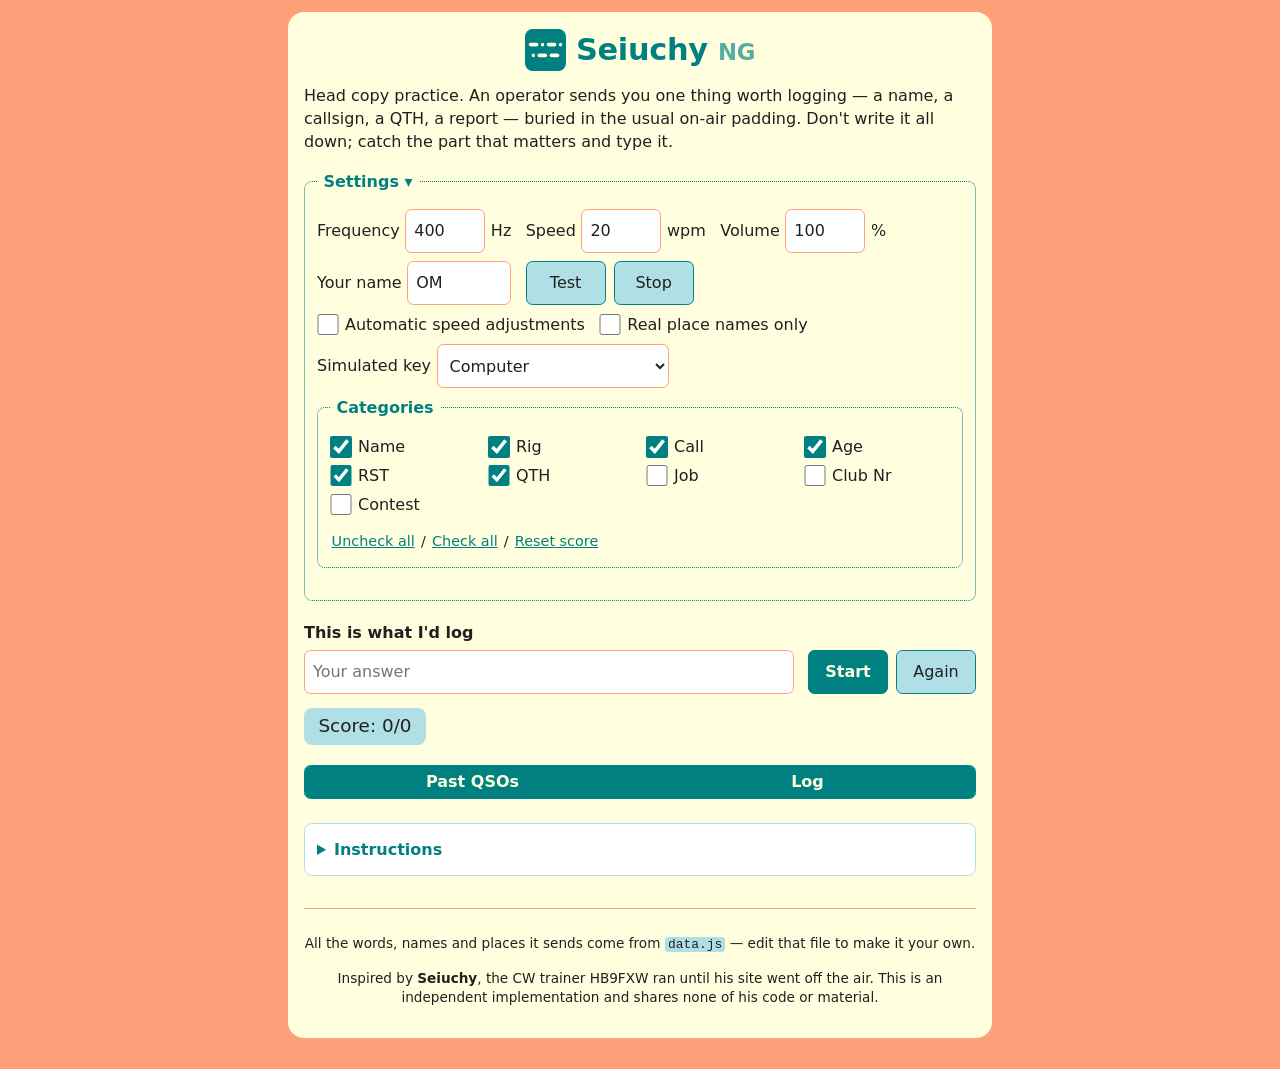
<file: tools/cw/seiuchy-ng/index.html>
<!doctype html>
<html lang="en">
<head>
<meta charset="utf-8">
<meta name="viewport" content="width=device-width, initial-scale=1, viewport-fit=cover">
<title>Seiuchy NG &mdash; CW head copy trainer</title>
<meta name="description" content="Offline Morse code trainer: copy the callsign, name, QTH, RST, rig or contest exchange out of a simulated over.">
<meta name="theme-color" content="#008080">
<meta name="mobile-web-app-capable" content="yes">
<meta name="apple-mobile-web-app-capable" content="yes">
<meta name="apple-mobile-web-app-status-bar-style" content="default">
<meta name="apple-mobile-web-app-title" content="Seiuchy">
<link rel="manifest" href="manifest.webmanifest">
<link rel="icon" href="icon-192.png" sizes="192x192">
<link rel="apple-touch-icon" href="icon-192.png">
<link rel="stylesheet" href="seiuchy.css">
</head>
<body>

<main id="page">

  <header id="masthead">
    <img src="icon.svg" alt="" id="logo" width="64" height="64">
    <h1>Seiuchy <span>NG</span></h1>
  </header>

  <p class="intro">
    Head copy practice. An operator sends you one thing worth logging &mdash; a
    name, a callsign, a QTH, a report &mdash; buried in the usual on-air
    padding. Don't write it all down; catch the part that matters and type it.
  </p>

  <fieldset id="settings">
    <legend id="legend-settings" tabindex="0" role="button" aria-expanded="true"
            aria-controls="settings-body">Settings</legend>
    <div id="settings-body">

      <div class="row">
        <label>Frequency
          <input type="number" id="freq" value="400" step="10" min="200" max="1200"
                 inputmode="numeric">Hz
        </label>
        <label>Speed
          <input type="number" id="speed" value="20" step="1" min="5" max="50"
                 inputmode="numeric">wpm
        </label>
        <label>Volume
          <input type="number" id="volume" value="100" step="10" min="10" max="100"
                 inputmode="numeric">%
        </label>
      </div>

      <div class="row">
        <label>Your name
          <input type="text" id="myname" value="OM" size="8" autocapitalize="characters"
                 autocorrect="off" spellcheck="false">
        </label>
        <span class="btns">
          <button type="button" id="test">Test</button>
          <button type="button" id="stop">Stop</button>
        </span>
      </div>

      <div class="row">
        <label class="check"><input type="checkbox" id="autospeed">Automatic speed adjustments</label>
        <label class="check"><input type="checkbox" id="realqth">Real place names only</label>
      </div>

      <div class="row">
        <label>Simulated key
          <select id="key"></select>
        </label>
      </div>

      <fieldset id="categories">
        <legend>Categories</legend>
        <div class="cats">
          <label class="check"><input type="checkbox" class="cat" data-cat="name" checked>Name</label>
          <label class="check"><input type="checkbox" class="cat" data-cat="rig" checked>Rig</label>
          <label class="check"><input type="checkbox" class="cat" data-cat="call" checked>Call</label>
          <label class="check"><input type="checkbox" class="cat" data-cat="age" checked>Age</label>
          <label class="check"><input type="checkbox" class="cat" data-cat="rst" checked>RST</label>
          <label class="check"><input type="checkbox" class="cat" data-cat="qth" checked>QTH</label>
          <label class="check"><input type="checkbox" class="cat" data-cat="job">Job</label>
          <label class="check"><input type="checkbox" class="cat" data-cat="club">Club Nr</label>
          <label class="check"><input type="checkbox" class="cat" data-cat="contest">Contest</label>
        </div>

        <div id="contest-options" hidden>
          <div class="row">
            <label>Exchange
              <select id="contest-type">
                <option value="serial">Serial number</option>
                <option value="grid">Grid (4 chars)</option>
                <option value="vhf">VHF (serial + grid, 6 chars)</option>
                <option value="fd">Field day</option>
                <option value="loc">Full locator (6 chars)</option>
              </select>
            </label>
          </div>
          <div class="row">
            <label>Your grid
              <input type="text" id="mygrid" size="6" maxlength="6" placeholder="JN47"
                     autocapitalize="characters" autocorrect="off" spellcheck="false">
            </label>
            <label class="check"><input type="checkbox" id="localonly">Local only</label>
          </div>
        </div>

        <p class="links">
          <button type="button" class="linkish" id="uncheck-all">Uncheck all</button> /
          <button type="button" class="linkish" id="check-all">Check all</button> /
          <button type="button" class="linkish" id="reset-score">Reset score</button>
        </p>
      </fieldset>
    </div>
  </fieldset>

  <div id="wrapper">
    <label for="itext" id="answer-label">This is what I'd log</label>
    <div class="row answer-row">
      <input type="text" id="itext" placeholder="Your answer" enterkeyhint="send"
             autocapitalize="off" autocorrect="off" autocomplete="off" spellcheck="false">
      <span class="btns">
        <button type="button" id="play" class="primary">Start</button>
        <button type="button" id="again">Again</button>
      </span>
    </div>
    <div class="score-box">Score: <span id="score">0/0</span></div>
  </div>

  <table id="logcontainer">
    <thead>
      <tr><th>Past QSOs</th><th>Log</th></tr>
    </thead>
    <tbody></tbody>
  </table>

  <details id="instructions">
    <summary>Instructions</summary>
    <p>The filler is the point. Real overs are mostly words you never write down
      &mdash; <i>tnx om</i>, <i>hw cpi</i>, <i>rr</i> &mdash; and hearing them
      over and over here teaches you to let them wash past while you wait for
      the one thing that belongs in the log. That is what lets you follow a QSO
      as it happens instead of transcribing it first and reading it afterwards.</p>
    <p>Set your sidetone pitch and speed, put your own name in (it gets sent back
      at you), and untick any category you are not ready for. <b>Start</b> begins;
      after that the button reads <b>Answer</b> and each press marks what you
      typed and sends the next one. Enter does the same thing.</p>
    <p>Type the answer only, not the sentence around it: <b>43</b>, not
      &ldquo;43 years old&rdquo;. Once is enough even when it is sent twice. A
      leading <i>nr</i> is ignored, so &ldquo;nr york&rdquo; and &ldquo;york&rdquo;
      both pass. Rigs are the fiddly ones &mdash; type them as sent, spaces and
      all: <b>ic 7300</b>, and <b>ic7300</b> is accepted too.</p>
    <p>In the <b>contest</b> category, log what the number means, not what you
      heard: a serial sent as <b>T4N</b> goes in as <b>049</b>. The leading 599
      is optional. For a club number the number itself is what counts; if you
      also type the club it has to be the right one.</p>
    <p>You get a <b>C</b> back if you were right and a <b>?</b> if you were not,
      sent slightly faster and lower so you cannot mistake it for the QSO. The
      log shows green for right, red for wrong, and orange for right after a
      repeat.</p>
    <p><b>Again</b> resends the same exchange as often as you like. It costs you
      nothing except the point: a correct answer after a repeat still counts as
      an attempt, but does not raise your score.</p>
    <p>With <b>automatic speed adjustments</b> the trainer chases your limit
      &mdash; a wpm faster each time you are right, a wpm slower each time you
      are wrong. Answering right after a repeat holds the speed where it is.</p>
    <p>The grid contests need your own locator to be any use: with it, stations
      turn up at plausible distances and bearings from you rather than at random
      spots on the globe. <b>Local only</b> keeps everyone inside a few hundred
      kilometres, which is the realistic case on VHF.</p>
    <p>The <b>key</b> setting decides who is at the other end. A computer sends
      perfectly and teaches you nothing about real signals. A keyer gets the dits
      and dahs exactly right and only wanders in the gaps. A straight key wobbles
      everywhere, and the worse the operator, the wider the wobble. A bug fires
      machine-gun dits against hand-made dahs, and a bad one will hand you a
      stray dot in the middle of a number. Elmer and Farnsworth leave the
      characters crisp and stretch the spaces instead &mdash; the right way to
      practise when the characters themselves are still hard.</p>
    <p>Nothing here talks to the network, stores a cookie or counts you. Add it
      to your home screen and it works with the phone in flight mode.</p>
  </details>

  <footer>
    <p>All the words, names and places it sends come from <code>data.js</code>
      &mdash; edit that file to make it your own.</p>
    <p>Inspired by <b>Seiuchy</b>, the CW trainer HB9FXW ran until his site went
      off the air. This is an independent implementation and shares none of his
      code or material.</p>
  </footer>

</main>

<script src="data.js"></script>
<script src="random.js"></script>
<script src="morse.js"></script>
<script src="qso.js"></script>
<script src="app.js"></script>
</body>
</html>
</file>
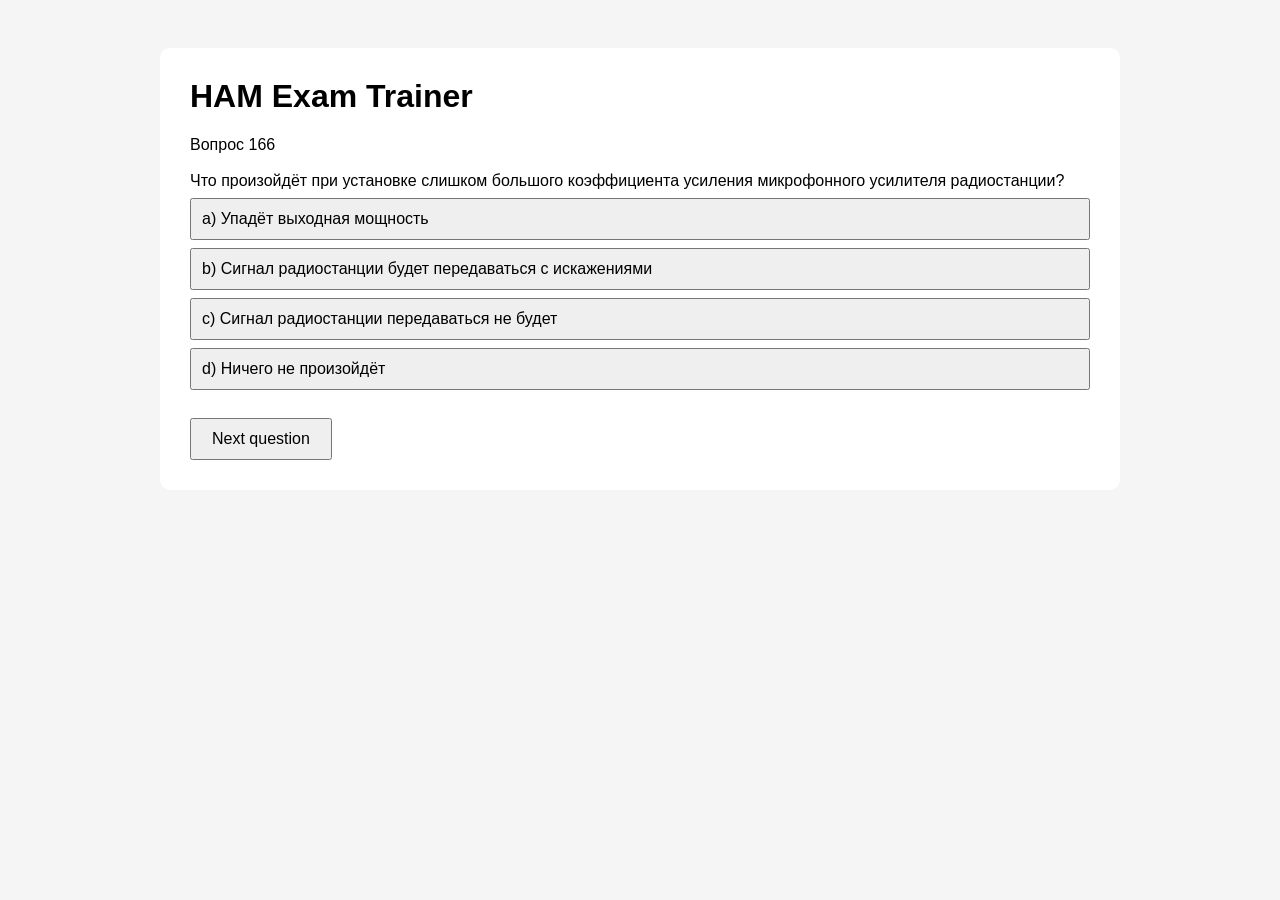
<file: ham-exam/test1.html>
<!DOCTYPE html>
<html lang="ru">
<head>
<meta charset="UTF-8">
<title>Ham Exam Trainer</title>

<style>
body {
    font-family: Arial, sans-serif;
    background: #f5f5f5;
    padding: 40px;
}

#app {
    max-width: 900px;
    margin: auto;
    background: white;
    padding: 30px;
    border-radius: 10px;
}

h1 {
    margin-top: 0;
}

.question {
    font-size: 20px;
    margin-bottom: 20px;
}

.answers button {
    display: block;
    width: 100%;
    text-align: left;
    margin: 8px 0;
    padding: 10px;
    font-size: 16px;
}

.correct {
    background: #c8f7c5;
}

.wrong {
    background: #f7c5c5;
}

#nextBtn {
    margin-top: 20px;
    padding: 10px 20px;
    font-size: 16px;
}
</style>
</head>

<body>

<div id="app">

<h1>HAM Exam Trainer</h1>

<div id="question"></div>

<div id="answers" class="answers"></div>

<button id="nextBtn">Next question</button>

</div>

<script>

	const questions = [
		{
			id:1,
			text:"С какими радиостанциями может проводить радиосвязи любительская станция, если она НЕ участвует в проведении аварийно-спасательных работ?",
			answers:{
				a:"С любительскими радиостанциями и радиостанциями гражданского «Си - Би» диапазона (27 МГц)",
				b:"С любительскими радиостанциями и радиостанциями стандартов LPD (433 МГц, 10мВт) и PMR (446 МГц, 0,5 Вт)",
				c:"С любительскими радиостанциями, радиостанциями гражданского «Си - Би» диапазона (27 МГц), а также с радиостанциями стандартов LPD (433 МГц, 10мВт) и PMR (446 МГц, 0,5 Вт)",
				d:"Только с любительскими радиостанциями",
			},
			correct:"d"
		},
		{
			id:2,
			text:"В каких случаях любительская радиостанция может передавать кодированные сообщения?",
			answers:{
				a:"Только при работе вне любительских диапазонов",
				b:"Не регламентируется",
				c:"При участии в аварийно-спасательной связи",
				d:"Ни в каких, при этом передача контрольного номера в соревнованиях по радиоспорту, а также управляющих команд и телеметрии любительских радиостанций наземного и космического базирования не относится к передачам с использованием кодировки сигнала",
			},
			correct:"d"
		},
		{
			id:3,
			text:"Разрешено ли радиостанции любительской службы создание преднамеренных помех другим радиостанциям?",
			answers:{
				a:"Разрешено, если станция другой службы работает на более низкой основе",
				b:"Не разрешено в диапазонах совместного использования с другими службами связи",
				c:"Не разрешено",
				d:"Разрешено, если это «радиохулиган», который не реагирует на требования прекратить передачу",
			},
			correct:"c"
		},
		{
			id:4,
			text:"Разрешено ли радиостанции любительской службы передавать какие-либо сообщения за плату?",
			answers:{
				a:"Разрешено, если это реклама",
				b:"Не разрешено",
				c:"Не разрешено на частотах ниже 30 МГц",
				d:"Разрешено, если это телеграммы в труднодоступные районы страны",
			},
			correct:"b"
		},
		{
			id:5,
			text:"Как называется станция любительской службы, производящая односторонние передачи в целях изучения условий распространения радиоволн?",
			answers:{
				a:"Цифровая станция",
				b:"Радиомаяк",
				c:"Станция радиоуправления",
				d:"Ретранслятор",
			},
			correct:"b"
		},
		{
			id:6,
			text:"Может ли станция любительской службы проводить радиосвязи с радиостанциями, не имеющими отношения к любительской службе?",
			answers:{
				a:"Не может",
				b:"Может, если эти станции имеют Свидетельства о регистрации РЭС",
				c:"Может для выяснения, на какой основе (первичной или вторичной) работают эти радиостанции",
				d:"Может в случае стихийных бедствий, при проведении аварийно-спасательных работ",
			},
			correct:"d"
		},
		{
			id:7,
			text:"Если радиооператор любительской радиостанции слышит сигнал бедствия на частоте, на которой он не имеете права осуществлять передачу, что ему разрешено сделать для помощи станции, терпящей бедствие?",
			answers:{
				a:"Ему разрешено помогать станции, терпящей бедствие, на любых частотах любым доступным способом",
				b:"Ему разрешено помогать, только если сигналы его радиостанции будут на ближайшей частоте в разрешенных границах",
				c:"Ему разрешено помогать вне разрешённых частот передачи, если только он использует международный код Морзе",
				d:"Ему не разрешено помогать, потому что сигнал лежит вне границ разрешенных ему частот",
			},
			correct:"a"
		},
		{
			id:8,
			text:"На сколько условных районов разделён земной шар по схеме деления на районы IARU (ITU)?",
			answers:{
				a:"На три",
				b:"На пять",
				c:"На два",
				d:"На четыре 4",
			},
			correct:"a"
		},
		{
			id:9,
			text:"Какие территории входят в первый район IARU (ITU)?",
			answers:{
				a:"Южная Америка",
				b:"Австралия и Океания",
				c:"Северная Америка",
				d:"Африка, Европа, страны бывшего СССР",
			},
			correct:"d"
		},
		{
			id:10,
			text:"На основании рекомендаций какой организации в различных странах Европы и ряде неевропейских стран устанавливаются единые требования к квалификации радиолюбителей?",
			answers:{
				a:"СРР (Союз радиолюбителей России)",
				b:"СЕРТ (Европейская конференция администраций почт и электросвязи)",
				c:"WRL (Всемирная радиолюбительская лига)",
				d:"ITU (МСЭ, Международный союз электросвязи)",
			},
			correct:"b"
		},
		{
			id:11,
			text:"Какой из перечисленных позывных сигналов образован для любительской службы?",
			answers:{
				a:"RA3A",
				b:"БЕРЁЗА",
				c:"АТ-321",
				d:"RIT",
			},
			correct:"a"
		},
		{
			id:12,
			text:"Какой из перечисленных позывных сигналов образован для любительской службы?",
			answers:{
				a:"RA9EM",
				b:"RMT",
				c:"MO13",
				d:"ФОНАРЬ",
			},
			correct:"a"
		},
		{
			id:13,
			text:"Какой позывной сигнал не относится к любительской службе?",
			answers:{
				a:"RIT",
				b:"R4IT",
				c:"R44ITU",
				d:"R8SRR",
			},
			correct:"a"
		},
		{
			id:14,
			text:"Как называется международная организация радиолюбителей?",
			answers:{
				a:"СЕРТ (Европейская конференция администраций почт и электросвязи)",
				b:"IARU (Международный радиолюбительский союз)",
				c:"WRL (Всемирная радиолюбительская лига)",
				d:"ITU (МСЭ, Международный союз электросвязи)",
			},
			correct:"b"
		},
		{
			id:15,
			text:"Что обозначает сокращение «DX»?",
			answers:{
				a:"Дальнюю или редкую радиостанцию",
				b:"Радиостанцию, работающую в соревнованиях",
				c:"Радиостанцию, работающую с плохим сигналом",
				d:"Радиостанцию, работающую малой мощностью",
			},
			correct:"a"
		},
		{
			id:16,
			text:"При каких условиях любительская радиостанция может использоваться на борту морского или воздушного судна",
			answers:{
				a:"С согласия командира судна и при условии соблюдения всех правил по обеспечению безопасности полетов или мореплавания",
				b:"С согласия владельца судна",
				c:"При наличии разрешений Морского или Воздушного Регистров",
				d:"При любых условиях",
			},
			correct:"a"
		},
		{
			id:17,
			text:"Разрешается ли допуск на любительскую радиостанцию лица, не имеющего квалификацию или имеющего квалификацию более низкой категории?",
			answers:{
				a:"Не допускается",
				b:"Допускаются только лица не старше 19 лет",
				c:"Допускается исключительно в целях обучения и при условии обеспечения непрерывного контроля за его работой",
				d:"Допускается только при участии в соревнованиях",
			},
			correct:"c"
		},
		{
			id:18,
			text:"Какой российский документ имеет силу полной лицензии СЕРТ?",
			answers:{
				a:"Свидетельство об образовании позывного сигнала опознавания радиолюбителя третьей квалификационной категории",
				b:"Свидетельство об образовании позывного сигнала опознавания радиолюбителя первой категории",
				c:"Свидетельство о регистрации РЭС первой категории",
				d:"Свидетельство об образовании позывного сигнала опознавания радиолюбителя первой или второй квалификационной категории",
			},
			correct:"d"
		},
		{
			id:19,
			text:"Какой российский документ имеет силу лицензии СЕРТ новичка (Novice)?",
			answers:{
				a:"Свидетельство об образовании позывного сигнала опознавания радиолюбителя третьей квалификационной категории",
				b:"Свидетельство о регистрации РЭС третьей квалификационной категории",
				c:"Свидетельство об образовании позывного сигнала опознавания радиолюбителя первой или второй квалификационной категории",
				d:"Свидетельство о регистрации РЭС четвёртой квалификационной категории",
			},
			correct:"a"
		},
		{
			id:20,
			text:"В течение какого времени радиооператор любительской радиостанции, нерезидент,  - обладатель полной или Novice - лицензии СЕРТ может осуществлять передачи  с территории России  без получения разрешительных документов?",
			answers:{
				a:"Не имеет права",
				b:"90 дней",
				c:"Ограничений нет",
				d:"1 год",
			},
			correct:"b"
		},
		{
			id:21,
			text:"Какой позывной сигнал должен передавать радиолюбитель, осуществляющий передачи при посещении страны, присоединившейся к рекомендациям СЕРТ T/R 61-01 и ЕСС(05)06 ?",
			answers:{
				a:"Передаётся свой позывной сигнал, после которого через дробь следует буква \"Р\"",
				b:"После своего позывного сигнала через дробь передаётся префикс страны пребывания",
				c:"Перед своим позывным сигналом через дробь передаётся префикс страны пребывания",
				d:"Передаётся только свой позывной сигнал",
			},
			correct:"c"
		},
		{
			id:22,
			text:"Какой позывной сигнал должен использовать российский радиолюбитель с позывным сигналом RL3DX, не имеющий бельгийской национальной радиолюбительской лицензии, для осуществления передач с территории Бельгии в течение первых 90 дней пребывания? Смотри подсказку. 7",
			answers:{
				a:"ON33DX",
				b:"ON/RL3DX",
				c:"RL3DX/ON",
				d:"RL3DX",
			},
			correct:"b"
		},
		{
			id:23,
			text:"Какой позывной сигнал должен использовать российский радиолюбитель с позывным сигналом RL3DX, не имеющий австрийской национальной радиолюбительской лицензии, для осуществления передач с территории Австрии в течение первых 90 дней пребывания? Смотри подсказку.",
			answers:{
				a:"RL3DX/OE",
				b:"OE83DX",
				c:"OE/RL3DX",
				d:"RL3DX",
			},
			correct:"c"
		},
		{
			id:24,
			text:"В каком документе содержатся сведения о том, в соответствии с какой национальной радиолюбительской лицензией может осуществлять передачи владелец полной или Novice - лицензии СЕРТ в стране пребывания? Как найти этот документ?",
			answers:{
				a:"В соответствии с решением Роскомнадзора. Находится в интернете на сайте Роскомнадзора по адресу http://www.rsoc.ru",
				b:"В соответствии с приложением №  2 рекомендации СЕРТ T/R 61-01. Находится в интернете на сайте Европейского комитета по радиосвязи по адресу http://www.ero.dk",
				c:"В соответствии с решением Союза радиолюбителей России. Находится в интернете на сайте СРР по адресу http://www.srr.ru",
				d:"В соответствии с последним Решением ГКРЧ по радиолюбителям. Находится в интернете на сайте ГРЧЦ по адресу http://www.grfc.ru",
			},
			correct:"b"
		},
		{
			id:25,
			text:"Может ли обладатель Свидетельства об образовании позывного сигнала опознавания четвёртой квалификационной категории осуществлять передачи из стран пребывания, присоединившихся к рекомендациям СЕРТ T/R 61-01 и ЕСС(05)06?",
			answers:{
				a:"Может в соответствии с полной лицензией СЕРТ",
				b:"Может в соответствии с лицензией СЕРТ новичка (Novice)",
				c:"Нет, не может",
				d:"Может в соответствии с международной лицензией СЕРТ",
			},
			correct:"c"
		},
		{
			id:26,
			text:"Даёт ли полная или Novice - лицензия СЕРТ, право беспрепятственно осуществлять ввоз и вывоз любительской аппаратуры в страны - члены СЕРТ?",
			answers:{
				a:"Даёт, но только в страны - члены СЕРТ",
				b:"Даёт, но только в страны, присоединившейся к рекомендациям СЕРТ T/R 61-01 и ЕСС(05)06",
				c:"Не даёт. Рекомендации СЕРТ не заменяют таможенные правила и не имеют отношения к ввозу и вывозу радиолюбительской аппаратуры",
				d:"Даёт, но только радиолюбителю первой квалификационной категории",
			},
			correct:"c"
		},
		{
			id:27,
			text:"Какую функцию выполняет гармонизированный радиолюбительский экзаменационный сертификат HAREC?",
			answers:{
				a:"Это справка о сдаче экзамена по программе полной лицензии СЕРТ, на основании которой Администрация связи страны пребывания выдаёт национальную радиолюбительскую лицензию без экзамена",
				b:"Это лицензия, на основании которой радиолюбитель может осуществлять передачи из стран - членов СЕРТ в течение 90 дней",
				c:"Это справка о сдаче экзамена по программе лицензии СЕРТ новичка (Novice), на основании которой Администрация связи страны пребывания выдаёт национальную радиолюбительскую лицензию без экзамена",
				d:"Это свидетельство о членстве радиолюбителя в национальной радиолюбительской организации",
			},
			correct:"a"
		},
		{
			id:28,
			text:"Какую функцию выполняет радиолюбительский экзаменационный сертификат новичка ARNEC?",
			answers:{
				a:"Это свидетельство о членстве радиолюбителя в национальной радиолюбительской организации",
				b:"Это лицензия, на основании которой радиолюбитель может осуществлять передачи из стран - членов СЕРТ в течение 90 дней",
				c:"Это справка о сдаче экзамена по программе полной лицензии СЕРТ, на основании которой Администрация связи страны пребывания выдаёт национальную радиолюбительскую лицензию без экзамена",
				d:"Это справка о сдаче экзамена по программе лицензии СЕРТ новичка (Novice), на основании которой Администрация связи страны пребывания выдаёт национальную радиолюбительскую лицензию без экзамена",
			},
			correct:"d"
		},
		{
			id:29,
			text:"Какой позывной сигнал должен использовать для опознавания своей радиостанции владелец лицензии СЕПТ при временном (до 90 дней) посещении России?",
			answers:{
				a:"Свой позывной и далее после дроби условный номер федерального округа",
				b:"R/ и далее свой позывной",
				c:"RB/ и далее свой позывной",
				d:"RA/ и далее свой позывной",
			},
			correct:"d"
		},
		{
			id:30,
			text:"Какой позывной сигнал должен использовать для опознавания своей радиостанции владелец лицензии СЕПТ \"новичка\" (CEPT NOVICE) при временном (до 90 дней) посещении России?",
			answers:{
				a:"RU/ и далее свой позывной",
				b:"Свой позывной и далее после дроби условный номер федерального округа",
				c:"RC/ и далее свой позывной",
				d:"RA/ и далее свой позывной",
			},
			correct:"c"
		},
		{
			id:31,
			text:"Какую возможность даёт российскому радиолюбителю наличие лицензии CEPT в стране, присоединившейся к рекомендации СЕРТ T/R 61-02 и сообщению ERC 32 по получению документов?",
			answers:{
				a:"Получить национальную радиолюбительскую лицензию страны, присоединившейся к рекомендации CEPT T/R 61-02 и сообщению ERC 32   и международный экзаменационный сертификат (HAREC или ARNEC) без экзамена на основании лицензии CEPT",
				b:"Никакой дополнительной возможности для получения документов",
				c:"Получить только национальную радиолюбительскую лицензию страны, присоединившейся к рекомендации CEPT T/R 61-02 и сообщению ERC 32   без экзамена на основании лицензии CEPT",
				d:"Получить только международный экзаменационный сертификат (HAREC или ARNEC) без экзамена на основании лицензии CEPT",
			},
			correct:"b"
		},
		{
			id:32,
			text:"Какую национальную радиолюбительскую лицензию в Бельгии может без экзаменов получить российский радиолюбитель, имеющий Гармонизированный экзаменационный сертификат HAREC? (Смотри подсказку) 11",
			answers:{
				a:"Лицензию СЕРТ",
				b:"Лицензию класса \"А\"",
				c:"Лицензию второй категории",
				d:"Лицензию HAREC",
			},
			correct:"b"
		},
		{
			id:33,
			text:"Где можно сдать международный экзамен на получение гармонизированного радиолюбительского экзаменационного сертификата HAREC?",
			answers:{
				a:"Международных экзаменов на получение гармонизированного экзаменационного сертификата HAREC не существует. Каждая страна СЕРТ организует национальные экзамены в соответствии с темами, перечисленными в приложении №  6 рекомендаций T/R61-02",
				b:"В штаб - квартире ITU в Вене",
				c:"Заочно в интернете на сайте Европейского комитета по радиосвязи по адресу http://www.ero.dk",
				d:"В штаб - квартире СЕРТ в Женеве",
			},
			correct:"a"
		},
		{
			id:34,
			text:"Может ли гражданин России сдать экзамен на получение гармонизированного радиолюбительского экзаменационного сертификата HAREC за пределами России?",
			answers:{
				a:"Нет, не может",
				b:"Может, если он является членом национальной радиолюбительской организации",
				c:"Да, может. Для этого гражданин России должен сдать национальный радиолюбительский экзамен в любой стране СЕРТ, на квалификационную категорию (класс), соответствующую полной лицензии  CEPT",
				d:"Может - только в штаб - квартире ITU",
			},
			correct:"c"
		},
		{
			id:35,
			text:"Как Регламентом радиосвязи Международного союза электросвязи определены цели любительской службы?",
			answers:{
				a:"Самообучение, переговорная связь и технические исследования",
				b:"Взаимная радиосвязь на территориях со слабым развитием сетей связи общего пользования",
				c:"Такого определения нет",
				d:"Бесплатная переговорная радиосвязь",
			},
			correct:"a"
		},
		{
			id:36,
			text:"Как Регламентом радиосвязи Международного союза электросвязи определены лица, допущенные к любительской службе?",
			answers:{
				a:"Такого определения нет",
				b:"Лица, имеющие стационарную, либо мобильную радиостанцию",
				c:"Лица, имеющие должное разрешение и занимающимися радиотехникой исключительно из личного интереса и без извлечения материальной выгоды",
				d:"Лица, имеющие мобильную радиостанцию",
			},
			correct:"c"
		},
		{
			id:37,
			text:"Как Регламентом радиосвязи Международного союза электросвязи определена Администрация связи?",
			answers:{
				a:"Любое правительственное учреждение или служба, ответственное за развитие сетей связи в стране",
				b:"Любая организация, осуществляющая надзор за использованием в стране радиочастотного спектра",
				c:"Любое правительственное учреждение или служба, ответственное за выполнение обязательств по Уставу Международного союза электросвязи, по Конвенции Международного союза электросвязи и по Административным регламентам",
				d:"Любая организация страны – участника, заявившая о том, что она администрирует сети связи в своей стране",
			},
			correct:"c"
		},
		{
			id:38,
			text:"Какая из перечисленных любительских радиостанций вправе претендовать на то, что какая-либо из частот будет закреплена за ней постоянно или будет освобождена для ней в какой-то момент времени: радиостанция, участвующая в соревнованиях, радиостанция, участвующая в тренировке аварийной радиолюбительской службы, радиостанция, ведущая «круглый стол»?",
			answers:{
				a:"Радиостанция, участвующая в тренировке аварийной радиолюбительской службы",
				b:"Радиостанция, ведущая «круглый стол»?",
				c:"Радиостанция, участвующая в соревнованиях",
				d: "Ни одна из радиостанций",
			},
			correct:"d"
		},
		{
			id:39,
			text:"Какие виды помех определены Регламентом радиосвязи Международного союза электросвязи?",
			answers:{
				a:"Допустимая, недопустимая, неприемлемая",
				b:"Допустимая, приемлемая, неприемлемая",
				c:"Допустимая, приемлемая, вредная",
				d:"Допустимая, недопустимая, вредная",
			},
			correct:"c"
		},
		{
			id:40,
			text:"Как в соответствии с Регламентом радиосвязи Международного союза электросвязи называется помеха, существенно ухудшающая качество, затрудняющая или неоднократно прерывающая работу службы радиосвязи?",
			answers:{
				a:"Критическая",
				b:"Недопустимая",
				c:"Вредная",
				d:"Неприемлемая",
			},
			correct:"c"
		},
		{
			id:41,
			text:"Как в соответствии с Регламентом радиосвязи Международного союза электросвязи называется помеха, согласованная Администрациями связи",
			answers:{
				a:"Согласованная",
				b:"Вредная",
				c:"Критическая",
				d:"Приемлемая",
			},
			correct:"d"
		},
		{
			id:42,
			text:"Как в соответствии с Регламентом радиосвязи Международного союза электросвязи называется помеха, удовлетворяющая количественным критериям помехи и критериям совместного использования частот?",
			answers:{
				a:"Вредная",
				b:"Допустимая",
				c:"Приемлемая",
				d:"Согласованная",
			},
			correct:"b"
		},
		{
			id:43,
			text:"Какое воздействие на систему радиосвязи в соответствии с Регламентом радиосвязи Международного союза электросвязи определяется как помеха?",
			answers:{
				a:"Такого определения нет",
				b:"Воздействие от работы любой радиостанции на вторичной основе",
				c:"Воздействие, вызывающее дополнительную нагрузку на радиооператора",
				d:"Воздействие, проявляющееся в любом ухудшении качества, ошибках или потере информации",
			},
			correct:"d"
		},
		{
			id:44,
			text:"Радиостанция, работающая однополосной модуляцией с частотой несущей 7070 кГц и нижней боковой полосой по причине плохой линейности выходного каскада занимает полосу 7060 – 7070 кГц. Как в соответствии с Регламентом радиосвязи Международного союза электросвязи квалифицируется излучение этой радиостанции в полосе 7060 – 7067 кГц?",
			answers:{
				a:"Вредное излучение",
				b:"Побочное излучение",
				c:"Внеполосное излучение",
				d:"Недопустимое излучение",
			},
			correct:"c"
		},
		{
			id:45,
			text:"Радиостанция, работающая однополосной модуляцией с частотой несущей 7070 кГц и нижней боковой полосой, по причине самовозбуждения выходного каскада излучает в двух полосах частот: 7067 – 7070 кГц и 10203 – 10206 кГц. Как в соответствии с Регламентом радиосвязи Международного союза электросвязи квалифицируется излучение этой радиостанции в полосе 10203 – 10206 кГц?",
			answers:{
				a:"Вредное излучение",
				b:"Внеполосное излучение",
				c:"Побочное излучение",
				d:"Недопустимое излучение",
			},
			correct:"c"
		},
		{
			id:46,
			text:"Чем определяются условия использования выделенных полос радиочастот (частоты, вид связи, мощность) любительской радиостанцией, принадлежащей юридическому лицу?",
			answers:{
				a:"Квалификационной категорией управляющего радиооператора",
				b:"Стажем работы радиостанции",
				c:"Формой собственности юридического лица",
				d:"Квалификационной категорией руководителя организации – юридического лица Нормативные правовые акты Российской Федерации, касающиеся использования радиочастотного спектра РЭС любительской службы",
			},
			correct:"a"
		},
		{
			id:47,
			text:"Какой из перечисленных диапазонов выделен любительской службе на первичной основе?",
			answers:{
				a:"2 м",
				b:"23 см",
				c:"70 см",
				d:"90 см",
			},
			correct:"a"
		},
		{
			id:48,
			text:"Что должен делать радиооператор любительской радиостанции, ведущий передачу в диапазоне частот, выделенном любительской службе на вторичной основе, при требовании прекратить передачу со стороны радиостанции, работающей на первичной основе?",
			answers:{
				a:"Продолжать передачу",
				b:"Выяснить позывной радиостанции, работающей на первичной основе",
				c:"Выяснить местоположение радиостанции, работающей на первичной основе",
				d:"Прекратить передачу",
			},
			correct:"d"
		},
		{
			id:49,
			text:"Для каких целей предназначена любительская   и любительская спутниковая службы в Российской Федерации?",
			answers:{
				a:"Для оказания помощи зарубежным странам в улучшении технического состояния сетей радиосвязи и технического мастерства обслуживающего персонала, а также для поощрения визитов зарубежных радиолюбителей",
				b:"Для самореализации граждан в сфере любительской радиосвязи и радиоспорта, изучения, исследования и экспериментального использования новых технологий и видов радиосвязи, развития технического творчества детей и молодежи, социальной реабилитации граждан с ограниченными возможностями",
				c:"Для разработки радиосхем, увеличения числа разработчиков радиосхем",
				d:"Для обеспечения граждан Российской Федерации везде и всегда, где это возможно, бесплатными средствами связи, в том числе мобильными.",
			},
			correct:"b"
		},
		{
			id:50,
			text:"Какие темы запрещены для радиообмена в эфире?",
			answers:{
				a:"Только угрозы применения насилия, оскорбления и клевета",
				b:"Только политика",
				c:"Политика, религия коммерческая реклама, высказывания экстремистского характера, угрозы применения насилия, оскорбления и клевета",
				d:"Для радиообмена в эфире нет запрещённых тем",
			},
			correct:"c"
		},
		{
			id:51,
			text:"Какие сведения запрещены к передаче радиооператорам радиостанций любительской службы?",
			answers:{
				a:"Сведения, составляющие государственную тайну",
				b:"Сведения, полученные при прослушивании работы любительских радиостанций",
				c:"Не регламентируется",
				d:"Сведения, полученные от корреспондентов",
			},
			correct:"a"
		},
		{
			id:52,
			text:"Какая организация контролирует выполнение правил и требований любительской службы в России?",
			answers:{
				a:"Союз радиолюбителей России (СРР)",
				b:"Государственная комиссия по радиочастотам (ГКРЧ)",
				c:"Роскомнадзор",
				d:"Главный радиочастотный центр (ФГУП ГРЧЦ)",
			},
			correct:"c"
		},
		{
			id:53,
			text:"Сколько категорий радиолюбителей установлено в России?",
			answers:{
				a:"Пять",
				b:"Четыре",
				c:"Шесть",
				d:"Три",
			},
			correct:"b"
		},
		{
			id:54,
			text:"Сколько постоянных позывных сигналов может быть образовано любительской радиостанции?",
			answers:{
				a:"Только один",
				b:"Два, при этом второй — только для обучения",
				c:"Нет ограничений",
				d:"Три",
			},
			correct:"b"
		},
		{
			id:55,
			text:"Какая категория предоставляет радиолюбителю в России наибольшие возможности работы в эфире?",
			answers:{
				a:"Четвёртая",
				b:"«Супер»",
				c:"Первая",
				d:"«Экстра»",
			},
			correct:"c"
		},
		{
			id:56,
			text:"Какой максимальной мощностью разрешено производить передачи любительским радиостанциям четвертой категории?",
			answers:{
				a:"Один ватт",
				b:"Десять ватт",
				c:"Пять ватт",
				d:"Мощность не ограничена",
			},
			correct:"c"
		},
		{
			id:57,
			text:"На каких диапазонах разрешено осуществлять передачи радиооператорам любительских радиостанций четвертой категории самостоятельно с собственной радиостанции?",
			answers:{
				a:"На всех диапазонах, выделенных любительской службе в России",
				b:"Только на диапазоне 160 метров",
				c:"На диапазоне 160 метров и УКВ-диапазонах",
				d:"Только на УКВ - диапазонах",
			},
			correct:"d"
		},
		{
			id:58,
			text:"С каких радиостанций разрешено осуществлять передачи начинающим радиолюбителям, не имеющим категории?",
			answers:{
				a:"С любых радиостанций только под непосредственным контролем управляющего оператора",
				b:"С радиостанций 1 и 2 категории только под непосредственным контролем управляющего оператора",
				c:"С радиостанций 1 категории только под непосредственным контролем управляющего оператора",
				d:"Начинающим радиолюбителям, не имеющим категории, осуществлять передачи запрещено",
			},
			correct:"a"
		},
		{
			id:59,
			text:"С каких радиостанций разрешено осуществлять передачи в диапазоне коротких волн радиооператорам любительских радиостанций четвёртой категории?",
			answers:{
				a:"Радиооператорам любительских радиостанций четвёртой категории осуществлять передачи в диапазоне коротких волн запрещено",
				b:"С радиостанций физических и юридических лиц, имеющих 1 категорию",
				c:"С радиостанций физических и юридических лиц, имеющих 1, 2 и 3 категорию и только под непосредственным контролем управляющего оператора",
				d:"С радиостанций физических и юридических лиц, имеющих 1, и 2 категорию",
			},
			correct:"c"
		},
		{
			id:60,
			text:"Из каких частей состоит позывной сигнал?",
			answers:{
				a:"Суффикс и астериск",
				b:"Суффикс и приставка",
				c:"Префикс и астериск",
				d:"Префикс и суффикс",
			},
			correct:"d"
		},
		{
			id:61,
			text:"Как правильно записывается позывной, произнесенный в эфире как \"Роман-Жук-Три- Дмитрий-Анна-Василий\"?",
			answers:{
				a:"RW3DAV",
				b:"RV3DAW",
				c:"RQ3DAW",
				d:"RG3DAV",
			},
			correct:"b"
		},
		{
			id:62,
			text:"Как правильно записывается позывной, произнесенный в эфире как \"Роман-Знак-Три- Дмитрий-Галина-Зинаида\"?",
			answers:{
				a:"RZ3DHZ",
				b:"RZ3DGX",
				c:"RZ3DGZ",
				d:"RX3DGZ",
			},
			correct:"d"
		},
		{
			id:63,
			text:"Как правильно записывается позывной, произнесенный в эфире как \"Ульяна-Анна-Три- Щука-Жук-Иван-Краткий\"?",
			answers:{
				a:"UA3QVI",
				b:"UA3QVJ",
				c:"UA3VQJ",
				d:"UA3VQIK",
			},
			correct:"b"
		},
		{
			id:64,
			text:"Укажите позывной радиооператора любительской радиостанции из России",
			answers:{
				a:"UA9AAA",
				b:"UK8AAA",
				c:"US5AAA",
				d:"UN8AAA",
			},
			correct:"a"
		},
		{
			id:65,
			text:"Какой из перечисленных ниже позывных используется для опознавания любительской радиостанции, установленной на автомобиле или речном судне?",
			answers:{
				a:"UA3AA/s",
				b:"UA3AA/m",
				c:"UA3AA/mm",
				d:"UA3AA/z",
			},
			correct:"b"
		},
		{
			id:66,
			text:"Какой позывной сигнал использовал Э. Т. Кренкель?",
			answers:{
				a:"UW3DI",
				b:"R1FL",
				c:"UA1FA",
				d:"RAEM",
			},
			correct:"d"
		},
		{
			id:67,
			text:"Кому принадлежал позывной сигнал RAEM?",
			answers:{
				a:"Кудрявцев Ю. Н.",
				b:"Кренкель Э. Т.",
				c:"Лаповок Я. С.",
				d:"Лбов Ф. А.",
			},
			correct:"b"
		},
		{
			id:68,
			text:"Укажите позывной сигнал любительской радиостанции, принадлежащей ветерану Великой Отечественной войны?",
			answers:{
				a:"RR3DH",
				b:"R73SRR",
				c:"U3DI",
				d:"R3DAAD/B",
			},
			correct:"c"
		},
		{
			id:69,
			text:"Укажите позывной сигнал любительской радиостанции четвёртой категории",
			answers:{
				a:"R73SRR",
				b:"U3DI",
				c:"R3DAAD",
				d:"RR3DH",
			},
			correct:"c"
		},
		{
			id:70,
			text:"Какие префиксы позывных сигналов выделены для радиолюбителей России?",
			answers:{
				a:"R0 - R9, RA0 - RZ9, UA0-UI9",
				b:"RA0 - RZ9",
				c:"UA0-UZ9",
				d:"RA0 - RZ9, UA0-UZ9",
			},
			correct:"a"
		},
		{
			id:71,
			text:"Какой мощностью работает радиостанция любительской службы с позывным сигналом UA3AA/QRP?",
			answers:{
				a:"Более 200 Ватт",
				b:"Нельзя определить",
				c:"5 Ватт, или менее",
				d:"Более 1000 Ватт",
			},
			correct:"c"
		},
		{
			id:72,
			text:"Когда радиооператор любительской радиостанции может использовать свою любительскую радиостанцию для передачи \"SOS\" или \"MAYDAY\" на радиочастотах, выделенных другим службам радиосвязи?",
			answers:{
				a:"Когда передано штормовое предупреждение",
				b:"Только в определённое время (через 15 или 30 минут после начала часа)",
				c:"Никогда",
				d:"В исключительных случаях и только при непосредственной угрозе жизни и здоровью граждан",
			},
			correct:"d"
		},
		{
			id:73,
			text:"Разрешено ли радиолюбительской станции передавать музыку?",
			answers:{
				a:"Разрешено только в вечернее время",
				b:"Не разрешено, кроме передачи музыкальных позывных",
				c:"Не разрешено",
				d:"Разрешено на частотах выше 433 МГц",
			},
			correct:"c"
		},
		{
			id:74,
			text:"При каких условиях радиооператор любительской радиостанции может самостоятельно осуществлять передачи с принадлежащей ему радиостанции?",
			answers:{
				a:"При наличии у радиооператора членского билета Союза радиолюбителей России",
				b:"При наличии у радиооператора Разрешения на эксплуатацию радиостанции",
				c:"При наличии у радиооператора Сертификата соответствия на радиостанцию",
				d:"При наличии у радиооператора эксплуатационной и технической квалификации, позывного сигнала, регистрации РЭС, а также выполнении Решения ГКРЧ по любительской службе",
			},
			correct:"d"
		},
		{
			id:75,
			text:"Какая организация образует позывной сигнал радиостанции любительской службы?",
			answers:{
				a:"Государственная комиссия по радиочастотам",
				b:"Радиочастотная служба, состоящая из Главного радиочастотного центра, а также радиочастотных центров Федеральных округов и их филиалов в Республиках, краях и областях",
				c:"Союз радиолюбителей России",
				d:"Территориальное управление Роскомнадзора",
			},
			correct:"b"
		},
		{
			id:76,
			text:"Сколько Свидетельств о регистрации радиоэлектронного средства (РЭС), должен получить радиооператор любительской радиостанции?",
			answers:{
				a:"По одному на каждое радиоэлектронное средство (трансивер)",
				b:"Только одно",
				c:"Одно на позывной и по одному на каждый трансивер",
				d:"Максимум два: одно на основное место жительства и одно на дачу",
			},
			correct:"a"
		},
		{
			id:77,
			text:"Может ли радиолюбитель допустить другого радиолюбителя, не имеющего позывного, для работы со своей радиостанции?",
			answers:{
				a:"Может только под личным контролем",
				b:"Может только под контролем Роскомнадзора",
				c:"Может только под контролем Радиочастотной службы",
				d:"Не может",
			},
			correct:"a"
		},
		{
			id:78,
			text:"Эксплуатация радиоэлектронных средств без специального разрешения (лицензии), если такое разрешение (лицензия) обязательно (обязательна) влечёт административное наказание физического лица в виде:  ?",
			answers:{
				a:"Предупреждение в письменной форме",
				b:"Административный арест физического лица на срок до пятнадцати суток",
				c:"Лишение специального права, предоставленного физическому лицу на три года",
				d:"Наложение административного штрафа на физическое лицо с конфискацией радиоэлектронных средств или без таковой",
			},
			correct:"d"
		},
		{
			id:79,
			text:"Каким документом российским радиолюбителям выделяются полосы радиочастот для проведения радиосвязей?",
			answers:{
				a:"Постановлением Правительства РФ (ППРФ)",
				b:"Решением Госинспекции электросвязи РФ (ГИЭ)",
				c:"Решением Государственной комиссии по радиочастотам (ГКРЧ)",
				d:"Решением Министерства внутренних дел (МВД)",
			},
			correct:"c"
		},
		{
			id:80,
			text:"Имеет ли право лицо, не имеющее квалификации радиолюбителя (категории), осуществлять самостоятельно передачи на зарегистрированной любительской радиостанции, переданной ему по доверенности?",
			answers:{
				a:"Да, только в случае, если доверенность заверена нотариально",
				b:"Да, при наличии разрешения полиции",
				c:"Да",
				d:"Нет. Лицо, не имеющее квалификации радиолюбителя, может осуществлять передачи только под контролем управляющего оператора, указанного в Свидетельстве о регистрации РЭС",
			},
			correct:"d"
		},
		{
			id:81,
			text:"Что определяется Свидетельством об образовании позывного сигнала опознавания?",
			answers:{
				a:"Только позывной сигнал любительской радиостанции",
				b:"Квалификационная категория радиооператора любительской радиостанции и позывной сигнал опознавания радиостанций",
				c:"Свидетельство об образовании позывного сигнала опознавания является разрешением на осуществление радиолюбителем передач с любых радиостанций",
				d:"Только квалификационная категория радиооператора любительской радиостанции",
			},
			correct:"b"
		},
		{
			id:82,
			text:"В каком случае радиооператор любительской радиостанции может не вести аппаратный журнал?",
			answers:{
				a:"При использовании стационарной радиостанции в полосах радиочастот выше 30 МГц",
				b:"При проведении радиосвязей цифровыми видами связи",
				c:"При использовании мобильной радиостанции в полосах радиочастот выше 30 МГц",
				d:"При проведении радиосвязей с местными корреспондентами",
			},
			correct:"c"
		},
		{
			id:83,
			text:"Какой минимальный объём информации фиксируется в аппаратном журнале любительской радиостанции?",
			answers:{
				a:"Позывной корреспондента и оба рапорта",
				b:"Позывной корреспондента, его имя и местонахождение, используемая аппаратура и антенны, краткая характеристика погодных условий",
				c:"Дата и время проведения радиосвязи",
				d:"Дата и время проведения радиосвязи, диапазон и вид работы, позывной корреспондента",
			},
			correct:"d"
		},
		{
			id:84,
			text:"Какой минимальный объём информации фиксируется в аппаратном журнале любительского ретранслятора или радиомаяка?",
			answers:{
				a:"При работе любительских ретрансляторов и радиомаяков аппаратный журнал не ведётся",
				b:"Выходная мощность и потребляемый ток",
				c:"Список позывных сигналов допущенных корреспондентов",
				d:"Время включения и выключения",
			},
			correct:"d"
		},
		{
			id:85,
			text:"Сколько времени должен храниться аппаратный журнал любительской радиостанции?",
			answers:{
				a:"Не менее шести месяцев после того, как он начат",
				b:"Не менее одного года после внесения в него последних сведений",
				c:"Вечно",
				d:"Не менее трёх лет после внесения в него последних сведений",
			},
			correct:"b"
		},
		{
			id:86,
			text:"Обязательно ли переносить сведения в аппаратный журнал любительской радиостанции из отдельного журнала учёта радиосвязей, проведённых в соревнованиях?",
			answers:{
				a:"Обязательно, если учёт связей в соревнованиях вёлся с использованием компьютера",
				b:"Нет",
				c:"Обязательно, если учёт связей в соревнованиях вёлся на бумажном носителе",
				d:"Да",
			},
			correct:"b"
		},
		{
			id:87,
			text:"Можно ли вносить в аппаратный журнал любительской радиостанции какую-либо информацию помимо обязательной",
			answers:{
				a:"Можно вносить дополнительную информацию только об используемой аппаратуре и погодных условиях",
				b:"Можно вносить дополнительную информацию, только переданную корреспондентом",
				c:"Нельзя",
				d:"Можно вносить любую дополнительную информацию",
			},
			correct:"d"
		},
		{
			id:88,
			text:"Какая полоса частот двухметрового диапазона предназначена для работы частотной модуляцией (FM) без использования наземных ретрансляторов и радиолюбительских спутников?",
			answers:{
				a:"145,206-145,594 МГц",
				b:"145 - 146 МГц",
				c:"144.0 - 144.5 МГц",
				d:"144 - 146 МГц",
			},
			correct:"a"
		},
		{
			id:89,
			text:"Каков разнос частот приёма и передачи любительского ретранслятора на диапазоне 70 см?",
			answers:{
				a:"6 МГц",
				b:"600 кГц",
				c:"1,6 МГц",
				d:"100 кГц",
			},
			correct:"c"
		},
		{
			id:90,
			text:"Каков разнос частот приёма и передачи любительского ретранслятора на диапазоне 2 м?",
			answers:{
				a:"100 кГц",
				b:"1,6 МГц",
				c:"6 МГц",
				d:"600 кГц",
			},
			correct:"d"
		},
		{
			id:91,
			text:"Каков разнос частот приёма и передачи любительского ретранслятора на диапазоне 23 см?",
			answers:{
				a:"100 кГц",
				b:"600 кГц",
				c:"6 МГц",
				d:"1,6 МГц",
			},
			correct:"c"
		},
		{
			id:92,
			text:"Какое сообщение может регулярно передавать любительский ретранслятор азбукой Морзе?",
			answers:{
				a:"Новости для радиолюбителей",
				b:"Значение температуры ретранслятора и напряжение питания",
				c:"Телеметрию",
				d:"Позывной сигнал ретранслятора",
			},
			correct:"d"
		},
		{
			id:93,
			text:"Какие станции пользуются преимуществом при проведении радиосвязей через любительский ретранслятор?",
			answers:{
				a:"Стационарные",
				b:"Местные",
				c:"Иностранные",
				d:"Носимые и возимые",
			},
			correct:"d"
		},
		{
			id:94,
			text:"Что может потребоваться передавать вашей радиостанции одновременно с речевым сигналом для проведения QSO через любительский ретранслятор?",
			answers:{
				a:"Позывной сигнал владельца ретранслятора",
				b:"Субтон",
				c:"Звук высокого тона, указывающий на окончание передачи",
				d:"Позывной сигнал ретранслятора",
			},
			correct:"b"
		},
		{
			id:95,
			text:"Какой экзаменационной программе  CEPT соответствуют  вопросы на четвёртую категорию?",
			answers:{
				a:"Сообщению ECC 89 (ENTRY LEVEL)",
				b:"Сообщению CEPT ERC32 (ARNEC)",
				c:"Рекомендации CEPT T/R 61-02 (HAREC). Дополнительно требуется продемонстрировать умение принимать на слух текст азбукой Морзе со скоростью 60 знаков в минуту",
				d:"Рекомендации CEPT T/R 61-02 (HAREC)",
			},
			correct:"a"
		},
		{
			id:96,
			text:"Какой экзаменационной программе  CEPT соответствуют  вопросы на третью категорию?",
			answers:{
				a:"Рекомендации CEPT T/R 61-02 (HAREC). Дополнительно требуется продемонстрировать умение принимать на слух текст азбукой Морзе со скоростью 60 знаков в минуту",
				b:"Сообщению CEPT ERC32 (ARNEC)",
				c:"Рекомендации CEPT T/R 61-02 (HAREC)",
				d:"Сообщению ECC 89 (ENTRY LEVEL)",
			},
			correct:"b"
		},
		{
			id:97,
			text:"Какой экзаменационной программе  CEPT соответствуют  вопросы на вторую категорию?",
			answers:{
				a:"Рекомендации CEPT T/R 61-02 (HAREC). Дополнительно требуется продемонстрировать умение принимать на слух текст азбукой Морзе со скоростью 60 знаков в минуту",
				b:"Сообщению ECC 89 (ENTRY LEVEL)",
				c:"Рекомендации CEPT T/R 61-02 (HAREC)",
				d:"Сообщению CEPT ERC32 (ARNEC)",
			},
			correct:"c"
		},
		{
			id:98,
			text:"Какой экзаменационной программе  CEPT соответствуют  вопросы на первую категорию?",
			answers:{
				a:"Рекомендации CEPT T/R 61-02 (HAREC). Дополнительно требуется продемонстрировать умение принимать на слух текст азбукой Морзе со скоростью 60 знаков в минуту",
				b:"Сообщению CEPT ERC32 (ARNEC)",
				c:"Сообщению ECC 89 (ENTRY LEVEL)",
				d:"Рекомендации CEPT T/R 61-02 (HAREC)",
			},
			correct:"a"
		},
		{
			id:99,
			text:"Какова максимально разрешенная мощность любительской радиостанции первой квалификационной категории в диапазоне 1810-2000 кГц?",
			answers:{
				a:"10 Вт",
				b:"500 Вт",
				c:"100 Вт",
				d:"1000 Вт Правила и процедуры установления радиосвязи, ведения и окончания радиообмена",
			},
			correct:"a"
		},
		{
			id:100,
			text:"Как осуществляется общий вызов (CQ) при голосовой передаче?",
			answers:{
				a:"Сначала «Всем», затем несколько раз позывной, затем «приём»",
				b:"Сначала «Всем», затем несколько раз имя",
				c:"Несколько раз называется свой самостоятельно придуманный «ник»",
				d:"Несколько раз называется свой позывной",
			},
			correct:"a"
		},
		{
			id:101,
			text:"Что необходимо сделать перед передачей общего вызова (CQ)?",
			answers:{
				a:"Убедиться, что операторам других станций не будет создано помех",
				b:"Несколько раз перевести радиостанцию в режим передачи",
				c:"Несколько раз передать свой позывной",
				d:"Дать короткий общий вызов",
			},
			correct:"a"
		},
		{
			id:102,
			text:"Как следует отвечать на голосовой общий вызов (CQ)?",
			answers:{
				a:"Назвать позывной вызывающей станции, по крайней мере, пять раз по буквам, затем слово \"здесь\", затем Ваш позывной, по крайней мере, один раз",
				b:"Назвать позывной вызывающей станции, по крайней мере, три раза, затем слово \"здесь\", затем Ваш позывной, по крайней мере, пять раз по буквам",
				c:"Назвать позывной вызывающей станции, по крайней мере, один раз, затем слово \"здесь\", затем Ваш позывной по буквам",
				d:"Назвать позывной вызывающей станции, по крайней мере, 10 раз, затем слово \"здесь\", затем Ваш позывной по крайней мере дважды",
			},
			correct:"c"
		},
		{
			id:103,
			text:"Каковы права радиооператоров любительских радиостанций, желающих использовать одну и ту же свободную частоту?",
			answers:{
				a:"Радиооператор станции, мощность которой меньше, должен уступить частоту оператору станции, мощность которой больше",
				b:"Радиооператоры станций второго и третьего районов ITU должны уступить частоту радиооператорам станций первого района ITU",
				c:"Радиооператор станции низшей категории должен уступить частоту оператору станции высшей категории",
				d:"Радиооператоры обеих станций имеют равные права для работы на частоте",
			},
			correct:"d"
		},
		{
			id:104,
			text:"Как следует выбирать мощность радиостанции при проведении радиосвязи?",
			answers:{
				a:"Мощность радиостанции не имеет значения",
				b:"Всегда необходимо устанавливать максимально возможную мощность",
				c:"Всегда необходимо устанавливать минимально возможную мощность",
				d:"Необходимо устанавливать минимальную мощность, достаточную для обеспечения уверенного приема вашего сигнала корреспондентом",
			},
			correct:"d"
		},
		{
			id:105,
			text:"Разрешается ли изменять частоту радиостанции, находящейся в режиме передачи?",
			answers:{
				a:"Да, только за границами любительских диапазонов",
				b:"Да, только для компенсации допплеровского сдвига радиочастоты при проведении радиосвязи с использованием любительских ретрансляторов, установленных на борту космических аппаратов",
				c:"Да",
				d:"Нет",
			},
			correct:"b"
		},
		{
			id:106,
			text:"Что следует сделать любительским станциям сразу после обмена позывными и рапортами на вызывной частоте?",
			answers:{
				a:"Назвать свои позывные сигналы и продолжить радиообмен",
				b:"Ограничений на радиообмен на вызывной частоте не существует",
				c:"Немедленно закончить радиообмен",
				d:"Либо закончить радиообмен, либо перейти на другую частоту для продолжения радиообмена",
			},
			correct:"d"
		},
		{
			id:107,
			text:"В каком порядке при проведении QSO голосовыми видами связи называются позывные?",
			answers:{
				a:"Свой позывной, затем - позывной корреспондента",
				b:"Не имеет значения",
				c:"Позывной корреспондента, затем свой",
				d:"Всегда только свой позывной",
			},
			correct:"c"
		},
		{
			id:108,
			text:"В каком порядке даются оценки сигнала корреспондента при передаче рапорта по системе RST?",
			answers:{
				a:"Разбираемость, слышимость (сила сигнала), тон",
				b:"Слышимость (сила сигнала), разбираемость, тон",
				c:"Тон, слышимость (сила сигнала), разбираемость",
				d:"Тон, разбираемость, слышимость (сила сигнала)",
			},
			correct:"a"
		},
		{
			id:109,
			text:"Что означает \"Ваш сигнал - пять девять плюс 20 дБ...\"?",
			answers:{
				a:"Полоса Вашего сигнала на 20 децибел выше линейности",
				b:"Измеритель относительной силы сигнала вашего корреспондента показывает значение, на 20 дБ превышающее отметку в 9 баллов по шкале «S»",
				c:"Повторите Вашу передачу на частоте на 20 кГц выше",
				d:"Сила Вашего сигнала увеличилась в 100 раз",
			},
			correct:"b"
		},
		{
			id:110,
			text:"Какой рапорт (RS) при голосовой связи нужно дать радиостанции, которую слышно очень громко и при этом вся передаваемая ей информация разбирается полностью?",
			answers:{
				a:"57",
				b:"59",
				c:"599",
				d:"39",
			},
			correct:"b"
		},
		{
			id:111,
			text:"Какой рапорт (RS) при голосовой связи нужно дать радиостанции, которую слышно очень громко, но из-за плохого качества модуляции отдельные слова принять невозможно?",
			answers:{
				a:"599",
				b:"59",
				c:"49",
				d:"73",
			},
			correct:"c"
		},
		{
			id:112,
			text:"Каков высший балл оценки разбираемости сигналов корреспондента по системе RS или RST?",
			answers:{
				a:"5 баллов",
				b:"1 балл",
				c:"9 баллов",
				d:"59 баллов",
			},
			correct:"a"
		},
		{
			id:113,
			text:"Каков высший балл оценки слышимости (силы сигнала) корреспондента по системе RS или RST?",
			answers:{
				a:"5 баллов",
				b:"9 баллов",
				c:"59 баллов",
				d:"1 балл",
			},
			correct:"b"
		},
		{
			id:114,
			text:"С какой целью используются кодовые слова фонетического алфавита?",
			answers:{
				a:"Для повышения разборчивости при передаче позывных сигналов и слов сообщений в условиях помех",
				b:"Для оценки разбираемости сигналов корреспондента",
				c:"Для передачи общего вызова",
				d:"Для оценки слышимости (силы сигнала) корреспондента",
			},
			correct:"a"
		},
		{
			id:115,
			text:"Какие радиолюбительские диапазоны относятся к ультракоротковолновым?",
			answers:{
				a:"10 м, 2 м, 70 см",
				b:"10 м, 2 м",
				c:"Все диапазоны выше 30 МГц",
				d:"433 МГц и выше",
			},
			correct:"c"
		},
		{
			id:116,
			text:"Как радиооператор должен вызывать корреспондента в любительском ретрансляторе, если он знает позывной корреспондента?",
			answers:{
				a:"Назвать позывной вызываемой станции, затем назвать свой позывной",
				b:"Сказать \"Брэк, брэк - 73\", затем назвать позывной вызываемой станции",
				c:"Сказать три раза \"CQ\", затем назвать позывной вызываемой станции",
				d:"Подождать пока станция даст \"CQ\", затем ответить ей",
			},
			correct:"a"
		},
		{
			id:117,
			text:"Как правильно включиться в разговор в любительском ретрансляторе?",
			answers:{
				a:"Назвать Ваш позывной во время паузы между передачами",
				b:"Немедленно передать: \"Брэк - брэк!\", чтобы показать, что Вы сильно хотите 29принять участие в разговоре",
				c:"Включить усилитель мощности и перекрыть всех, кто работает на передачу",
				d:"Дождаться окончания передачи и начать вызывать необходимую станцию",
			},
			correct:"a"
		},
		{
			id:118,
			text:"Почему следует делать короткие паузы между передачами при использовании любительского ретранслятора?",
			answers:{
				a:"Для проверки КСВ ретранслятора",
				b:"Чтобы ретранслятор не сильно нагревался",
				c:"Чтобы успеть сделать запись в аппаратном журнале",
				d:"Чтобы послушать, не просит ли кто-либо еще предоставить ему возможность воспользоваться ретранслятором",
			},
			correct:"d"
		},
		{
			id:119,
			text:"Почему передачи через любительский ретранслятор должны быть короткими?",
			answers:{
				a:"Длинные передачи могут затруднить пользование любительским ретранслятором в аварийной ситуации",
				b:"Чтобы дать возможность ответить слушающим операторам-нерадиолюбителям",
				c:"Чтобы повысить вероятность проведения связей на большие расстояния",
				d:"Чтобы проверить, не отключился ли оператор станции, находящейся на приеме",
			},
			correct:"a"
		},
		{
			id:120,
			text:"Зачем при работе через любительский ретранслятор, установленный на спутнике, необходимо контролировать излучаемую мощность своей радиостанции?",
			answers:{
				a:"Чтобы уменьшить допплеровский сдвиг частоты ретранслятора",
				b:"Чтобы ретранслятор не сильно нагревался",
				c:"Чтобы Вас всегда было хорошо слышно",
				d:"Чтобы избежать перегрузки линейного тракта ретранслятора (транспондера)",
			},
			correct:"d"
		},
		{
			id:121,
			text:"Каким Q-кодом обозначается слово \"радиосвязь\"?",
			answers:{
				a:"QSO",
				b:"QSL",
				c:"QSY",
				d:"QRZ",
			},
			correct:"a"
		},
		{
			id:122,
			text:"Каким Q-кодом обозначается выражение \"изменение частоты\"?",
			answers:{
				a:"QSY",
				b:"QRG",
				c:"QRT",
				d:"QRZ 30",
			},
			correct:"a"
		},
		{
			id:123,
			text:"Каким Q-кодом обозначается выражение \"прекращение работы в эфире\"?",
			answers:{
				a:"QRM",
				b:"QRT",
				c:"QRN",
				d:"QRZ",
			},
			correct:"b"
		},
		{
			id:124,
			text:"Каким Q-кодом обозначается выражение \"атмосферные помехи\"?",
			answers:{
				a:"QRM",
				b:"QRT",
				c:"QRN",
				d:"QRZ",
			},
			correct:"c"
		},
		{
			id:125,
			text:"Каким Q-кодом обозначается выражение \"помехи от других радиостанций\"?",
			answers:{
				a:"QRT",
				b:"QRN",
				c:"QRZ",
				d:"QRM",
			},
			correct:"d"
		},
		{
			id:126,
			text:"Каким Q-кодом обозначается выражение \"станция малой (менее 5 Ватт) мощности\"?",
			answers:{
				a:"QRZ",
				b:"QRP",
				c:"QRM",
				d:"QRO",
			},
			correct:"b"
		},
		{
			id:127,
			text:"Каким Q-кодом обозначается выражение \"станция большой мощности\"?",
			answers:{
				a:"QRM",
				b:"QRO",
				c:"QRZ",
				d:"QRP",
			},
			correct:"b"
		},
		{
			id:128,
			text:"С какой периодичностью должен передаваться собственный позывной любительской радиостанции при проведении радиосвязи?",
			answers:{
				a:"В начале и в конце радиосвязи, а во время радиосвязи - не реже одного раза за десять минут",
				b:"Один раз за все время радиосвязи, в её конце",
				c:"Один раз за все время радиосвязи, в её начале",
				d:"Никогда",
			},
			correct:"a"
		},
		{
			id:129,
			text:"Что представляет собой карточка - квитанция (QSL)?",
			answers:{
				a:"Квитанция об оплате услуг Радиочастотной службы",
				b:"Визитная карточка любительской радиостанции",
				c:"Документ, подтверждающий проведение любительской радиосвязи",
				d:"Почтовая карточка Виды радиосвязи (телефония, телеграфия, цифровые виды связи и передача изображений)",
			},
			correct:"c"
		},
		{
			id:130,
			text:"Для чего предназначен любительский ретранслятор?",
			answers:{
				a:"Для соревнований по радиоспорту",
				b:"Для увеличения возможностей по проведению QSO переносных и мобильных радиостанций",
				c:"Для длительных бесед на интересные темы",
				d:"Для передачи радиолюбительских новостей",
			},
			correct:"b"
		},
		{
			id:131,
			text:"Как обозначается вид работы «телеграф»?",
			answers:{
				a:"RTTY",
				b:"AM",
				c:"CW",
				d:"FM",
			},
			correct:"c"
		},
		{
			id:132,
			text:"Как обозначается вид работы «частотная модуляция»?",
			answers:{
				a:"CW",
				b:"AM",
				c:"RTTY",
				d:"FM",
			},
			correct:"d"
		},
		{
			id:133,
			text:"Как обозначается вид работы - «амплитудная модуляция»?",
			answers:{
				a:"CW",
				b:"AM",
				c:"FM",
				d:"RTTY 32",
			},
			correct:"b"
		},
		{
			id:134,
			text:"Какие из перечисленных видов работы предназначены для передачи голоса?",
			answers:{
				a:"FM, AM, SSB",
				b:"CW",
				c:"RTTY",
				d:"PSK",
			},
			correct:"a"
		},
		{
			id:135,
			text:"Какой из перечисленных видов работы предназначен для передачи текста?",
			answers:{
				a:"RTTY",
				b:"AM",
				c:"FM",
				d:"SSB",
			},
			correct:"a"
		},
		{
			id:136,
			text:"Как графически изображается сигнал прямоугольной формы?",
			answers:{
				a:"Вариант 1",
				b:"Вариант 2",
				c:"Вариант 3",
				d:"На приведённом рисунке сигнала прямоугольной формы нет",
			},
			correct:"b"
		},
		{
			id:137,
			text:"Как графически изображается спектр непрерывного синусоидального сигнала?",
			answers:{
				a:"Вариант 1",
				b:"Вариант 2",
				c:"Вариант 3",
				d:"Вариант 4",
			},
			correct:"a"
		},
		{
			id:138,
			text:"Как графически изображается спектр сигнала при амплитудной модуляции?",
			answers:{
				a:"Вариант 3",
				b:"Вариант 1",
				c:"Вариант 2",
				d:"Вариант 4",
			},
			correct:"c"
		},
		{
			id:139,
			text:"Как графически изображается спектр сигнала при однополосной модуляции с верхней боковой полосой?",
			answers:{
				a:"Вариант 2",
				b:"Вариант 1",
				c:"Вариант 4",
				d:"Вариант 3",
			},
			correct:"d"
		},
		{
			id:140,
			text:"Как графически изображается спектр сигнала при однополосной модуляции с нижней боковой полосой?",
			answers:{
				a:"Вариант 1",
				b:"Вариант 2",
				c:"Вариант 3",
				d:"Вариант 4",
			},
			correct:"d"
		},
		{
			id:141,
			text:"Как графически изображается спектр сигнала при частотной (фазовой) модуляции?",
			answers:{
				a:"Вариант 1",
				b:"Вариант 2",
				c:"Вариант 3",
				d:"Вариант 4",
			},
			correct:"c"
		},
		{
			id:142,
			text:"Как графически изображается спектр сигнала при многопозиционной фазовой модуляции?",
			answers:{
				a:"Вариант 1",
				b:"Вариант 2",
				c:"Вариант 3",
				d:"Вариант 4",
			},
			correct:"d"
		},
		{
			id:143,
			text:"Что характеризует коэффициент модуляции при амплитудной модуляции?",
			answers:{
				a:"Коэффициент модуляции при амплитудной модуляции характеризует ширину амплитудной модуляции и соотношение между несущей частотой и шириной спектра",
				b:"Коэффициент модуляции при амплитудной модуляции характеризует способность передавать высокочастотные сигналы",
				c:"Коэффициент модуляции при амплитудной модуляции характеризует глубину амплитудной модуляции и соотношение между уровнями несущей и боковых полос",
				d:"Коэффициент модуляции при амплитудной модуляции характеризует способность передавать низкочастотные сигналы",
			},
			correct:"c"
		},
		{
			id:144,
			text:"Как связаны девиация частоты и индекс модуляции при частотной модуляции",
			answers:{
				a:"Индекс модуляции при частотной модуляции определяется как разность между максимальной девиацией частоты (за один период модулирующего сигнала) и частотой модуляции",
				b:"Индекс модуляции при частотной модуляции определяется как отношение частоты модуляции к максимальной девиации частоты (за один период модулирующего сигнала)",
				c:"Индекс модуляции при частотной модуляции определяется как произведение максимальной девиации частоты (за один период модулирующего сигнала) на частоту модуляции",
				d:"Индекс модуляции при частотной модуляции определяется как отношение максимальной девиации частоты (за один период модулирующего сигнала) к частоте модуляции",
			},
			correct:"d"
		},
		{
			id:145,
			text:"Как связаны скорость передачи символов в цифровых видах связи и ширина полосы сигнала?",
			answers:{
				a:"Чем выше скорость передачи символов, тем уже полоса сигнала",
				b:"Чем выше скорость передачи символов, тем шире полоса сигнала",
				c:"Полоса сигнала не зависит от скорости передачи символов",
				d:"Полоса сигнала зависит только от частоты, на которой ведётся передача",
			},
			correct:"b"
		},
		{
			id:146,
			text:"Какую полосу частот занимает спектр сигнала при однополосной модуляции с нижней боковой полосой, если частота подавленной несущей равна 7060 кГц, а полоса звукового модулирующего сигнала равна 300…3000 Гц?",
			answers:{
				a:"7059,7 - 7060,3 кГц",
				b:"7060,3 – 7063,0 кГц",
				c:"7057,0 – 7063,0 кГц",
				d:"7057,0 – 7059,7 кГц",
			},
			correct:"d"
		},
		{
			id:147,
			text:"Какую полосу частот занимает спектр сигнала при однополосной модуляции с верхней боковой полосой, если частота подавленной несущей равна 14350 кГц, а полоса звукового модулирующего сигнала равна 300…3000 Гц?",
			answers:{
				a:"14350,3 – 14353 кГц",
				b:"14347 – 14349,7 кГц",
				c:"14650 -17350 кГц",
				d:"14347 – 14353 кГц",
			},
			correct:"a"
		},
		{
			id:148,
			text:"Какую полосу частот занимает спектр сигнала при частотной модуляции с индексом модуляции равным 2, если частота несущей равна 29500 кГц, а полоса звукового модулирующего сигнала равна 300…3000 Гц?",
			answers:{
				a:"29499,7 – 29500,3 кГц",
				b:"29494 – 29506 кГц",
				c:"29497 – 29503 кГц",
				d:"29488 – 29500 кГц",
			},
			correct:"b"
		},
		{
			id:149,
			text:"Какую полосу частот занимает спектр сигнала при амплитудной модуляции, если частота несущей равна 144500 кГц, а полоса звукового модулирующего сигнала равна 300…3000 Гц?",
			answers:{
				a:"144497 – 144499,7 кГц",
				b:"144497 – 144503 кГц",
				c:"144500,3 – 144503 кГц",
				d:"144800 – 147500 кГц Теория радиосистем (передатчики, приемники, антенны и распространение радиоволн)",
			},
			correct:"b"
		},
		{
			id:150,
			text:"В каком случае рекомендуется включать малошумящий предварительный усилитель (PREAMP), установленный на входе приёмника радиостанции?",
			answers:{
				a:"При высоком уровне внешнего шума",
				b:"При приёме сильных сигналов",
				c:"При недостаточной громкости сигнала в головных телефонах",
				d:"При приёме слабых сигналов",
			},
			correct:"d"
		},
		{
			id:151,
			text:"В каком случае рекомендуется включать аттенюатор (АТТ)?",
			answers:{
				a:"При недостаточной мощности усилителя звуковой частоты",
				b:"При приёме слабых сигналов",
				c:"При приёме сильных сигналов",
				d:"При недостаточной мощности выходного каскада",
			},
			correct:"c"
		},
		{
			id:152,
			text:"В каких случаях НЕ рекомендуется включать компрессор речевого сигнала (PROC, COMP)?",
			answers:{
				a:"Включать компрессор нужно всегда",
				b:"При работе с динамическим микрофоном",
				c:"Если в микрофон попадает много постороннего шума",
				d:"Если у оператора сильный голос",
			},
			correct:"c"
		},
		{
			id:153,
			text:"В каком режиме работы радиостанции есть высокая вероятность выхода из строя выходного каскада?",
			answers:{
				a:"При включении режима передачи при отключенном микрофоне",
				b:"При подключении к радиостанции компьютера с нелицензионной операционной системой Windows",
				c:"При включении режима передачи без подключенной антенны",
				d:"При включении высокоомных телефонов вместо низкоомных",
			},
			correct:"c"
		},
		{
			id:154,
			text:"Что представляет собой субтон (TONE, T, CTCSS)?",
			answers:{
				a:"Звук высокого тона, указывающий на окончание передачи",
				b:"Сигнал, используемый для работы азбукой Морзе",
				c:"Двухчастотный сигнал для проверки линейности выходного каскада передатчика",
				d:"Низкочастотный звуковой сигнал, передающийся в эфир вместе с речью оператора",
			},
			correct:"d"
		},
		{
			id:155,
			text:"С какой целью передаётся субтон (TONE, T, CTCSS)?",
			answers:{
				a:"Для настройки выходного каскада передатчика",
				b:"Для работы азбукой Морзе",
				c:"Для автоматического перехода радиостанции в режим передачи",
				d:"Для автоматического опознавания сигналов одной или нескольких радиостанций",
			},
			correct:"d"
		},
		{
			id:156,
			text:"Что произойдёт со включенной радиостанцией, если нажать кнопку РТТ (TRANSMIT, SEND)?",
			answers:{
				a:"Радиостанция перейдёт в режим приёма",
				b:"Радиостанция перейдёт в режим передачи",
				c:"Отключится микрофон",
				d:"Выключится питание",
			},
			correct:"b"
		},
		{
			id:157,
			text:"Какова общепринятая цветовая маркировка проводов, идущих от радиостанции (трансивера) к внешнему блоку питания?",
			answers:{
				a:"Чёрный - плюс, белый - минус",
				b:"Чёрный - плюс, красный - минус",
				c:"Красный - плюс, чёрный - минус",
				d:"Красный - плюс, белый - минус",
			},
			correct:"c"
		},
		{
			id:158,
			text:"Какую функцию в радиостанции выполняет ручка расстройки (RIT)?",
			answers:{
				a:"Изменяет усиление по промежуточной частоте",
				b:"Регулирует громкость приёмника",
				c:"Расстраивает выходной контур выходного каскада",
				d:"Изменяет частоту приёма при неизменной частоте передачи",
			},
			correct:"d"
		},
		{
			id:159,
			text:"Что произойдёт со включенной радиостанцией, если включить голосовое управление радиостанцией (VOX) и произнести перед микрофоном громкий звук?",
			answers:{
				a:"Включится шумоподавитель",
				b:"Радиостанция перейдёт в режим приёма",
				c:"Радиостанция перейдёт в режим передачи",
				d:"Выключится питание радиостанции",
			},
			correct:"c"
		},
		{
			id:160,
			text:"Что отображается на индикаторе радиостанции, градуированном в делениях шкалы «S»?",
			answers:{
				a:"Уровень собственных шумов приёмника",
				b:"Чувствительность микрофонного входа радиостанции",
				c:"Громкость сигналов на выходе усилителя звуковой частоты радиостанции",
				d:"Сила сигнала принимаемых радиостанций, выраженная в баллах",
			},
			correct:"d"
		},
		{
			id:161,
			text:"Что отображается на индикаторе радиостанции, имеющем обозначение «PWR» («POWER», «Po»)?",
			answers:{
				a:"Уровень мощности на выходе передатчика",
				b:"Ток потребления радиостанции",
				c:"Уровень шумов приёмника",
				d:"Чувствительность микрофонного входа радиостанции",
			},
			correct:"a"
		},
		{
			id:162,
			text:"При работе в двухметровом диапазоне на индикаторе частоты настройки радиостанции отображаются цифры «145.475.00». Какова частота настройки радиостанции?",
			answers:{
				a:"145 Мегагерц и 475 килогерц",
				b:"14547500 герц",
				c:"145475 герц",
				d:"145475 Мегагерц",
			},
			correct:"a"
		},
		{
			id:163,
			text:"Какую функцию в радиостанции выполняет схема автоматической регулировки усиления (AGC)?",
			answers:{
				a:"Поддерживает на постоянном уровне выходную мощность радиостанции",
				b:"Поддерживает принимаемые сигналы радиостанций на одном уровне громкости",
				c:"Обеспечивает плавность вращения ручки настройки частоты",
				d:"Обеспечивает постоянное усилие на рычаг телеграфного манипулятора",
			},
			correct:"b"
		},
		{
			id:164,
			text:"Что произойдёт с показаниями индикатора уровня выходной мощности (PWR) при передаче в режиме FM и увеличении усиления микрофонного усилителя?",
			answers:{
				a:"Показания увеличатся",
				b:"Показания уменьшатся",
				c:"Предсказать невозможно",
				d:"Изменений не произойдёт",
			},
			correct:"d"
		},
		{
			id:165,
			text:"Что произойдёт с показаниями индикатора уровня выходной мощности (PWR) при передаче в режиме SSB и  сильном уменьшении усиления микрофонного усилителя?",
			answers:{
				a:"Изменения показаний предсказать невозможно",
				b:"Показания сильно увеличатся",
				c:"Показания сильно уменьшатся",
				d:"Изменения показаний не произойдёт",
			},
			correct:"c"
		},
		{
			id:166,
			text:"Что произойдёт при установке слишком большого коэффициента усиления микрофонного усилителя радиостанции?",
			answers:{
				a:"Упадёт выходная мощность",
				b:"Сигнал радиостанции будет передаваться с искажениями",
				c:"Сигнал радиостанции передаваться не будет",
				d:"Ничего не произойдёт",
			},
			correct:"b"
		},
		{
			id:167,
			text:"Для чего предназначен интерфейс «САТ»?",
			answers:{
				a:"Для подключения к радиостанции дополнительной антенны",
				b:"Для обмена данными между компьютером и радиостанцией",
				c:"Для подключения к радиостанции внешних динамиков",
				d:"Для передачи данных из радиостанции в сеть Интернет",
			},
			correct:"b"
		},
		{
			id:168,
			text:"Для чего предназначен шумоподавитель (SQUELCH, SQL)?",
			answers:{
				a:"Для подавления шума при отсутствии на частоте приёма работающих радиостанций",
				b:"Для подключения к радиостанции внешних динамиков",
				c:"Для передачи данных из радиостанции в сеть Интернет",
				d:"Для обмена данными между компьютером и радиостанцией",
			},
			correct:"a"
		},
		{
			id:169,
			text:"Что в радиостанции переключает кнопка «USB - LSB»?",
			answers:{
				a:"Верхнюю и нижнюю боковые полосы при работе SSB",
				b:"Верхнюю и нижнюю боковые полосы при работе FM",
				c:"Повышенный и пониженный уровень мощности",
				d:"Субтон",
			},
			correct:"a"
		},
		{
			id:170,
			text:"Что представляет собой полудуплекс (QSK)?",
			answers:{
				a:"Режим работы, при котором половину времени занимает передача и половину приём",
				b:"Режим работы, при котором приём возможен в паузах между нажатиями ключа",
				c:"Режим работы выходного каскада радиостанции с половинным уровнем мощности",
				d:"Работа на двух разнесённых частотах",
			},
			correct:"b"
		},
		{
			id:171,
			text:"Какова наиболее вероятная причина громкого, но при этом полностью неразборчивого приёма сигналов радиостанций в режиме SSB?",
			answers:{
				a:"Мала чувствительность радиостанции",
				b:"Выключен малошумящий предварительный усилитель (PREAMP)",
				c:"Включена расстройка (RIT)",
				d:"Неправильно выбрана боковая полоса",
			},
			correct:"d"
		},
		{
			id:172,
			text:"Какой фильтр в тракте промежуточной частоты радиостанции лучше всего подходит для приёма сигналов в режиме SSB?",
			answers:{
				a:"С шириной полосы пропускания 6 кГц",
				b:"С шириной полосы пропускания 10 кГц",
				c:"С шириной полосы пропускания 500 Гц",
				d:"С шириной полосы пропускания 3 кГц",
			},
			correct:"d"
		},
		{
			id:173,
			text:"На функциональной схеме изображён FM - передатчик. Чем является блок, обозначенный цифрой 4?",
			answers:{
				a:"Усилителем мощности",
				b:"Модулятором",
				c:"Задающим генератором",
				d:"Микрофонным усилителем",
			},
			correct:"a"
		},
		{
			id:174,
			text:"На функциональной схеме изображён FM - передатчик. Чем является блок, обозначенный цифрой 3?",
			answers:{
				a:"Микрофонным усилителем",
				b:"Задающим генератором",
				c:"Модулятором",
				d:"Усилителем мощности",
			},
			correct:"a"
		},
		{
			id:175,
			text:"На функциональной схеме изображён FM - передатчик. Чем является блок, обозначенный цифрой 1?",
			answers:{
				a:"Микрофонным усилителем",
				b:"Задающим генератором",
				c:"Усилителем мощности",
				d:"Модулятором",
			},
			correct:"b"
		},
		{
			id:176,
			text:"На функциональной схеме изображён FM - передатчик. Чем является блок, обозначенный цифрой 2?",
			answers:{
				a:"Модулятором",
				b:"Микрофонным усилителем",
				c:"Задающим генератором",
				d:"Усилителем мощности",
			},
			correct:"a"
		},
		{
			id:177,
			text:"На функциональной схеме изображён супергетеродинный приёмник. Чем является блок, обозначенный цифрой 1?",
			answers:{
				a:"Гетеродином",
				b:"Детектором",
				c:"Смесителем",
				d:"Усилителем высокой частоты",
			},
			correct:"d"
		},
		{
			id:178,
			text:"На функциональной схеме изображён супергетеродинный приёмник. Чем является блок, обозначенный цифрой 2?",
			answers:{
				a:"Усилителем высокой частоты",
				b:"Гетеродином",
				c:"Детектором",
				d:"Смесителем",
			},
			correct:"d"
		},
		{
			id:179,
			text:"На функциональной схеме изображён супергетеродинный приёмник. Чем является блок, обозначенный цифрой 3?",
			answers:{
				a:"Усилителем высокой частоты",
				b:"Смесителем",
				c:"Гетеродином",
				d:"Детектором",
			},
			correct:"c"
		},
		{
			id:180,
			text:"На функциональной схеме изображён супергетеродинный приёмник. Чем является блок, обозначенный цифрой 5?",
			answers:{
				a:"Усилителем высокой частоты",
				b:"Смесителем",
				c:"Детектором",
				d:"Гетеродином",
			},
			correct:"c"
		},
		{
			id:181,
			text:"Что из перечисленного пригодно для работы в качестве линии питания антенны?",
			answers:{
				a:"Пластмассовая труба",
				b:"Коаксиальный кабель, двухпроводная линия",
				c:"Резиновый шланг",
				d:"Стальной трос",
			},
			correct:"b"
		},
		{
			id:182,
			text:"Какую линию питания антенны можно  вести под землёй и крепить непосредственно к стене дома?",
			answers:{
				a:"Четырёхпроводную линию",
				b:"Двухпроводную линию",
				c:"Коаксиальный кабель",
				d:"Однопроводную линию",
			},
			correct:"c"
		},
		{
			id:183,
			text:"Какая линия питания антенны излучает меньше других?",
			answers:{
				a:"Двухпроводная линия",
				b:"Однопроводная линия",
				c:"Четырёхпроводная линия",
				d:"Коаксиальный кабель",
			},
			correct:"d"
		},
		{
			id:184,
			text:"Какая линия питания антенны допускает работу с сильно рассогласованной антенной?",
			answers:{
				a:"Двухпроводная линия",
				b:"Коаксиальный кабель",
				c:"Резиновый шланг",
				d:"Пластмассовая труба",
			},
			correct:"a"
		},
		{
			id:185,
			text:"Как можно понизить резонансную частоту дипольной антенны?",
			answers:{
				a:"Использовать линию питания большей длины",
				b:"Укоротить антенну",
				c:"Использовать линию питания меньшей длины",
				d:"Удлинить антенну",
			},
			correct:"d"
		},
		{
			id:186,
			text:"Каково входное сопротивление высоко подвешенного полуволнового диполя на резонансной частоте?",
			answers:{
				a:"Около 50 Ом",
				b:"Около 75 Ом",
				c:"Зависит от резонансной частоты",
				d:"Около 200 Ом",
			},
			correct:"b"
		},
		{
			id:187,
			text:"Каково входное сопротивление четвертьволновой вертикальной штыревой антенны («граунд-плейн») на резонансной частоте?",
			answers:{
				a:"Около 50 Ом",
				b:"Около 30-36 Ом",
				c:"Около 75 Ом",
				d:"Зависит от резонансной частоты",
			},
			correct:"b"
		},
		{
			id:188,
			text:"Какой вид имеет диаграмма направленности в горизонтальной плоскости высоко подвешенного горизонтально расположенного полуволнового диполя?",
			answers:{
				a:"В виде восьмёрки вдоль полотна антенны",
				b:"Полуволновый диполь диаграммы направленности не имеет",
				c:"Круговую",
				d:"В виде восьмёрки перпендикулярно полотну антенны",
			},
			correct:"d"
		},
		{
			id:189,
			text:"Какой вид имеет диаграмма направленности в горизонтальной плоскости четвертьволновой вертикальной штыревой антенны («граунд-плейн»)?",
			answers:{
				a:"Вертикальная штыревая антенна диаграммы направленности не имеет",
				b:"В виде восьмёрки перпендикулярно полотну антенны",
				c:"В виде восьмёрки вдоль полотна антенны",
				d:"Круговую",
			},
			correct:"d"
		},
		{
			id:190,
			text:"Что является показателем широкополосности антенны?",
			answers:{
				a:"Ширина полосы частот, в пределах которой КСВ не превышает 20",
				b:"Ширина полосы частот, в пределах которой антенна полностью перестаёт принимать радиосигналы",
				c:"Ширина полосы частот, в пределах которой антенна сохраняет свою работоспособность",
				d:"Ширина полосы частот, в пределах которой КСВ не превышает 0,7",
			},
			correct:"c"
		},
		{
			id:191,
			text:"Куда расходуется мощность передатчика, если линия питания антенны имеет потери?",
			answers:{
				a:"На нагрев линии питания и разъёмов, которыми линия питания присоединяется к антенне и передатчику, а также на излучение линии питания",
				b:"Возвращается назад в передатчик",
				c:"Только на излучение линии питания",
				d:"Только на нагрев  линии питания",
			},
			correct:"a"
		},
		{
			id:192,
			text:"Если в линии питания антенны, имеющей очень малые потери, произойдёт короткое замыкание, каким станет значение КСВ в этой линии?",
			answers:{
				a:"-1 (минус единица)",
				b:"1 (единица)",
				c:"Бесконечно малым",
				d:"Бесконечно большим",
			},
			correct:"d"
		},
		{
			id:193,
			text:"Если линия питания антенны, имеющей очень малые потери, оторвётся от антенны, каким станет значение КСВ в этой линии?",
			answers:{
				a:"Бесконечно большим",
				b:"-1 (минус единица)",
				c:"Бесконечно малым",
				d:"1",
			},
			correct:"a"
		},
		{
			id:194,
			text:"Справедливо ли утверждение о том, что при увеличении мощности передатчика в 10 раз дальность связи на УКВ возрастает в 10 раз?",
			answers:{
				a:"Нет",
				b:"Да, если антенна поднята на высоту боле десяти длин волн",
				c:"Да, если используется направленная антенна",
				d:"Да, если используется однополосная модуляция",
			},
			correct:"a"
		},
		{
			id:195,
			text:"Какие механизмы дальнего распространения присущи ультракоротким радиоволнам?",
			answers:{
				a:"Отражение от ионосферного слоя Z",
				b:"Отражение от ионосферного слоя D",
				c:"Рефракция, температурная инверсия, радиоаврора, отражение от слоя Es, отражение от Луны и следов метеоров",
				d:"Ультракороткие радиоволны распространяется только в пределах прямой видимости",
			},
			correct:"c"
		},
		{
			id:196,
			text:"Что представляет собой температурная инверсия?",
			answers:{
				a:"Момент перехода температуры через ноль градусов Цельсия",
				b:"Такое расположение воздушных масс, при котором холодный воздух оказывается вверху, а тёплый - внизу",
				c:"Момент перехода температуры через ноль градусов Фаренгейта",
				d:"Такое расположение воздушных масс, при котором тёплый воздух оказывается вверху, а холодный - внизу",
			},
			correct:"d"
		},
		{
			id:197,
			text:"Что представляет собой радиоаврора?",
			answers:{
				a:"Такое расположение воздушных масс, при котором тёплый воздух оказывается вверху, а холодный - внизу",
				b:"Такое расположение воздушных масс, при котором холодный воздух оказывается вверху, а тёплый - внизу",
				c:"Отражение радиоволн от приполярных областей ионосферы во время магнитных бурь",
				d:"Выпадение ледяных игл",
			},
			correct:"c"
		},
		{
			id:198,
			text:"Сколько в среднем длится солнечный цикл?",
			answers:{
				a:"5 лет",
				b:"2 года",
				c:"11 лет",
				d:"17 лет",
			},
			correct:"c"
		},
		{
			id:199,
			text:"Какое действие является наиболее эффективным для достижения большей дальности связи?",
			answers:{
				a:"Использование направленной антенны с коэффициентом усиления 10 дБи вместо четвертьволновой  штыревой антенны с коэффициентом усиления 1 дБи",
				b:"Увеличение коэффициента усиления микрофонного усилителя FM - радиостанции",
				c:"Использование компрессора речевого сигнала в FM - радиостанции",
				d:"Увеличение мощности передатчика в два раза",
			},
			correct:"a"
		},
		{
			id:200,
			text:"В каких условиях наблюдается наиболее сильная температурная инверсия?",
			answers:{
				a:"Ночью и утром при большом суточном ходе температур, а также при высоком давлении",
				b:"В туман",
				c:"При сильном ветре",
				d:"При температуре, превышающей плюс 30 градусов",
			},
			correct:"a"
		},
		{
			id:201,
			text:"Каким символом обозначается электрическое напряжение?",
			answers:{
				a:"A",
				b:"I",
				c:"U или Е",
				d:"W",
			},
			correct:"c"
		},
		{
			id:202,
			text:"Каким символом обозначается электрический ток?",
			answers:{
				a:"U или Е",
				b:"А",
				c:"W",
				d:"I",
			},
			correct:"d"
		},
		{
			id:203,
			text:"Как называется электрическая цепь, потребляющая слишком большой ток?",
			answers:{
				a:"Короткозамкнутая",
				b:"Мертвая",
				c:"Закрытая",
				d:"Разомкнутая",
			},
			correct:"a"
		},
		{
			id:204,
			text:"Как называется электрическая цепь, не потребляющая тока?",
			answers:{
				a:"Разомкнутая",
				b:"Закрытая",
				c:"Мертвая",
				d:"Короткозамкнутая",
			},
			correct:"a"
		},
		{
			id:205,
			text:"Какая физическая величина описывает величину потребления электрической энергии в единицу времени?",
			answers:{
				a:"Ток",
				b:"Мощность",
				c:"Сопротивление",
				d:"Напряжение",
			},
			correct:"b"
		},
		{
			id:206,
			text:"Как действует сопротивление в электрической цепи?",
			answers:{
				a:"Оно хранит энергию в электрическом поле",
				b:"Оно препятствует движению электронов, превращая электрическую энергию в тепло",
				c:"Оно обеспечивает цепь электронами вследствие химической реакции",
				d:"Оно хранит энергию в магнитном поле",
			},
			correct:"b"
		},
		{
			id:207,
			text:"Как можно непосредственно вычислить величину напряжения в цепи постоянного тока при известных значениях тока и сопротивления?",
			answers:{
				a:"U = I * R (Напряжение равно току, умноженному на сопротивление)",
				b:"U = I / R (Напряжение равно току, деленному на сопротивление)",
				c:"U = I / P (Напряжение равно току, деленному на мощность)",
				d:"U = R / I (Напряжение равно сопротивлению, деленному на ток)",
			},
			correct:"a"
		},
		{
			id:208,
			text:"Как можно непосредственно вычислить величину тока в цепи постоянного тока при известных значениях напряжения и сопротивления?",
			answers:{
				a:"I = U * R (Ток равен напряжению, умноженному на сопротивление)",
				b:"I = U / P (Ток равен напряжению, деленному на мощность)",
				c:"I = U / R (Ток равен напряжению, деленному на сопротивление)",
				d:"I = R / U (Ток равен сопротивлению, деленному на напряжение)",
			},
			correct:"c"
		},
		{
			id:209,
			text:"Как называется электрический ток, меняющий своё направление с определённой частотой?",
			answers:{
				a:"Ток устоявшейся величины",
				b:"Переменный ток",
				c:"Изменчивый ток",
				d:"Постоянный ток",
			},
			correct:"b"
		},
		{
			id:210,
			text:"Как называется электрический ток, текущий только в одном направлении?",
			answers:{
				a:"Стабильный ток",
				b:"Переменный ток",
				c:"Изменчивый ток",
				d:"Постоянный ток",
			},
			correct:"d"
		},
		{
			id:211,
			text:"Какова длина волны диапазона 144 МГц?",
			answers:{
				a:"2 м",
				b:"10 м",
				c:"145 м",
				d:"20 см",
			},
			correct:"a"
		},
		{
			id:212,
			text:"Какова длина волны диапазона 433 МГц?",
			answers:{
				a:"433 м",
				b:"23 см",
				c:"70 см",
				d:"7 см",
			},
			correct:"c"
		},
		{
			id:213,
			text:"Какова длина волны диапазона 1300 МГц?",
			answers:{
				a:"1300 м",
				b:"2 м",
				c:"23 см",
				d:"10 м",
			},
			correct:"c"
		},
		{
			id:214,
			text:"Какова длина волны диапазона 28 МГц?",
			answers:{
				a:"28 м",
				b:"2 м",
				c:"23 см",
				d:"10 м",
			},
			correct:"d"
		},
		{
			id:215,
			text:"Что происходит с длиной радиоволны при увеличении частоты?",
			answers:{
				a:"Длина радиоволны не изменяется",
				b:"Длина радиоволны уменьшается",
				c:"Длина радиоволны увеличивается",
				d:"Радиоволна превращается в электромагнитную волну",
			},
			correct:"b"
		},
		{
			id:216,
			text:"Какая боковая полоса, как правило,  используется при однополосной (SSB) передаче в УКВ - диапазонах?",
			answers:{
				a:"Центральная",
				b:"Верхняя",
				c:"Подавленная",
				d:"Нижняя",
			},
			correct:"b"
		},
		{
			id:217,
			text:"При включении радиостанции в режим передачи и при отсутствии звуков перед микрофоном мощность на выходе радиостанции практически не излучается. Каким видом модуляции производится передача?",
			answers:{
				a:"FM",
				b:"Узкополосная FM (NFM)",
				c:"AM",
				d:"SSB",
			},
			correct:"d"
		},
		{
			id:218,
			text:"При включении радиостанции в режим передачи и при отсутствии звуков перед микрофоном на выходе радиостанции излучается полная мощность. Каким видом модуляции производится передача?",
			answers:{
				a:"AM",
				b:"USB",
				c:"FM",
				d:"SSB",
			},
			correct:"c"
		},
		{
			id:219,
			text:"Что услышит радиооператор радиостанции при приёме в режиме FM двух радиостанций одновременно, если сигналы одной из них значительно мощнее другой?",
			answers:{
				a:"Ничего",
				b:"Только радиостанцию с более слабыми сигналами",
				c:"Только радиостанцию с более мощными сигналами",
				d:"Сигналы обеих радиостанций",
			},
			correct:"c"
		},
		{
			id:220,
			text:"Что происходит при неполном согласовании антенны с линией питания?",
			answers:{
				a:"Уменьшается громкость радиостанции",
				b:"В эфир излучается мощность, меньшая, чем может излучаться при полном согласовании",
				c:"Уменьшается усиление по микрофонному входу",
				d:"В эфир излучается мощность, большая, чем может излучаться при полном согласовании",
			},
			correct:"b"
		},
		{
			id:221,
			text:"Каким волновым сопротивлением должен обладать коаксиальный соединитель, предназначенный для подключения к радиостанции коаксиального кабеля, соединяющего радиостанцию с антенной, имеющей входное сопротивление 50 Ом?",
			answers:{
				a:"75 Ом",
				b:"50 Ом",
				c:"С любым волновым сопротивлением",
				d:"100 Ом",
			},
			correct:"b"
		},
		{
			id:222,
			text:"Два коаксиальных соединителя, один из которых имеет волновое сопротивление 50 Ом, а другой - 75 Ом, отличаются только диаметром штыря центрального проводника. Какое волновое сопротивление имеет коаксиальный соединитель с более толстым штырём?",
			answers:{
				a:"Определить невозможно",
				b:"50 Ом",
				c:"75 Ом",
				d:"Любое",
			},
			correct:"b"
		},
		{
			id:223,
			text:"Что означает «сопротивление 50 Ом» применительно к коаксиальному соединителю?",
			answers:{
				a:"Усилие при стыковке соединителя к ответной части",
				b:"Волновое сопротивление соединителя по переменному току",
				c:"Сопротивление по постоянному току внутри центрального штыря",
				d:"Сопротивление по постоянному току между корпусом и центральным штырём",
			},
			correct:"b"
		},
		{
			id:224,
			text:"Какой способ соединения коаксиальных кабелей в линии питания является наименее надёжным?",
			answers:{
				a:"Обжим",
				b:"Сварка",
				c:"Пайка",
				d:"Скрутка",
			},
			correct:"d"
		},
		{
			id:225,
			text:"Какова эффективная изотропно-излучаемая мощность (EIRP) радиостанции мощностью 100 Ватт с линией питания без потерь и антенной с коэффициентом усиления 3 дБи (2 раза по мощности)?",
			answers:{
				a:"71 Ватт",
				b:"100 Ватт",
				c:"200 Ватт",
				d:"50 Ватт",
			},
			correct:"c"
		},
		{
			id:226,
			text:"Что представляет из себя «эквивалент нагрузки» радиостанции?",
			answers:{
				a:"Кронштейн для крепления радиостанции в автомобиле",
				b:"Мощный резистор, рассеивающий при подключении его к источнику питания радиостанции такую же мощность, какую потребляет радиостанция",
				c:"Мощный безындукционный резистор, сопротивление которого равно выходному сопротивлению радиостанции. Как правило, 50 или 75 Ом",
				d:"Мощный резистор, включаемый вместо динамика",
			},
			correct:"c"
		},
		{
			id:227,
			text:"Перечислите ионосферные слои, от которых отражаются короткие волны",
			answers:{
				a:"A, B, C, D",
				b:"F, E",
				c:"C, D, E",
				d:"E, S",
			},
			correct:"b"
		},
		{
			id:228,
			text:"При радиосвязи на каком радиолюбительском диапазоне энергетические потери на затухание в ионосфере минимальны?",
			answers:{
				a:"28 МГц",
				b:"Потери на затухание в ионосфере одинаковы на всех диапазонах",
				c:"1,8 МГц",
				d:"3,5 МГц",
			},
			correct:"a"
		},
		{
			id:229,
			text:"В каком ионосферном слое  происходит сильное затухание волн низкочастотного участка кортковолнового диапазона в дневное время?",
			answers:{
				a:"F",
				b:"C",
				c:"D",
				d:"S",
			},
			correct:"c"
		},
		{
			id:230,
			text:"Что происходит при многоскачковом распространении коротких волн?",
			answers:{
				a:"Радиоволна отражается от ионосферы, затем от поверхности земли или водной поверхности, затем снова от ионосферы и так несколько раз",
				b:"Радиоволна отражается от ионосферы, затем от Солнца, затем снова от ионосферы и так несколько раз",
				c:"У радиоволны при отражении от ионосферы, несколько раз скачком меняется частота",
				d:"Радиоволна отражается от ионосферы, затем от Луны, затем снова от ионосферы и так несколько раз",
			},
			correct:"a"
		},
		{
			id:231,
			text:"От каких областей отражаются ультракороткие волны во время радиоавроры?",
			answers:{
				a:"От авроральных областей, ионосферы, находящихся на экваторе",
				b:"От авроральных областей ионосферы, находящихся вблизи магнитных полюсов Земли",
				c:"От метеоров, влетающих в атмосферу Земли во время радиоавроры",
				d:"От авроральных областей, тропосферы, находящихся на экваторе",
			},
			correct:"b"
		},
		{
			id:232,
			text:"Что характеризуется числом Вольфа?",
			answers:{
				a:"Степень активности Солнца",
				b:"Минимально возможное число скачков при многоскачковом распространении радиоволны",
				c:"Степень активности Луны",
				d:"Максимально возможное число скачков при многоскачковом распространении радиоволны 55",
			},
			correct:"a"
		},
		{
			id:233,
			text:"Какие из перечисленных явлений связаны с распространением радиоволн и зависят от состояния Солнца?",
			answers:{
				a:"Отражение от следов метеоров",
				b:"Радиооаврора, магнитная буря, изменение МПЧ",
				c:"Тропосферное прохождение, рефракция",
				d:"Отражение от Луны",
			},
			correct:"b"
		},
		{
			id:234,
			text:"Какие факторы при распространении радиоволн влияют на образование «мёртвой зоны»?",
			answers:{
				a:"Чувствительность приемника",
				b:"Мощность сигнала, вид модуляции",
				c:"Грозовая активность",
				d:"Частота сигнала, солнечная активность, диаграмма направленности антенны",
			},
			correct:"d"
		},
		{
			id:235,
			text:"Как связаны между собой максимально применимая частота (МПЧ) и затухание на дальних трассах?",
			answers:{
				a:"На частотах выше МПЧ всегда наблюдается минимальное затухание сигнала",
				b:"МПЧ и затухание сигнала на дальних трассах никак не связаны друг с другом",
				c:"На частотах, не совпадающих с МПЧ, радиосвязь невозможна",
				d:"На дальних трассах при совпадении МПЧ и частоты, применяемой для радиосвязи, часто наблюдается минимальное затухание",
			},
			correct:"d"
		},
		{
			id:236,
			text:"Как влияет многолучевое распространение радиоволн на качество сигнала при проведении дальних радиосвязей?",
			answers:{
				a:"При многолучевом распространении радиоволн происходит полное затухание радиоволн в точке приема",
				b:"При многолучевом распространении радиоволн часто обнаруживается эффект “эхо”, замирания  и задержки сигнала",
				c:"При многолучевом распространении радиоволн происходит  сдвиг частоты приема корреспондента",
				d:"При многолучевом распространении радиоволн возникают сильные помехи телевидению",
			},
			correct:"b"
		},
		{
			id:237,
			text:"Каков механизм распространения радиоволн при метеорных радиосвязях?",
			answers:{
				a:"Радиоволны отражаются от металлических метеоритов",
				b:"Радиоволны преломляются в воздухе, нагретом раскаленным метеором",
				c:"Радиоволны отражаются от точки столкновения двух метеоров",
				d:"Радиоволны отражаются от ионизированных следов сгорающих метеоров",
			},
			correct:"d"
		},
		{
			id:238,
			text:"В какую из перечисленных групп материалов входят только диэлектрики?",
			answers:{
				a:"Германий, кремний, селен",
				b:"Медь, алюминий, ртуть",
				c:"Стекло, керамика, текстолит",
				d:"Стекло, медь, кремний",
			},
			correct:"c"
		},
		{
			id:239,
			text:"В какую из перечисленных групп материалов входят только проводники?",
			answers:{
				a:"Медь, алюминий, ртуть",
				b:"Германий, кремний, селен",
				c:"Стекло, медь, кремний",
				d:"Стекло, керамика, текстолит",
			},
			correct:"a"
		},
		{
			id:240,
			text:"В какую из перечисленных групп материалов входят только полупроводники?",
			answers:{
				a:"Стекло, медь, кремний",
				b:"Стекло, керамика, текстолит",
				c:"Германий, кремний, селен",
				d:"Медь, алюминий, ртуть",
			},
			correct:"c"
		},
		{
			id:241,
			text:"Каковы основные характеристики качества диэлектрика?",
			answers:{
				a:"Напряжение электрического пробоя, потери на нагрев диэлектрика в переменном электрическом поле, диэлектрическая проницаемость",
				b:"Потери на нагрев диэлектрика при протекании через него постоянного тока",
				c:"Максимально допустимый постоянный ток",
				d:"Потери на нагрев диэлектрика в постоянном магнитном поле",
			},
			correct:"a"
		},
		{
			id:242,
			text:"В каких единицах измеряется величина сопротивления протеканию электрического тока?",
			answers:{
				a:"В (Вольт)",
				b:"А (Ампер)",
				c:"Ом",
				d:"Вт (Ватт)",
			},
			correct:"c"
		},
		{
			id:243,
			text:"Как формулируется Закон Ома?",
			answers:{
				a:"Сила тока в полной цепи равна электродвижущей силе источника, деленной на суммарную проводимость цепи",
				b:"Сила тока в полной цепи равна суммарной проводимости цепи, деленной на электродвижущую силу источника",
				c:"Сила тока в полной цепи равна электродвижущей силе источника, деленной на суммарное сопротивление цепи",
				d:"Сила тока в полной цепи равна суммарному сопротивлению цепи, деленному на электро-движущую силу источника",
			},
			correct:"c"
		},
		{
			id:244,
			text:"Каков физический смысл емкости гальванического элемента или батареи?",
			answers:{
				a:"Ёмкость гальванического элемента или батареи – это способность отдавать в нагрузку определённый ток в течение определённого времени, измеряется в Ампер- часах",
				b:"Ёмкость гальванического элемента или батареи – это геометрический объём элемента или батареи, измеряется в Фарадах.",
				c:"Ёмкость гальванического элемента или батареи – это ЭДС гальванического элемента или батареи, измеряется в Вольтах",
				d:"Ёмкость гальванического элемента или батареи – это максимальный разрядный ток элемента или батареи, измеряется в Амперах",
			},
			correct:"a"
		},
		{
			id:245,
			text:"Какое внутреннее сопротивление имеет идеальный источник напряжения?",
			answers:{
				a:"0 Ом",
				b:"Любое",
				c:"Бесконечно большое",
				d:"Численно равное напряжению",
			},
			correct:"a"
		},
		{
			id:246,
			text:"Какое внутреннее сопротивление должен иметь источник напряжения для питания трансивера?",
			answers:{
				a:"Достаточно низкое для того, чтобы обеспечивать необходимое выходное напряжение при полном выходном токе",
				b:"Как можно более высокое",
				c:"Не менее 100 Ом",
				d:"Не менее 10 Ом",
			},
			correct:"a"
		},
		{
			id:247,
			text:"Чему равен ток короткого замыкания источника напряжения имеющего напряжение холостого хода 13,5 В и внутреннее сопротивление 0,5 Ом?",
			answers:{
				a:"1 А",
				b:"6,75 А",
				c:"Более 100 А",
				d:"27 А",
			},
			correct:"d"
		},
		{
			id:248,
			text:"Если напряжение холостого хода аккумулятора равно 13,8 В, а внутреннее сопротивление равно 0,1 Ом, то чему будет равно напряжение на зажимах аккумулятора при подключении к нему трансивера, потребляющего в режиме передачи ток 30 А?",
			answers:{
				a:"6,3 В",
				b:"10,8 В",
				c:"13,8 В",
				d:"13,5 В",
			},
			correct:"b"
		},
		{
			id:249,
			text:"Что произойдёт, если для питания трансивера с номинальным напряжением питания 13,8 В применить два аккумулятора включённые последовательно и имеющие напряжения 6,3 В и 7,3 В соответственно?",
			answers:{
				a:"При включении аккумуляторов по приведённой схеме напряжение питания трансивера составит один вольт, что недостаточно для работы трансивера",
				b:"При включении аккумуляторов по приведённой схеме напряжение питания трансивера составит ноль вольт, и трансивер работать не будет",
				c:"При включении аккумуляторов по приведённой схеме аккумулятор с напряжением 7,3 В будет заряжать аккумулятор с напряжением 6,3 В, что может привести к выходу из строя трансивера",
				d:"При включении аккумуляторов по приведённой схеме напряжение питания трансивера составит 13,6 В и достаточной величине тока, отдаваемого обоими аккумуляторами трансивер будет работать нормально.",
			},
			correct:"d"
		},
		{
			id:250,
			text:"К какому виду энергии относится энергия, запасенная в электромагнитном или электрическом поле?",
			answers:{
				a:"Резонансная энергия",
				b:"Кинетическая энергия",
				c:"Токовая энергия",
				d:"Потенциальная энергия",
			},
			correct:"d"
		},
		{
			id:251,
			text:"В каком радиоэлементе для хранения энергии используется энергия электрического поля?",
			answers:{
				a:"В резисторе",
				b:"Такой элемент не существует",
				c:"В катушке индуктивности",
				d:"В конденсаторе",
			},
			correct:"d"
		},
		{
			id:252,
			text:"В каких единицах измеряется энергия, накопленная в электрическом поле?",
			answers:{
				a:"А (Ампер)",
				b:"Вт (Ватт)",
				c:"Дж (Джоуль)",
				d:"В (Вольт)",
			},
			correct:"c"
		},
		{
			id:253,
			text:"Какие материалы применяются для экранирования электрического поля?",
			answers:{
				a:"Алюминий, медь",
				b:"Слюда, фторопласт",
				c:"Стеклотекстолит",
				d:"Германий, кремний",
			},
			correct:"a"
		},
		{
			id:254,
			text:"От чего зависит напряжённость магнитного поля вокруг проводника?",
			answers:{
				a:"От удельного сопротивления проводника",
				b:"От силы тока в проводнике",
				c:"От диаметра проводника",
				d:"От длины проводника",
			},
			correct:"b"
		},
		{
			id:255,
			text:"Где и при каких обстоятельствах возникает магнитное поле?",
			answers:{
				a:"Магнитное поле возникает между обкладками заряженного электрического конденсатора",
				b:"Магнитное поле возникает между клеммами заряженного аккумулятора",
				c:"Магнитное поле возникает вокруг проводника при протекании по нему электрического тока",
				d:"Магнитное поле возникает всегда из электрического поля",
			},
			correct:"c"
		},
		{
			id:256,
			text:"Какие материалы применяются для экранирования магнитного поля?",
			answers:{
				a:"Фторопласт",
				b:"Слюда",
				c:"Стеклотекстолит",
				d:"Магнитомягкая сталь",
			},
			correct:"d"
		},
		{
			id:257,
			text:"Как проявляется поверхностный эффект (скин-эффект) при протекании по проводнику тока высокой частоты?",
			answers:{
				a:"Переменный электрический ток высокой частоты протекает по поверхности проводника. Чем выше частота, тем тоньше слой, по которому течёт ток",
				b:"Переменный электрический ток высокой частоты течёт только внутри проводника.",
				c:"Переменный электрический ток высокой частоты протекает по поверхности проводника. Чем выше частота, тем толще слой, по которому течёт ток",
				d:"Переменный электрический ток высокой частоты приводит к разогреву проводника и повышению его сопротивления",
			},
			correct:"a"
		},
		{
			id:258,
			text:"По какой части металлической трубы течёт высокочастотный ток?",
			answers:{
				a:"По поверхности трубы",
				b:"По внутренней части проводника, исключая его поверхность",
				c:"По поверхности или по внутренней части в зависимости от длины трубы",
				d:"По всему сечению трубы равномерно",
			},
			correct:"a"
		},
		{
			id:259,
			text:"Почему практически весь высокочастотный ток, протекающий через проводник, течёт только в очень тонком слое по его поверхности?",
			answers:{
				a:"Из – за эффекта  уменьшения амплитуды электромагнитных волн по мере их проникновения вглубь проводящей среды",
				b:"Из – за нагрева проводника",
				c:"Потому что сопротивление протеканию высокочастотного тока меньше, чем низкочастотного",
				d:"Из-за влияния самоиндукции проводника",
			},
			correct:"a"
		},
		{
			id:260,
			text:"В каком радиоэлементе для хранения энергии используется энергия магнитного поля?",
			answers:{
				a:"В резисторе",
				b:"Такого радиоэлемента не существует",
				c:"В катушке индуктивности",
				d:"В конденсаторе",
			},
			correct:"c"
		},
		{
			id:261,
			text:"Как зависит скорость распространения волны от параметров среды, в которой она распространяется?",
			answers:{
				a:"Скорость распространения электромагнитной волны не зависит от параметров среды, в которой она распространяется",
				b:"Скорость распространения электромагнитной волны во всех средах кроме вакуума носит случайный характер",
				c:"Скорость распространения электромагнитной волны тем выше, чем больше значение диэлектрической постоянной среды, в которой она распространяется",
				d:"Скорость распространения электромагнитной волны тем выше, чем меньше значение диэлектрической постоянной среды, в которой она распространяется",
			},
			correct:"d"
		},
		{
			id:262,
			text:"Какие виды поляризации имеют радиоволны?",
			answers:{
				a:"Радиоволны не имеют поляризации",
				b:"Только вертикальную и горизонтальную",
				c:"Поперечную и продольную",
				d:"Линейную (в том числе, вертикальную и горизонтальную) и круговую",
			},
			correct:"d"
		},
		{
			id:263,
			text:"Как графически изображается синусоидальный сигнал?",
			answers:{
				a:"На приведённом рисунке синусоидального сигнала нет",
				b:"Вариант 1",
				c:"Вариант 2",
				d:"Вариант 3",
			},
			correct:"b"
		},
		{
			id:264,
			text:"Как определяется период одного колебания синусоидального сигнала?",
			answers:{
				a:"C помощью штангенциркуля",
				b:"300/F",
				c:"F*300",
				d:"1/F",
			},
			correct:"d"
		},
		{
			id:265,
			text:"Сколько угловых градусов содержится в полном периоде синусоидального колебания?",
			answers:{
				a:"360 угловых градусов",
				b:"1000 угловых градусов",
				c:"180 угловых градусов",
				d:"72 угловых градуса 62",
			},
			correct:"a"
		},
		{
			id:266,
			text:"Какой формулой связана частота и период синусоидальных колебаний?",
			answers:{
				a:"F=1/T, где F-частота синусоидальных колебаний, а T – период синусоидальных колебаний",
				b:"F=С/T, где С – скорость света в вакууме, F-частота синусоидальных колебаний, а T – период синусоидальных колебаний",
				c:"F=300/T, где F-частота синусоидальных колебаний, а T – период синусоидальных колебаний",
				d:"F=T, где F-частота синусоидальных колебаний, а T – период синусоидальных колебаний",
			},
			correct:"a"
		},
		{
			id:267,
			text:"К постоянному резистору подключен источник переменного напряжения, действующее значение напряжения которого равно 220 В. Какое напряжение должен иметь источник постоянного напряжения, подключенный к этому же резистору, чтобы на резисторе в единицу времени выделялось такое же количество тепла, как и в первом случае?",
			answers:{
				a:"400 В",
				b:"127 В",
				c:"380 В",
				d:"220 В",
			},
			correct:"d"
		},
		{
			id:268,
			text:"К постоянному резистору подключен источник переменного напряжения синусоидальной формы, амплитудное значение напряжения которого равно 310 В. Какое напряжение должен иметь источник постоянного напряжения, подключенный к этому же резистору, чтобы на резисторе в единицу времени выделялось такое же количество тепла, как и в первом случае?",
			answers:{
				a:"380 В",
				b:"400 В",
				c:"220 В",
				d:"127 В",
			},
			correct:"c"
		},
		{
			id:269,
			text:"Каковы условия для передачи мощности от усилителя к нагрузке с минимумом потерь?",
			answers:{
				a:"Равенство выходного сопротивления усилителя и сопротивления нагрузки (при условии, что эти сопротивления носят активный характер)",
				b:"Нагрузка должна иметь ёмкостный характер",
				c:"Сопротивление нагрузки должно быть как можно меньше, а выходное сопротивление усилителя – как можно больше",
				d:"Сопротивление нагрузки должно быть как можно больше, а выходное сопротивление усилителя – как можно меньше",
			},
			correct:"a"
		},
		{
			id:270,
			text:"Каков физический смысл дискретизации аналогового сигнала при аналогово – цифровом преобразовании?",
			answers:{
				a:"Дискретизация аналогового сигнала – это преобразование его из напряжения в ток",
				b:"Дискретизация аналогового сигнала – это преобразование его из непрерывной формы в набор дискретных отсчётов",
				c:"Дискретизация аналогового сигнала – это преобразование его из синусоидальной формы в набор сигналов сложной формы",
				d:"Дискретизация аналогового сигнала – это преобразование его из сложной формы в набор синусоидальных сигналов",
			},
			correct:"b"
		},
		{
			id:271,
			text:"Каков физический смысл квантования аналогового сигнала при аналогово – цифровом преобразовании?",
			answers:{
				a:"Квантование аналогового сигнала – это преобразование его в сигнал, который может принимать конечное число определённых значений",
				b:"Квантование аналогового сигнала – это преобразование его из синусоидальной формы в набор сигналов сложной формы",
				c:"Квантование аналогового сигнала – это преобразование его из сложной формы в набор синусоидальных сигналов",
				d:"Квантование аналогового сигнала – это преобразование его из напряжения в ток",
			},
			correct:"a"
		},
		{
			id:272,
			text:"В какой вид энергии превращается энергия, выделяющаяся на резисторе?",
			answers:{
				a:"В тепловую энергию",
				b:"В энергию магнитного поля",
				c:"В резистивную энергию",
				d:"В энергию электрического поля",
			},
			correct:"a"
		},
		{
			id:273,
			text:"Назовите основные свойства резистора?",
			answers:{
				a:"Длина, способ намотки",
				b:"Электрическое сопротивление, температурный коэффициент расширения, минимальная допустимая рассеиваемая мощность",
				c:"Электрическое сопротивление, температурный коэффициент сопротивления, максимальная допустимая рассеиваемая мощность",
				d:"Электрическая ёмкость, температурный коэффициент ёмкости, максимальный допустимое напряжение",
			},
			correct:"c"
		},
		{
			id:274,
			text:"Какие резисторы применяются в радиоаппаратуре в качестве датчиков температуры?",
			answers:{
				a:"Терморезисторы",
				b:"Переменные резисторы",
				c:"Температурные резисторы",
				d:"Фоторезисторы",
			},
			correct:"a"
		},
		{
			id:275,
			text:"Является ли резистор линейным элементом?",
			answers:{
				a:"Резистор является полулинейным элементом",
				b:"Резистор является частично линейным элементом",
				c:"Резистор является линейным элементом",
				d:"Резистор является нелинейным элементом",
			},
			correct:"c"
		},
		{
			id:276,
			text:"В чём состоит физический смысл ёмкости конденсатора?",
			answers:{
				a:"Электрическая ёмкость конденсатора - это отношение заряда конденсатора к той разности потенциалов, которую этот заряд сообщает конденсатору",
				b:"Электрическая ёмкость конденсатора - это произведение заряда конденсатора на ту разность потенциалов, которую этот заряд сообщает конденсатору",
				c:"Электрическая ёмкость конденсатора - это заряд, который сообщает конденсатору разность потенциалов",
				d:"Электрическая ёмкость конденсатора - это разность потенциалов, которая сообщает конденсатору его заряд",
			},
			correct:"a"
		},
		{
			id:277,
			text:"Какие из перечисленных единиц измерения относятся к единицам измерения диэлектрической проницаемости материалов?",
			answers:{
				a:"Ни одна из перечисленных",
				b:"Ом",
				c:"Ампер",
				d:"Вольт",
			},
			correct:"a"
		},
		{
			id:278,
			text:"Конденсатор представляет собой две прямоугольные пластины, разделённые слоем диэлектрика. Что нужно сделать, чтобы увеличить ёмкость такого конденсатора?",
			answers:{
				a:"Уменьшить площадь пластин, уменьшить расстояние между ними, применить диэлектрик с более высокой диэлектрической проницаемостью",
				b:"Увеличить площадь пластин, уменьшить расстояние между ними, применить диэлектрик с более высокой диэлектрической проницаемостью",
				c:"Увеличить площадь пластин, уменьшить расстояние между ними, применить диэлектрик с более низкой диэлектрической проницаемостью",
				d:"Уменьшить площадь пластин, уменьшить расстояние между ними, применить диэлектрик с более низкой диэлектрической проницаемостью 65",
			},
			correct:"b"
		},
		{
			id:279,
			text:"Конденсатор представляет собой две прямоугольные пластины, разделённые слоем диэлектрика. Что нужно сделать, чтобы уменьшить ёмкость такого конденсатора?",
			answers:{
				a:"Уменьшить площадь пластин, увеличить расстояние между ними, применить диэлектрик с меньшей диэлектрической проницаемостью",
				b:"Увеличить площадь пластин, уменьшить расстояние между ними, применить диэлектрик с более низкой диэлектрической проницаемостью",
				c:"Уменьшить площадь пластин, уменьшить расстояние между ними, применить диэлектрик с более низкой диэлектрической проницаемостью",
				d:"Уменьшить площадь пластин, уменьшить расстояние между ними, применить диэлектрик с более высокой диэлектрической проницаемостью",
			},
			correct:"a"
		},
		{
			id:280,
			text:"Какие диэлектрические материалы применяются в конденсаторах?",
			answers:{
				a:"Кислород, водород",
				b:"Алюминий, сталь, медь",
				c:"Керамика, фторопласт, воздух, вакуум",
				d:"Эбонит, поролон, резина",
			},
			correct:"c"
		},
		{
			id:281,
			text:"Каков физический смысл индуктивности?",
			answers:{
				a:"Индуктивность  – это физическая величина, характеризующая способность электрической цепи выдерживать высокие напряжения",
				b:"Индуктивность  – это физическая величина, характеризующая способность электрической цепи пропускать большие токи",
				c:"Индуктивность  – это физическая величина, характеризующая магнитные свойства электрической цепи",
				d:"Индуктивность  – это физическая величина, характеризующая тепловые свойства электрической цепи",
			},
			correct:"c"
		},
		{
			id:282,
			text:"Катушка индуктивности представляет собой цилиндр, на котором равномерно намотано несколько витков провода. Как нужно изменить конструкцию катушки, чтобы её индуктивность возросла?",
			answers:{
				a:"Уменьшить диаметр катушки, уменьшить число витков катушки",
				b:"Заменить материал провода на другой материал, имеющий более низкое сопротивление",
				c:"Увеличить диаметр катушки, увеличить число витков катушки, уменьшить шаг намотки",
				d:"Уменьшить диаметр катушки, увеличить число витков катушки",
			},
			correct:"c"
		},
		{
			id:283,
			text:"Чем определяется добротность катушки индуктивности?",
			answers:{
				a:"Добротность катушки индуктивности не зависит от частоты и определяется только геометрическими размерами катушки",
				b:"Добротность катушки индуктивности на заданной частоте прямо пропорциональна сопротивлению потерь и обратно пропорциональна индуктивности катушки",
				c:"Добротность катушки индуктивности на заданной частоте прямо пропорциональна индуктивному сопротивлению катушки и обратно пропорциональна сопротивлению потерь",
				d:"Добротность катушки индуктивности равна отношению длины намотки катушки к её диаметру",
			},
			correct:"c"
		},
		{
			id:284,
			text:"Каково назначение электрического трансформатора?",
			answers:{
				a:"Электрический трансформатор предназначен для трансформирования магнитного поля в электрическое",
				b:"Электрический трансформатор предназначен для преобразования переменных напряжений и токов, согласования сопротивлений, а также для обеспечения гальванической развязки цепей",
				c:"Электрический трансформатор предназначен для усиления мощности сигналов переменного тока",
				d:"Электрический трансформатор предназначен для трансформирования электрического поля в магнитное",
			},
			correct:"b"
		},
		{
			id:285,
			text:"Чем определяется коэффициент трансформации напряжения электрического трансформатора?",
			answers:{
				a:"Способом намотки обмоток на каркас трансформатора",
				b:"Соотношением числа витков обмоток",
				c:"Отношением ёмкостей обмоток",
				d:"Соотношением диаметров провода обмоток",
			},
			correct:"b"
		},
		{
			id:286,
			text:"Какими свойствами должен обладать идеальный электрический трансформатор?",
			answers:{
				a:"Идеальный электрический трансформатор должен иметь минимальный вес",
				b:"У идеального электрического трансформатора габаритная мощность не должна зависеть от геометрических размеров сердечника",
				c:"Идеальный электрический трансформатор должен преобразовывать переменные напряжения и токи без потерь",
				d:"Идеальный электрический трансформатор не должен гудеть",
			},
			correct:"c"
		},
		{
			id:287,
			text:"Во что преобразуется энергия потерь реального электрического трансформатора?",
			answers:{
				a:"Нагрев обмоток магнитопровода и потери в диэлектрике",
				b:"Намагничивание близлежащих металлических предметов",
				c:"В электрический заряд между обмотками",
				d:"Нагрев обмоток и потоки рассеяния обмоток",
			},
			correct:"d"
		},
		{
			id:288,
			text:"Каково основное свойство диода позволяет использовать его в качестве выпрямителя переменного тока?",
			answers:{
				a:"Очень линейная вольт – амперная характеристика",
				b:"Участок с отрицательным сопротивлением на вольт – амперной характеристике",
				c:"Очень высокое сопротивление в прямом направлении",
				d:"Нелинейная вольт – амперная характеристика: при приложении напряжения одной полярности диод пропускает электрический ток, а при другой полярности – нет",
			},
			correct:"d"
		},
		{
			id:289,
			text:"Каково основное свойство туннельного диода, отличает его от диодов других типов?",
			answers:{
				a:"Участок с отрицательным сопротивлением на вольт – амперной характеристике",
				b:"Очень высокое сопротивление в прямом направлении",
				c:"Очень большой ток в прямом направлении",
				d:"Очень линейная вольт – амперная характеристика",
			},
			correct:"a"
		},
		{
			id:290,
			text:"Диод какого типа может усиливать и генерировать сигналы",
			answers:{
				a:"Туннельный диод",
				b:"Точечный диод",
				c:"Стабилитрон",
				d:"Плоскостной диод",
			},
			correct:"a"
		},
		{
			id:291,
			text:"Какова основная область применения PIN-диода?",
			answers:{
				a:"Высоковольтный выпрямитель",
				b:"Источник постоянного тока",
				c:"Переключатель высокочастотных сигналов",
				d:"Высоковольтный стабилизатор",
			},
			correct:"c"
		},
		{
			id:292,
			text:"Какое свойство стабилитрона, позволяет использовать его в качестве стабилизатора напряжения?",
			answers:{
				a:"Очень линейная вольт – амперная характеристика",
				b:"Очень большой ток в прямом направлении",
				c:"Участок на вольт – амперной характеристике с неизменным током при изменяющемся напряжении",
				d:"Участок на вольт – амперной характеристике с неизменным напряжением при изменяющемся токе",
			},
			correct:"d"
		},
		{
			id:293,
			text:"Какой тип полупроводникового диода существенно изменяет свою внутреннюю ёмкость при изменении приложенного к нему напряжения и используется в качестве переменного конденсатора?",
			answers:{
				a:"PIN-диод",
				b:"Варикап",
				c:"Стабилитрон",
				d:"Туннельный диод",
			},
			correct:"b"
		},
		{
			id:294,
			text:"Какова основная область применения варикапа?",
			answers:{
				a:"В качестве стабилизатора напряжения",
				b:"В качестве датчика температуры",
				c:"Выходные цепи усилителей мощности",
				d:"Резонансные цепи, резонансная частота которых перестраивается напряжением",
			},
			correct:"d"
		},
		{
			id:295,
			text:"Какое свойство биполярного транзистора характеризуется параметром  β (бэта)?",
			answers:{
				a:"Этот параметр представляет собой коэффициент усиления по напряжению биполярного транзистора, показывающий, во сколько раз изменяется напряжение на базе при изменении напряжения на коллекторе",
				b:"Этот параметр представляет собой коэффициент усиления по напряжению биполярного транзистора, показывающий, во сколько раз изменяется напряжение на коллекторе при изменении напряжения на базе",
				c:"Этот параметр представляет собой коэффициент усиления по току биполярного транзистора в схеме с общей базой, показывающий, во сколько раз изменяется ток коллектора при изменении тока базы",
				d:"Этот параметр представляет собой коэффициент усиления по току биполярного транзистора в схеме с общим эмиттером, показывающий, во сколько раз изменяется ток коллектора при изменении тока базы",
			},
			correct:"d"
		},
		{
			id:296,
			text:"Чем отличаются биполярные транзисторы PNP- и NPN- проводимости?",
			answers:{
				a:"Частотными свойствами",
				b:"Полярностью напряжений, при которых они выполняют свои функции",
				c:"Только названием",
				d:"Ничем не отличаются",
			},
			correct:"b"
		},
		{
			id:297,
			text:"Какие электроды входят в состав триода?",
			answers:{
				a:"Анод, катод, управляющая сетка, экранная сетка, подогреватель",
				b:"Первый анод, второй анод, катод, фокусирующий электрод, экранная сетка, подогреватель",
				c:"Анод, катод, управляющая сетка, подогреватель",
				d:"Анод, катод, управляющая сетка, экранная сетка, антидинатронная сетка, подогреватель",
			},
			correct:"c"
		},
		{
			id:298,
			text:"Какие электроды входят в состав тетрода?",
			answers:{
				a:"Первый анод, второй анод, катод, фокусирующий электрод, экранная сетка, подогреватель",
				b:"Анод, катод, управляющая сетка, экранная сетка, подогреватель",
				c:"Анод, катод, управляющая сетка, экранная сетка, антидинатронная сетка, подогреватель",
				d:"Анод, катод, управляющая сетка, подогреватель",
			},
			correct:"b"
		},
		{
			id:299,
			text:"Какие электроды входят в состав пентода?",
			answers:{
				a:"Анод, катод, управляющая сетка, подогреватель",
				b:"Анод, катод, управляющая сетка, экранная сетка, подогреватель",
				c:"Анод, катод, управляющая сетка, экранная сетка, антидинатронная сетка, подогреватель",
				d:"Первый анод, второй анод, катод, фокусирующий электрод, экранная сетка, подогреватель",
			},
			correct:"c"
		},
		{
			id:300,
			text:"Какую функцию выполняет операционный усилитель?",
			answers:{
				a:"Операционный усилитель в основном используется в высокочастотных схемах для усиления слабых сигналов",
				b:"Операционный усилитель в основном используется в электронных калькуляторах для выполнения операций сложения и умножения",
				c:"Операционный усилитель в основном используется как усилительный элемент усилителей мощности высокой частоты",
				d:"Операционный усилитель в основном используется в схемах с глубокой отрицательной обратной связью, которая, благодаря высокому коэффициенту усиления ОУ, полностью определяет коэффициент передачи полученной схемы",
			},
			correct:"d"
		},
		{
			id:301,
			text:"Какие характеристики имеет классический идеальный операционный усилитель?",
			answers:{
				a:"Идеальный операционный усилитель имеет бесконечно большой коэффициент усиления, бесконечно большое входное сопротивление, нулевое выходное сопротивление, способность выставить на выходе любое значение напряжения, бесконечно большую скорость нарастания напряжения на выходе и бесконечно широкую полосу пропускания",
				b:"Идеальный операционный усилитель имеет бесконечно большой коэффициент усиления, бесконечно большое входное сопротивление, бесконечно большое выходное сопротивление, способность выставить на выходе любое значение напряжения, бесконечно большую скорость нарастания напряжения на выходе и бесконечно широкую полосу пропускания",
				c:"Идеальный операционный усилитель имеет бесконечно большой коэффициент усиления, бесконечно нулевое входное сопротивление, бесконечно большое выходное сопротивление, способность выставить на выходе любое значение напряжения, бесконечно большую скорость нарастания напряжения на выходе и бесконечно широкую полосу пропускания",
				d:"Идеальный операционный усилитель имеет единичный коэффициент усиления, бесконечно большое входное сопротивление, бесконечно большое выходное сопротивление, способность выставить на выходе любое значение напряжения, бесконечно большую скорость нарастания напряжения на выходе и бесконечно широкую полосу пропускания",
			},
			correct:"a"
		},
		{
			id:302,
			text:"Чем в основном определяется коэффициент усиления схемы с применением операционного усилителя?",
			answers:{
				a:"Типом операционного усилителя",
				b:"Глубиной частотной коррекции",
				c:"Глубиной отрицательной обратной связи, задаваемой внешними элементами",
				d:"Напряжением питания операционного усилителя",
			},
			correct:"c"
		},
		{
			id:303,
			text:"Какое значение имеет входное сопротивление классического идеального операционного усилителя?",
			answers:{
				a:"Бесконечно большое",
				b:"Переменное в зависимости от входного напряжения",
				c:"Более 10 кОм",
				d:"Бесконечно малое",
			},
			correct:"a"
		},
		{
			id:304,
			text:"Какое значение имеет выходное сопротивление классического идеального операционного усилителя?",
			answers:{
				a:"Бесконечно большое",
				b:"Более 10 Ом",
				c:"Бесконечно малое",
				d:"Переменное, в зависимости от выходного напряжения",
			},
			correct:"c"
		},
		{
			id:305,
			text:"От чего зависит коэффициент усиления и частотные характеристики активного RC фильтра, выполненного на операционном усилителе?",
			answers:{
				a:"От напряжения питания операционного усилителя",
				b:"От величин сопротивлений резисторов и емкостей конденсаторов RC фильтра",
				c:"От типа операционного усилителя",
				d:"От тока, потребляемого операционным усилителем",
			},
			correct:"b"
		},
		{
			id:306,
			text:"Какое сопротивление у цепочки, состоящей из двух последовательно соединенных резисторов сопротивлением 3 Ома и 2 Ома?",
			answers:{
				a:"10 Ом",
				b:"1 Ом",
				c:"2,5 Ом",
				d:"5 Ом",
			},
			correct:"d"
		},
		{
			id:307,
			text:"Какое сопротивление у цепочки, состоящей из двух параллельно соединенных резисторов сопротивлением 8 Ом каждый?",
			answers:{
				a:"16 Ом",
				b:"2 Ом",
				c:"4 Ом",
				d:"8√2 Ом",
			},
			correct:"c"
		},
		{
			id:308,
			text:"Какая ёмкость у цепочки, состоящей из двух параллельно соединенных конденсаторов ёмкостью 3 пФ и 2 пФ?",
			answers:{
				a:"3 пФ",
				b:"3,2 пФ",
				c:"5 пФ",
				d:"2 пФ",
			},
			correct:"c"
		},
		{
			id:309,
			text:"Какая ёмкость у цепочки, состоящей из двух последовательно соединенных конденсаторов ёмкостью 12 мкФ каждый?",
			answers:{
				a:"17,2 мкФ",
				b:"6 мкФ",
				c:"24 мкФ",
				d:"12 мкФ",
			},
			correct:"b"
		},
		{
			id:310,
			text:"Какая индуктивность у цепочки, состоящей из двух последовательно соединенных катушек индуктивности индуктивностью 3 мкГн и 2 мкГн?",
			answers:{
				a:"5 мкГн",
				b:"3 мкГн",
				c:"2,5 мкГн",
				d:"2 мкГн",
			},
			correct:"a"
		},
		{
			id:311,
			text:"Какая индуктивность у цепочки, состоящей из трёх параллельно соединенных катушек индуктивности индуктивностью 9 мкГн каждая?",
			answers:{
				a:"27 мкГн",
				b:"1 мкГн",
				c:"4,5 мкГн",
				d:"3 мкГн",
			},
			correct:"d"
		},
		{
			id:312,
			text:"Чему равна резонансная частота параллельного LC – контура?",
			answers:{
				a:"F=L/(rC),  где F – частота, L – индуктивность, C – ёмкость, r – сопротивление потерь",
				b:"F=L2+C2,  где F – частота, L – индуктивность, C - ёмкость",
				c:"F=1/(2π√(LC)),  где F – частота, L – индуктивность, C - ёмкость",
				d:"F=L/(2π√C),  где F – частота, L – индуктивность, C - ёмкость",
			},
			correct:"c"
		},
		{
			id:313,
			text:"Чему равна резонансная частота последовательного LC – контура?",
			answers:{
				a:"F=L/(2π√C),   где F – частота, L – индуктивность, C - ёмкость",
				b:"F=L/(rC),  где F – частота, L – индуктивность, C – ёмкость, r – сопротивление потерь",
				c:"F=1/(2π√(LC)),  где F – частота, L – индуктивность, C - ёмкость",
				d:"F=L2+C2 ,  где F – частота, L – индуктивность, C - ёмкость",
			},
			correct:"c"
		},
		{
			id:314,
			text:"Как называется явление, при котором напряжение на индуктивности, включенной последовательно с конденсатором, превышает общее напряжение цепи?",
			answers:{
				a:"Умножение добротности",
				b:"Умножение напряжения",
				c:"Резонанс токов",
				d:"Резонанс напряжений",
			},
			correct:"d"
		},
		{
			id:315,
			text:"Как ведёт себя ток в последовательном LC контуре, настроенном в резонанс?",
			answers:{
				a:"При резонансе ток не меняется",
				b:"При резонансе ток равен нулю",
				c:"При резонансе наблюдается минимум тока",
				d:"При резонансе наблюдается максимум тока",
			},
			correct:"d"
		},
		{
			id:316,
			text:"Что происходит с током в параллельном LC контуре при резонансе?",
			answers:{
				a:"При резонансе ток не меняется",
				b:"При резонансе ток равен нулю",
				c:"При резонансе наблюдается минимум тока",
				d:"При резонансе наблюдается максимум тока",
			},
			correct:"c"
		},
		{
			id:317,
			text:"Чему равна добротность реального колебательного LC контура с потерями?",
			answers:{
				a:"Добротность колебательного LC контура равна отношению реактивного сопротивления конденсатора к реактивному сопротивлению индуктивности",
				b:"Добротность колебательного LC контура равна отношению реактивного сопротивления конденсатора (катушки индуктивности) на резонансной частоте к активному сопротивлению потерь, которое тем больше, чем больше потери в контуре",
				c:"Добротность колебательного LC контура равна отношению реактивного сопротивления индуктивности к реактивному сопротивлению, конденсатора",
				d:"Добротность колебательного LC контура равна отношению активного сопротивления, вызванного потерями в контуре, к реактивному сопротивлению индуктивности",
			},
			correct:"b"
		},
		{
			id:318,
			text:"Назовите основные источники потерь в колебательном LC контуре",
			answers:{
				a:"Потери в проводниках, соединяющих катушку и конденсатор",
				b:"Потери в сердечнике конденсатора",
				c:"Потери на намагничивание конденсатора",
				d:"Потери в диэлектрике конденсатора, потери в сердечнике катушки, омические потери в обмотке катушки, потери в поле рассеяния",
			},
			correct:"d"
		},
		{
			id:319,
			text:"Какая формула используется для вычисления полосы пропускания колебательного контура по половинной мощности, если известна его резонансная частота и добротность?",
			answers:{
				a:"ΔF=2πF/Q, где ΔF – полоса пропускания контура по половинной мощности, F – его резонансная частота, Q - добротность",
				b:"ΔF=F/Q, где ΔF – полоса пропускания контура по половинной мощности, F – его резонансная частота, Q - добротность",
				c:"ΔF=2πFQ, где ΔF – полоса пропускания контура по половинной мощности, F – его резонансная частота, Q - добротность",
				d:"ΔF=1/FQ, где ΔF – полоса пропускания контура по половинной мощности, F – его резонансная частота, Q - добротность",
			},
			correct:"b"
		},
		{
			id:320,
			text:"В каких единицах измеряется добротность контура?",
			answers:{
				a:"В Кулонах",
				b:"В Вольтах",
				c:"Добротность контура – безразмерная величина",
				d:"В Амперах",
			},
			correct:"c"
		},
		{
			id:321,
			text:"Перечислите четыре основных группы электрических фильтров в зависимости от частот, которые они пропускают?",
			answers:{
				a:"Фильтр полосовых частот, фильтр центральных частот, фильтр начальных частот, фильтр конечных частот",
				b:"Задерживающий фильтр, усиливающий фильтр, модулирующий фильтр, детектирующий фильтр",
				c:"Фильтр радиочастот, фильтр звуковых частот, фильтр телевизионных частот, фильтр СВЧ - частот",
				d:"Фильтр нижних частот, фильтр верхних частот, полосовой пропускающий фильтр, полосовой задерживающий (режекторный) фильтр",
			},
			correct:"d"
		},
		{
			id:322,
			text:"На какой из схем изображён Г-образный фильтр?",
			answers:{
				a:"Вариант 1",
				b:"Вариант 2",
				c:"Вариант 3",
				d:"Вариант 4",
			},
			correct:"b"
		},
		{
			id:323,
			text:"На какой из схем изображён П-образный фильтр?",
			answers:{
				a:"Вариант 1",
				b:"Вариант 2",
				c:"Вариант 3",
				d:"Вариант 4",
			},
			correct:"a"
		},
		{
			id:324,
			text:"Каков порядок настройки П-фильтра передатчика при согласовании передатчика с антенной?",
			answers:{
				a:"Конденсатором со стороны антенны добиться максимума анодного тока, затем конденсатором со стороны анода лампы добиться минимума анодного тока. Повторить эту процедуру несколько раз",
				b:"Установить конденсатор со стороны анода лампы в среднее положение, затем конденсатором со стороны антенны добиться максимума тока в антенне",
				c:"Конденсатором со стороны антенны добиться минимума анодного тока, затем конденсатором со стороны анода лампы добиться максимума анодного тока. Повторить эту процедуру несколько раз",
				d:"Установить конденсатор со стороны антенны в среднее положение, затем конденсатором со стороны анода лампы добиться максимума тока в антенне",
			},
			correct:"a"
		},
		{
			id:325,
			text:"На выходе высоковольтного источника питания с выходным напряжением 3000  В установлен конденсатор ёмкостью 50 мкФ, зашунтированный резистором сопротивлением 100 кОм. До какого значения упадёт напряжение на выходе источника через 5 секунд после его выключения из сети?",
			answers:{
				a:"10 В",
				b:"300 В",
				c:"1110 В",
				d:"2900 В",
			},
			correct:"c"
		},
		{
			id:326,
			text:"На какой из схем изображён однополупериодный выпрямитель?",
			answers:{
				a:"Вариант 1",
				b:"Вариант 2",
				c:"Вариант 3",
				d:"Вариант 4",
			},
			correct:"a"
		},
		{
			id:327,
			text:"На какой из схем изображён двухполупериодный выпрямитель?",
			answers:{
				a:"Варианты 1 и 4",
				b:"Варианты 2 и 3",
				c:"Только вариант 2",
				d:"Только вариант 1",
			},
			correct:"b"
		},
		{
			id:328,
			text:"На какой из схем изображён мостовой выпрямитель?",
			answers:{
				a:"Вариант 1",
				b:"Вариант 2",
				c:"Вариант 3",
				d:"Вариант 4",
			},
			correct:"b"
		},
		{
			id:329,
			text:"Какие схемы сглаживания применяются в источниках питания?",
			answers:{
				a:"Варианты 3 и 4",
				b:"Варианты 1 и 3",
				c:"Только вариант 2",
				d:"Только вариант 3",
			},
			correct:"b"
		},
		{
			id:330,
			text:"Чему равен коэффициент усиления усилителя переменного напряжения, если при действующем значении напряжения на его входе равным 10 В действующее значение напряжения на его выходе равно 50 В?",
			answers:{
				a:"5дб",
				b:"Минус 10 дб",
				c:"14 дб",
				d:"10дб",
			},
			correct:"c"
		},
		{
			id:331,
			text:"На какой из схем изображён диодный детектор амплитудно модулированных сигналов?",
			answers:{
				a:"Вариант 1",
				b:"Ни один из вариантов",
				c:"Оба варианта",
				d:"Вариант 2",
			},
			correct:"a"
		},
		{
			id:332,
			text:"На какой из схем изображён частотный дискриминатор, предназначенный для детектирования частотно – модулированных сигналов?",
			answers:{
				a:"Вариант 1",
				b:"Вариант 2",
				c:"Оба варианта",
				d:"Ни один из вариантов",
			},
			correct:"b"
		},
		{
			id:333,
			text:"Каков принцип действия демодулятора перемножительного типа?",
			answers:{
				a:"Деление двух сигналов друг на друга",
				b:"Сложение двух сигналов",
				c:"Вычитание одного сигнала из другого",
				d:"Перемножение двух сигналов",
			},
			correct:"d"
		},
		{
			id:334,
			text:"Какие факторы влияют на стабильность частоты гетеродина?",
			answers:{
				a:"Уровень громкости УНЧ трансивера",
				b:"Режим работы выходного каскада трансивера",
				c:"Механическая прочность конструкции, температурные коэффициенты элементов частотозадающей цепи, изоляция их от влияния внешних факторов",
				d:"Форма генерируемого сигнала",
			},
			correct:"c"
		},
		{
			id:335,
			text:"Какие компоненты определяют частоту LC генератора?",
			answers:{
				a:"Емкость и тип транзистора",
				b:"Индуктивность и напряжение питания",
				c:"Коэффициент усиления активного элемента",
				d:"Значения L и С частотозадающей цепи",
			},
			correct:"d"
		},
		{
			id:336,
			text:"Каковы основные свойства гетеродина с использованием кварцевого резонатора?",
			answers:{
				a:"Большой выходной уровень генерируемой частоты",
				b:"Широкий диапазон перестройки",
				c:"Стабильная частота осцилляции, невозможность перестройки в широком диапазоне частот",
				d:"Гетеродин не требующий источника питания",
			},
			correct:"c"
		},
		{
			id:337,
			text:"Какие компоненты используются в гетеродине, управляемом напряжением?",
			answers:{
				a:"Оптрон, реле, триггер",
				b:"Индуктивность, переменная емкость",
				c:"Валкодер, вариометр",
				d:"Варикап, диод",
			},
			correct:"d"
		},
		{
			id:338,
			text:"Какие основные компоненты используются в петле фазовой автоподстройки частоты?",
			answers:{
				a:"Кварцевый фильтр, электромеханический фильтр",
				b:"Фазовый детектор генератор, управляемый напряжением, делитель частоты, фильтр",
				c:"Умножитель частоты, фильтр",
				d:"Цифровая шкала",
			},
			correct:"b"
		},
		{
			id:339,
			text:"Чем определяется частота синтезатора на основе петле фазовой автоподстройки частоты (ФАПЧ)?",
			answers:{
				a:"Частотой настройки приемника",
				b:"Частотой первой ПЧ",
				c:"Частота синтезатора отображается на цифровой шкале",
				d:"Коэффициентом деления частоты опорного генератора, частотой сравнения ФАПЧ",
			},
			correct:"d"
		},
		{
			id:340,
			text:"Каково назначение устройств цифровой обработки сигналов, применяемых в трансивере?",
			answers:{
				a:"Настройка в резонанс встроенного тюнера",
				b:"Индикация состояния функциональных узлов трансивера",
				c:"Фильтрация сигналов, понижение шумов, импульсных помех, режекция узкополосных помех",
				d:"Защита выходного каскада от перегрузок",
			},
			correct:"c"
		},
		{
			id:341,
			text:"На каком из рисунков изображена структурная схема  супергетеродинного приёмника с одним преобразованием?",
			answers:{
				a:"На обоих рисунках",
				b:"Вариант 1",
				c:"Вариант 2",
				d:"Ни на одном из рисунков",
			},
			correct:"b"
		},
		{
			id:342,
			text:"На каком из рисунков изображена структурная схема  супергетеродинного приёмника с двумя преобразованиями?",
			answers:{
				a:"Ни на одном из рисунков",
				b:"Вариант 1",
				c:"Вариант 2",
				d:"На обоих рисунках",
			},
			correct:"c"
		},
		{
			id:343,
			text:"На каком из рисунков изображена структурная схема супергетеродинного приёмника для приёма однополосных сигналов?",
			answers:{
				a:"На обоих рисунках",
				b:"Вариант 2",
				c:"Ни на одном из рисунков",
				d:"Вариант 1",
			},
			correct:"d"
		},
		{
			id:344,
			text:"На каком из рисунков изображена структурная схема супергетеродинного приёмника для приёма частотно - модулированных сигналов?",
			answers:{
				a:"Ни на одном из рисунков",
				b:"Вариант 2",
				c:"На обоих рисунках",
				d:"Вариант 1",
			},
			correct:"b"
		},
		{
			id:345,
			text:"Каково назначение усилителя высокой частоты радиоприёмника?",
			answers:{
				a:"Защита смесителя от перегрузки",
				b:"Фильтрация побочных каналов приема",
				c:"Усиление с целью получения необходимой чувствительности приёмника",
				d:"Генерация сигналов промежуточной частоты",
			},
			correct:"c"
		},
		{
			id:346,
			text:"Каково назначение гетеродина радиоприёмника?",
			answers:{
				a:"Защита выходного каскада трансивера",
				b:"Фильтрация промежуточной частоты",
				c:"Фильтрация побочных каналов приема",
				d:"Генерирование сигнала с необходимой частотой",
			},
			correct:"d"
		},
		{
			id:347,
			text:"Каково назначение преобразователя частоты радиоприёмника?",
			answers:{
				a:"Усиление сигнала промежуточой частоты",
				b:"Перенос части спектра на входе преобразователя в другую часть спектра",
				c:"Детектирование сигнала",
				d:"Преобразование части спектра на входе преобразователя в постоянный ток",
			},
			correct:"b"
		},
		{
			id:348,
			text:"Каково назначение усилителя промежуточной частоты радиоприёмника?",
			answers:{
				a:"Формирование сигнала АРУ",
				b:"Оптимизация работы смесителя и УВЧ",
				c:"Автоматическая подстройка частоты приема",
				d:"Обеспечение, наряду с УНЧ, основного усиления принимаемого сигнала",
			},
			correct:"d"
		},
		{
			id:349,
			text:"На какие свойства радиоприёмника влияет избирательность по соседнему каналу?",
			answers:{
				a:"На способность принимать слабые сигналы при отсутствии мощных помех",
				b:"На способность принимать слабые сигналы при наличии мощной помехи вблизи рабочей частоты",
				c:"На способность принимать слабые сигналы при наличии мощной импульсной помехи",
				d:"На способность принимать слабые сигналы при наличии мощной помехи вдали от рабочей частоты",
			},
			correct:"b"
		},
		{
			id:350,
			text:"На какие свойства радиоприёмника влияет избирательность по зеркальному каналу?",
			answers:{
				a:"На способность принимать слабые сигналы при отсутствии мощных помех",
				b:"На способность принимать слабые сигналы при наличии мощной импульсной помехи",
				c:"На способность принимать слабые сигналы при наличии мощной помехи вблизи рабочей частоты",
				d:"На способность принимать слабые сигналы при наличии мощной помехи на частоте зеркального канала",
			},
			correct:"d"
		},
		{
			id:351,
			text:"На какие свойства радиоприёмника влияет его чувствительность?",
			answers:{
				a:"На способность принимать слабые сигналы при наличии мощной помехи вдали от рабочей частоты",
				b:"На способность принимать слабые сигналы при наличии мощной помехи вблизи рабочей частоты",
				c:"На способность принимать слабые сигналы при отсутствии мощных помех",
				d:"На способность принимать слабые сигналы при наличии мощной импульсной помехи",
			},
			correct:"c"
		},
		{
			id:352,
			text:"На какие свойства радиоприёмника влияет его динамический диапазон?",
			answers:{
				a:"На способность принимать сильные сигналы при наличии мощной импульсной помехи",
				b:"На способность принимать очень слабые сигналы при отсутствии мощных помех",
				c:"На способность принимать узкополосные сигналы",
				d:"На способность принимать слабые сигналы при наличии мощных помех в полосе входного фильтра",
			},
			correct:"d"
		},
		{
			id:353,
			text:"На какой из схем изображён простейший телеграфный передатчик?",
			answers:{
				a:"Вариант 1",
				b:"Вариант 2",
				c:"На обоеих схемах",
				d:"Ни на одной из схем",
			},
			correct:"a"
		},
		{
			id:354,
			text:"На какой из схем изображён простейший однополосный передатчик, собранный по фильтровой схеме?",
			answers:{
				a:"Вариант 1",
				b:"Вариант 2",
				c:"На обеих схемах",
				d:"Ни на одной из схем",
			},
			correct:"b"
		},
		{
			id:355,
			text:"На какой из схем изображён передатчик с частотной модуляцией, собранный по схеме на основе петли фазовой автоподстройки частоты?",
			answers:{
				a:"Вариант 1",
				b:"Вариант 2",
				c:"На обеих схемах",
				d:"Ни на одной из схем",
			},
			correct:"a"
		},
		{
			id:356,
			text:"На какие свойства радиопередатчика влияет нелинейность его выходных каскадов?",
			answers:{
				a:"На стабильность частоты",
				b:"На уровень внеполосных и побочных излучений",
				c:"На максимальную дальность связи",
				d:"На выходную мощность",
			},
			correct:"b"
		},
		{
			id:357,
			text:"Каковы основные свойства полуволновой антенны, запитанной в центре полотна (диполя)?",
			answers:{
				a:"Входное сопротивление около 200 Ом, диаграмма в горизонтальной плоскости в виде восьмёрки вдоль полотна антенны",
				b:"Входное сопротивление около 73 Ом, диаграмма в горизонтальной плоскости в виде восьмёрки перпендикулярно полотну антенны",
				c:"Входное сопротивление около 300 Ом, круговая диаграмма в горизонтальной плоскости",
				d:"Входное сопротивление около 36 Ом, круговая диаграмма в горизонтальной плоскости",
			},
			correct:"b"
		},
		{
			id:358,
			text:"Каковы основные свойства рамочной антенны с периметром рамки равным длине волны?",
			answers:{
				a:"Входное сопротивление около 50 Ом, круговая диаграмма в горизонтальной плоскости",
				b:"Входное сопротивление около 300 Ом, диаграмма в виде восьмёрки в плоскости рамки",
				c:"Входное сопротивление около 100 Ом, диаграмма в виде восьмёрки перпендикулярно плоскости рамки",
				d:"Входное сопротивление около 36 Ом, диаграмма в виде восьмёрки в плоскости рамки",
			},
			correct:"c"
		},
		{
			id:359,
			text:"Как соотносятся друг с другом длины активного элемента (V), директора (D) и рефлектора (R) в трёхэлементной антенне типа «волновой канал»?",
			answers:{
				a:"D > V > R",
				b:"V < D < R",
				c:"D < V < R",
				d:"D < R< V",
			},
			correct:"c"
		},
		{
			id:360,
			text:"Каково назначение противовесов вертикальной четвертьволновой антенны?",
			answers:{
				a:"Назначение противовесов  –компенсировать реактивное сопротивление вертикальной части",
				b:"Назначение противовесов  -принять ток в сумме равный току в вертикальной части, при этом противовесы не излучают",
				c:"Назначение противовесов  -принять ток в сумме равный току в вертикальной части, при этом противовесы излучают такую же мощность, как и вертикальная часть",
				d:"Назначение противовесов  – грозозащита",
			},
			correct:"b"
		},
		{
			id:361,
			text:"Какова зависимость коэффициента усиления антенны с параболическим отражателем от диаметра отражателя при неизменной рабочей частоте?",
			answers:{
				a:"При увеличении диаметра параболической антенны коэффициент усиления антенны не меняется",
				b:"При увеличении диаметра параболической антенны коэффициент усиления антенны падает",
				c:"При увеличении диаметра параболической антенны – растет коэффициент усиления антенны",
				d:"У параболической антенны нет коэффициента усиления",
			},
			correct:"c"
		},
		{
			id:362,
			text:"Из каких составных частей состоит рупорная антенна?",
			answers:{
				a:"Возбуждающий волновод, рупор",
				b:"Рупор и статор",
				c:"Рупор и ротор",
				d:"Набор колец в пространстве",
			},
			correct:"a"
		},
		{
			id:363,
			text:"Из каких составных частей состоит спиральная антенна?",
			answers:{
				a:"Диполь и уголковый отражатель",
				b:"Набор колец в пространстве",
				c:"Набор колец на единой траверсе",
				d:"Спираль в плоскости или объеме",
			},
			correct:"d"
		},
		{
			id:364,
			text:"Из каких составных частей состоит зеркальная антенна с параболическим рефлектором?",
			answers:{
				a:"Диполь и уголковый отражатель",
				b:"Набор колец в пространстве",
				c:"Рупор и кабель",
				d:"Параболический отражатель, облучатель",
			},
			correct:"d"
		},
		{
			id:365,
			text:"Каково соотношение между шириной основного лепестка диаграммы направленности антенны и её коэффициентом усиления?",
			answers:{
				a:"Чем шире диаграмма направленности, тем выше коэффициент усиления антенны",
				b:"Чем уже диаграмма направленности, тем ниже коэффициент усиления антенны",
				c:"Коэффициент усиления от ширины диаграммы направленности антенны не зависит",
				d:"Чем уже диаграмма направленности, тем выше коэффициент усиления антенны",
			},
			correct:"d"
		},
		{
			id:366,
			text:"Радиоволны какой поляризации излучает полуволновый диполь, подвешенный горизонтально?",
			answers:{
				a:"Круговой",
				b:"Горизонтальной",
				c:"Эллиптической",
				d:"Вертикальной 90",
			},
			correct:"b"
		},
		{
			id:367,
			text:"Радиоволны какой поляризации излучает четвертьволновая вертикальная антенна?",
			answers:{
				a:"Квадратной",
				b:"Вертикальной",
				c:"Горизонтальной",
				d:"Круговой",
			},
			correct:"b"
		},
		{
			id:368,
			text:"Какая из перечисленных антенн может излучать радиоволны с круговой поляризацией?",
			answers:{
				a:"Ромбическая",
				b:"Спиральная",
				c:"Телескопическая",
				d:"Дипольная",
			},
			correct:"b"
		},
		{
			id:369,
			text:"В какой точке полуволнового диполя имеется максимум тока?",
			answers:{
				a:"В точке питания",
				b:"Ток в диполе везде одинаковый",
				c:"На концах диполя",
				d:"На расстоянии λ от точки питания",
			},
			correct:"a"
		},
		{
			id:370,
			text:"В какой точке полуволнового диполя имеется максимум напряжения?",
			answers:{
				a:"На расстоянии λ от точки питания",
				b:"На концах диполя",
				c:"В точке питания",
				d:"Напряжение везде одинаково, из-за малого сопротивления полотна",
			},
			correct:"b"
		},
		{
			id:371,
			text:"В какой точке четвертьволновой вертикальной антенны имеется максимум тока?",
			answers:{
				a:"В середине",
				b:"На 1/4 длины антенны снизу",
				c:"Внизу",
				d:"В верхней точке",
			},
			correct:"c"
		},
		{
			id:372,
			text:"В какой точке четвертьволновой вертикальной антенны имеется максимум напряжения?",
			answers:{
				a:"Напряжение везде одинаково, из-за малого сопротивления полотна",
				b:"В середине",
				c:"В верхней",
				d:"Внизу 91",
			},
			correct:"c"
		},
		{
			id:373,
			text:"Радиоволны какой поляризации излучает антенна \"перевёрнутое V\"?",
			answers:{
				a:"Только вертикальной",
				b:"Горизонтальной и вертикальной",
				c:"Только горизонтальной",
				d:"Круговой",
			},
			correct:"b"
		},
		{
			id:374,
			text:"На каких диапазонах российские радиооператоры  могут проводить радиосвязи с отражением от Луны?",
			answers:{
				a:"144 МГц и выше",
				b:"47 ГГц и выше",
				c:"433 МГц и выше",
				d:"1300 МГц и выше",
			},
			correct:"a"
		},
		{
			id:375,
			text:"В течение какой части периода усиливаемого сигнала открыта лампа или транзистор усилителя мощности радиостанции, работающего в классе «А»?",
			answers:{
				a:"Усилительный элемент открыт в течение четверти периода",
				b:"Усилительный элемент открыт в течение половины периода",
				c:"Усилительный элемент закрыт весь период",
				d:"Усилительный элемент открыт в течение всего периода",
			},
			correct:"d"
		},
		{
			id:376,
			text:"В течение какой части периода усиливаемого сигнала открыта лампа или транзистор усилителя мощности радиостанции, работающего в классе «B»?",
			answers:{
				a:"Усилительный элемент открыт в интервале от всего периода до половины периода",
				b:"Усилительный элемент закрыт весь период",
				c:"Усилительный элемент открыт в течение половины периода",
				d:"Усилительный элемент открыт в течение менее половины периода",
			},
			correct:"c"
		},
		{
			id:377,
			text:"В течение какой части периода усиливаемого сигнала открыта лампа или транзистор усилителя мощности радиостанции, работающего в классе «АB»?",
			answers:{
				a:"Усилительный элемент открыт в интервале от всего периода до половины периода",
				b:"Усилительный элемент открыт в течение менее половины периода",
				c:"Усилительный элемент открыт в течение всего периода",
				d:"Усилительный элемент закрыт весь период",
			},
			correct:"a"
		},
		{
			id:378,
			text:"92В течение какой части периода усиливаемого сигнала открыта лампа или транзистор усилителя мощности радиостанции, работающего в классе «C»?",
			answers:{
				a:"Усилительный элемент закрыт весь период",
				b:"Усилительный элемент открыт в течение менее половины периода",
				c:"Усилительный элемент открыт в интервале от всего периода до половины периода",
				d:"Усилительный элемент открыт в течение всего периода",
			},
			correct:"b"
		},
		{
			id:379,
			text:"В каком режиме усилитель мощности радиостанции имеет наилучшую линейность, наименьшие искажения и уровень гармоник?",
			answers:{
				a:"Режим С",
				b:"Режим В",
				c:"Режим А",
				d:"Режим АВ",
			},
			correct:"c"
		},
		{
			id:380,
			text:"Совпадают ли фазы тока и напряжения в электрической цепи состоящей из идеального источника переменного тока, к выводам которого подключен конденсатор?",
			answers:{
				a:"Определить взаимоотношение фаз, не зная ёмкости конденсатора, невозможно",
				b:"Фазы совпадают",
				c:"Не совпадают. Фаза напряжения на конденсаторе отстаёт от фазы переменного тока",
				d:"Не совпадают. Фаза напряжения на конденсаторе опережает фазу переменного тока",
			},
			correct:"c"
		},
		{
			id:381,
			text:"Чему равно реактивное сопротивление конденсатора?",
			answers:{
				a:"Xc=2πFC,  где F-частота, С – ёмкость конденсатора",
				b:"Xc=πFC/2,  где F-частота, С – ёмкость конденсатора",
				c:"Xc=2/(πFC),  где F-частота, С – ёмкость конденсатора",
				d:"Xc=1/(2πFC), где F-частота, С – ёмкость конденсатора",
			},
			correct:"d"
		},
		{
			id:382,
			text:"Совпадают ли фазы тока и напряжения в электрической цепи состоящей из идеального источника переменного тока, к выводам которого подключена катушка индуктивности?",
			answers:{
				a:"Определить взаимоотношение фаз, не зная индуктивности катушки, невозможно",
				b:"Не совпадают. Фаза напряжения на катушке индуктивности отстаёт от фазы переменного тока",
				c:"Фазы совпадают",
				d:"Не совпадают. Фаза напряжения на катушке индуктивности 93опережает фазу переменного тока",
			},
			correct:"d"
		},
		{
			id:383,
			text:"Каковы основные свойства усилительного каскада на биполярном транзисторе, выполненные по схеме с общей базой?",
			answers:{
				a:"Обладает большим коэффициент усиления по току, напряжению и по мощности. Фаза сигнала не инвертируется",
				b:"Обладает большим коэффициент усиления по току, напряжению и по мощности. Фаза сигнала инвертируется",
				c:"Обладает большим входным сопротивлением и малым выходным сопротивлением и Коэффициент усиления по напряжению меньше единицы. Фаза сигнала не инвертируется",
				d:"Обладает малым входным и большим выходным сопротивлением. Имеет коэффициент усиления по току, близкий к единице, и большой коэффициент усиления по напряжению. Фаза сигнала не инвертируется",
			},
			correct:"d"
		},
		{
			id:384,
			text:"Каковы основные свойства усилительного каскада на биполярном транзисторе, выполненные по схеме с общим эмиттером?",
			answers:{
				a:"Обладает большим коэффициент усиления по току, напряжению и по мощности. Фаза сигнала инвертируется",
				b:"Обладает большим коэффициентом усиления по току, напряжению и по мощности. Фаза сигнала не инвертируется",
				c:"Обладает малым входным и большим выходным сопротивлением. Имеет коэффициент усиления по току, близкий к единице, и большой коэффициент усиления по напряжению. Фаза сигнала не инвертируется",
				d:"Обладает большим входным сопротивлением и малым выходным сопротивлением и Коэффициент усиления по напряжению меньше единицы. Фаза сигнала не инвертируется",
			},
			correct:"a"
		},
		{
			id:385,
			text:"Каковы основные свойства усилительного каскада на биполярном транзисторе, выполненные по схеме с общим коллектором?",
			answers:{
				a:"Обладает большим коэффициентом усиления по току, напряжению и по мощности. Фаза сигнала не инвертируется",
				b:"Обладает малым входным и большим выходным сопротивлением. Имеет коэффициент усиления по току, близкий к единице, и большой коэффициент усиления по напряжению. Фаза сигнала не инвертируется",
				c:"Обладает большим коэффициент усиления по току, напряжению и по мощности. Фаза сигнала инвертируется",
				d:"Обладает большим входным сопротивлением и малым выходным сопротивлением и Коэффициент усиления по напряжению меньше единицы. Фаза сигнала не инвертируется",
			},
			correct:"d"
		},
		{
			id:386,
			text:"В каком режиме усилитель мощности радиостанции имеет наилучший коэффициент полезного действия?",
			answers:{
				a:"Режим C",
				b:"Режим АВ",
				c:"Режим А",
				d:"Режим В Параметры и характеристики  радиосистем, единицы измерений, приборы для проведения измерений",
			},
			correct:"a"
		},
		{
			id:387,
			text:"В каких единицах измеряется электрическое напряжение?",
			answers:{
				a:"Ватт",
				b:"Ампер",
				c:"Ом",
				d:"Вольт",
			},
			correct:"d"
		},
		{
			id:388,
			text:"В каких единицах измеряется сопротивление?",
			answers:{
				a:"Ом",
				b:"Ватт",
				c:"Вольт",
				d:"Фарада",
			},
			correct:"a"
		},
		{
			id:389,
			text:"В каких единицах измеряется ёмкость конденсатора?",
			answers:{
				a:"Вольт",
				b:"Ватт",
				c:"Ом",
				d:"Фарада",
			},
			correct:"d"
		},
		{
			id:390,
			text:"При каком значении коэффициента стоячей волны (КСВ) достигается наиболее полное согласование антенны с линией питания?",
			answers:{
				a:"При КСВ =3",
				b:"При КСВ =1,0",
				c:"При КСВ =2",
				d:"При КСВ =0,5",
			},
			correct:"b"
		},
		{
			id:391,
			text:"Куда включается измеритель коэффициента стоячей волны (КСВ) для измерения степени согласования антенны с радиостанцией?",
			answers:{
				a:"Между радиостанцией и линией питания, идущей к антенне, либо между линией питания, идущей к антенне, и антенной, либо в разрыв линии питания",
				b:"Между радиостанцией и эквивалентом нагрузки",
				c:"Между радиостанцией и источником питания",
				d:"Между антенной и эквивалентом нагрузки",
			},
			correct:"a"
		},
		{
			id:392,
			text:"Как Регламентом радиосвязи Международного союза электросвязи определен термин «пиковая мощность огибающей радиостанции»?",
			answers:{
				a:"Подводимая от передатчика к фидеру антенны мощность, усреднённая в течение достаточно длительного промежутка времени по сравнению с наиболее низкой частотой, встречающейся при модуляции в нормальных условиях работы",
				b:"Подводимая от передатчика к фидеру антенны мощность, усреднённая за время одного радиочастотного периода, соответствующего максимальной амплитуде модуляционной огибающей при нормальных условиях работы",
				c:"Подводимая от передатчика к фидеру антенны мощность, усреднённая за 20 миллисекунд",
				d:"Подводимая от передатчика к фидеру антенны мощность, усреднённая за время одного радиочастотного периода при отсутствии модуляции",
			},
			correct:"b"
		},
		{
			id:393,
			text:"Как Регламентом радиосвязи Международного союза электросвязи определен термин «средняя мощность радиостанции»?",
			answers:{
				a:"Подводимая от передатчика к фидеру антенны мощность, усреднённая за 20 миллисекунд",
				b:"Подводимая от передатчика к фидеру антенны мощность, усреднённая в течение достаточно длительного промежутка времени по сравнению с наиболее низкой частотой, встречающейся при модуляции в нормальных условиях работы",
				c:"Подводимая от передатчика к фидеру антенны мощность, усреднённая за время одного радиочастотного периода при отсутствии модуляции",
				d:"Подводимая от передатчика к фидеру антенны мощность, усреднённая за время одного радиочастотного периода, соответствующего максимальной амплитуде модуляционной огибающей при нормальных условиях работы",
			},
			correct:"b"
		},
		{
			id:394,
			text:"Как Регламентом радиосвязи Международного союза электросвязи определен термин «мощность несущей радиостанции»?",
			answers:{
				a:"Подводимая от передатчика к фидеру антенны мощность, усреднённая за 20 миллисекунд",
				b:"Подводимая от передатчика к фидеру антенны мощность, усреднённая за время одного радиочастотного периода, соответствующего максимальной амплитуде модуляционной огибающей при нормальных условиях работы",
				c:"Подводимая от передатчика к фидеру антенны мощность, усреднённая в течение достаточно длительного промежутка времени по сравнению с наиболее низкой частотой, встречающейся при модуляции в нормальных условиях работы",
				d:"Подводимая от передатчика к фидеру антенны мощность, усреднённая за время одного радиочастотного периода при отсутствии модуляции",
			},
			correct:"d"
		},
		{
			id:395,
			text:"Какова частота зеркального канала супергетеродинного приёмника, осуществляющего приём телеграфных сигналов на частоте 14060 кГц при промежуточной частоте 8000 кГц и частоте гетеродина 22060 кГц?",
			answers:{
				a:"44120 кГц",
				b:"30060 кГц",
				c:"При таком соотношении частот зеркального канала не существует",
				d:"6040 кГц",
			},
			correct:"b"
		},
		{
			id:396,
			text:"Какие частоты из перечисленных являются частотами «соседнего канала» супергетеродинного приёмника, осуществляющего приём однополосных сигналов в полосе 7060 - 7063 кГц при промежуточной частоте 8000 кГц и частоте гетеродина 15060 кГц?",
			answers:{
				a:"22060кГц, 22063кГц",
				b:"7999 кГц, 8001 кГц",
				c:"7064кГц, 7059кГц",
				d:"15059кГц, 15061кГц",
			},
			correct:"c"
		},
		{
			id:397,
			text:"Какова максимально допустимая суммарная паспортная мощность рассеивания на анодах одной или несколькими генераторных ламп, используемых в усилителе мощности любительской радиостанции?",
			answers:{
				a:"Не более разрешенной мощности, умноженной на коэффициент 3 (три)",
				b:"Такого ограничения нет",
				c:"Не более разрешенной мощности",
				d:"Не более разрешенной мощности, умноженной на коэффициент 5 (пять)",
			},
			correct:"a"
		},
		{
			id:398,
			text:"Какой параметр радиоприёмника характеризует его шумовая температура?",
			answers:{
				a:"Чувствительность радиоприёмника",
				b:"Акустический шум, производимый вентиляторами при охлаждении радиоприёмника",
				c:"Способность радиоприёмника работать при повышенных и пониженных значениях температуры окружающей среды",
				d:"Избирательность радиоприёмника",
			},
			correct:"a"
		},
		{
			id:399,
			text:"Усилитель мощности усиливает сигнал на 20 Дб. Какая мощность будет на выходе идеального усилителя при мощности, подаваемой на вход усилителя, равной 5 Вт?",
			answers:{
				a:"500 Вт",
				b:"10 Вт",
				c:"100 Вт",
				d:"25 Вт",
			},
			correct:"a"
		},
		{
			id:400,
			text:"К трансиверу, имеющему выходную мощность 5 Вт последовательно подключены два идеальных усилителя мощности с коэффициентами усиления 3 Дб и 20 Дб. Какая мощность будет на выходе второго усилителя?",
			answers:{
				a:"100 Вт",
				b:"500 Вт",
				c:"25 Вт",
				d:"1000 Вт",
			},
			correct:"d"
		},
		{
			id:401,
			text:"Как связаны между собой пиковая и средняя мощность однополосного - передатчика?",
			answers:{
				a:"Пиковая и средняя мощность однополосного - передатчика никак не связаны друг с другом",
				b:"Pср=(2/p2)*Pmax, где Рср – средняя мощность, Pmax – пиковая мощность и р – пикфактор. Значение пикфактора у естественного голоса = 3,3, при этом средняя мощность в пять раз ниже пиковой",
				c:"Pср=Pmax/(2/p2), где Рср – средняя мощность, Pmax – пиковая мощность и р – пикфактор, значение которого у естественного голоса = 10…15",
				d:"Pср=Pmax/(2/p2), где Рср – средняя мощность, Pmax – пиковая мощность и р – пикфактор, значение которого у естественного голоса = 1…1,5",
			},
			correct:"b"
		},
		{
			id:402,
			text:"В каких единицах измеряется частота синусоидального сигнала?",
			answers:{
				a:"А (Ампер)",
				b:"В (Вольт)",
				c:"Гц (Герц)",
				d:"Гн (Генри)",
			},
			correct:"c"
		},
		{
			id:403,
			text:"В каких единицах измеряется период синусоидального сигнала?",
			answers:{
				a:"Ампер (миллиампер, килоампер)",
				b:"Герц (миллигерц, Мегагерц и т.п.)",
				c:"Секунда (миллисекунда, микросекунда и т.п.)",
				d:"Вольт (милливольт, киловольт)",
			},
			correct:"c"
		},
		{
			id:404,
			text:"Каким способом можно точно измерить эффективное значение напряжения сигнала, имеющего сложную форму?",
			answers:{
				a:"Измерить эффективное значение напряжения сигнала, имеющего сложную форму невозможно. Нужно проводить математический расчёт",
				b:"Измерить эффективное значение напряжения сигнала, имеющего сложную форму можно при помощи пикового детектора",
				c:"Измерить эффективное значение напряжения сигнала, имеющего сложную форму можно путём подбора такого постоянного напряжения, приложение которого к известному резистору вызывало бы такое же выделение тепла в единицу времени, как и исследуемого напряжения сложной формы",
				d:"Измерить эффективное значение напряжения сигнала, имеющего сложную форму можно при помощи абсорбционного волномера",
			},
			correct:"c"
		},
		{
			id:405,
			text:"Какие единицы измерения относятся к единицам измерения индуктивности?",
			answers:{
				a:"В (Вольт)",
				b:"Гн (Генри)",
				c:"Ф (Фарада)",
				d:"А (Ампер)",
			},
			correct:"b"
		},
		{
			id:406,
			text:"На каком из рисунков изображена правильная схема проверки линейности однополосного передатчика (трансивера) с применением звукового двухтонального генератора?",
			answers:{
				a:"Ни один из вариантов",
				b:"Оба варианта",
				c:"Вариант 1",
				d:"Вариант 2",
			},
			correct:"c"
		},
		{
			id:407,
			text:"На каком из рисунков изображена осциллограмма выходного сигнала однополосного передатчика (трансивера), имеющего хорошую линейность, при его испытаниях с применением двухтонального генератора?",
			answers:{
				a:"Вариант 1",
				b:"Вариант 2",
				c:"Вариант 3",
				d:"Вариант 4",
			},
			correct:"a"
		},
		{
			id:408,
			text:"Для каких целей при проверке однополосных радиопередатчиков (трансиверов) используется двухтональный генератор?",
			answers:{
				a:"Для проверки полосы пропускания радиостанции с усилителем мощности",
				b:"Для проверки стабильности частоты радиостанции с усилителем мощности",
				c:"Для проверки степени линейности",
				d:"Для измерения текущего значения выходной мощности Безопасность при эксплуатации РЭС любительской службы (излучение радиоволн, электро и пожарная безопасность, оказание первой медицинской помощи)",
			},
			correct:"c"
		},
		{
			id:409,
			text:"Как лучше всего защитить антенну радиостанции от поражения молнией и воздействия статического электричества?",
			answers:{
				a:"Установить согласующее устройство в точке питания антенны",
				b:"Установить предохранитель в линии питания антенны",
				c:"Заземлить все антенны, когда они не используются",
				d:"Установить ВЧ дроссель в линии питания антенны",
			},
			correct:"c"
		},
		{
			id:410,
			text:"Как лучше всего защитить радиостанцию от поражения молнией и воздействия статического электричества?",
			answers:{
				a:"Отключить радиостанцию от линий питания и антенных кабелей",
				b:"Тщательной изоляцией всей электропроводки",
				c:"Отключить заземляющую систему от радиостанции",
				d:"Никогда не выключать радиостанцию",
			},
			correct:"a"
		},
		{
			id:411,
			text:"В какую погоду зимой наиболее вероятно воздействие статического электричества на антенну любительской радиостанции?",
			answers:{
				a:"В туман",
				b:"При падении атмосферного давления",
				c:"В оттепель",
				d:"В метель при низкой влажности",
			},
			correct:"d"
		},
		{
			id:412,
			text:"Что должно быть заземлено на любительской радиостанции для лучшей защиты от удара током?",
			answers:{
				a:"Линия питания антенны",
				b:"Корпуса всех устройств, из которых состоит радиостанция",
				c:"Источник питания",
				d:"Вся электропроводка",
			},
			correct:"b"
		},
		{
			id:413,
			text:"Ток какой величины, протекающий через человеческое тело, может оказаться смертельным?",
			answers:{
				a:"Ток через человеческое тело безопасен",
				b:"Более 100 Ампер",
				c:"Приблизительно 5 Ампер",
				d:"Более 0,1 Ампера",
			},
			correct:"d"
		},
		{
			id:414,
			text:"Воздействие на какой орган человеческого тела электрического тока очень маленькой величины может привести к смертельному исходу?",
			answers:{
				a:"На печень",
				b:"На мозг",
				c:"На сердце",
				d:"На легкие",
			},
			correct:"c"
		},
		{
			id:415,
			text:"В каком случае требуется заземление радиостанции?",
			answers:{
				a:"При эксплуатации радиостанции в полевых условиях",
				b:"При эксплуатации радиостанции в деревянном здании",
				c:"Всегда, за исключением мобильных радиостанций",
				d:"При эксплуатации радиостанции в условиях повышенной влажности",
			},
			correct:"c"
		},
		{
			id:416,
			text:"Каким образом производится заземление радиостанции?",
			answers:{
				a:"Подключением к контуру заземления здания",
				b:"Подключением к батарее отопления",
				c:"Подключением к внешнему заземлению, либо к контуру заземления здания",
				d:"Подключением к внешнему заземлению",
			},
			correct:"c"
		},
		{
			id:417,
			text:"Допускается ли заземление радиостанции подключением к батарее отопления?",
			answers:{
				a:"Зависит от категории помещения",
				b:"Допускается",
				c:"Категорически запрещено",
				d:"Зависит от типа батарей отопления",
			},
			correct:"c"
		},
		{
			id:418,
			text:"Допускается ли заземление радиостанции подключением к газовым трубам?",
			answers:{
				a:"Категорически запрещено",
				b:"Зависит от категории помещения",
				c:"Запрещается только при использовании «баллонного» газа",
				d:"Допускается",
			},
			correct:"a"
		},
		{
			id:419,
			text:"Какие первичные средства пожаротушения должны использоваться в помещении, в котором установлена радиостанция?",
			answers:{
				a:"Только порошковые огнетушители",
				b:"Углекислотные и порошковые огнетушители",
				c:"Углекислотные и пенные огнетушители",
				d:"Только углекислотные огнетушители Электромагнитная совместимость, предотвращение и устранение радиопомех 103",
			},
			correct:"b"
		},
		{
			id:420,
			text:"Ваш сосед жалуется на помехи телевизионному приёму по всем каналам тогда, когда Вы передаете с Вашей любительской радиостанции на любом диапазоне. Что является наиболее вероятной причиной помех?",
			answers:{
				a:"Низкая высота антенны ТВ приемника",
				b:"Перегрузка ТВ - приемника или антенного усилителя",
				c:"Антенна любительской радиостанции имеет неверную длину",
				d:"Слишком низкий уровень подавления гармоник радиостанции",
			},
			correct:"b"
		},
		{
			id:421,
			text:"Ваш сосед жалуется на помехи телевизионному приёму на одном или двух каналах тогда, когда Вы передаете только на диапазоне 2 м. Что обычно является наиболее вероятной причиной помех?",
			answers:{
				a:"Плохая фильтрация средних частот в радиостанции",
				b:"Перегрузка ТВ приемника по входу",
				c:"Изменение состояния ионосферы вокруг ТВ - антенны соседа",
				d:"Гармонические излучения Вашей радиостанции",
			},
			correct:"d"
		},
		{
			id:422,
			text:"Как можно минимизировать помехи другим радиооператорам любительских радиостанций во время длительной проверки радиостанции в режиме передачи?",
			answers:{
				a:"Использовать резонансную антенну",
				b:"Использовать эквивалент нагрузки",
				c:"Выбрать свободную частоту",
				d:"Использовать нерезонансную антенну",
			},
			correct:"b"
		},
		{
			id:423,
			text:"Каковы основные причины побочных излучений радиопередатчика?",
			answers:{
				a:"Использование некачественного сетевого кабеля",
				b:"Превышение паспортной мощности выходного каскада, использование несогласованных антенн",
				c:"Применение кварцевых резонаторов",
				d:"Нелинейность передающего тракта, неверная настройка частотозависимых цепей, паразитная генерация",
			},
			correct:"d"
		},
		{
			id:424,
			text:"Каковы основные причины возникновения щелчков при работе радиопередатчика телеграфом?",
			answers:{
				a:"Низкая скорость нарастания сигнала",
				b:"Использование манипуляции колоколообразной формы",
				c:"Высокая скорость нарастания/спада сигнала",
				d:"Неравномерная  скорость передачи",
			},
			correct:"c"
		},
		{
			id:425,
			text:"Каковы основные причины нестабильности частоты радиопередатчика?",
			answers:{
				a:"Неверная настройка анодного контура",
				b:"Нестабильность любого генератора участвующего в формировании выходного сигнала передатчика",
				c:"Неверная настройка полосовых фильтров",
				d:"Применение несогласованной антенны",
			},
			correct:"b"
		},
		{
			id:426,
			text:"Какова частота третьей гармоники на выходе усилителя мощности, на вход которого подан сигнал частотой 14 МГц?",
			answers:{
				a:"28 МГц",
				b:"21 МГц",
				c:"42 МГц",
				d:"14 МГц",
			},
			correct:"c"
		},
];

let currentQuestion = null;

function randomQuestion() {
    const i = Math.floor(Math.random() * questions.length);
    currentQuestion = questions[i];
    renderQuestion();
}

function renderQuestion() {

    document.getElementById("question").innerHTML =
        "Вопрос " + currentQuestion.id + "<br><br>" + currentQuestion.text;

    const container = document.getElementById("answers");
    container.innerHTML = "";

    for (const key in currentQuestion.answers) {

        const btn = document.createElement("button");

        btn.innerText = key + ") " + currentQuestion.answers[key];

        btn.onclick = () => checkAnswer(btn, key);

        container.appendChild(btn);
    }
}

function checkAnswer(button, answer) {

    const correct = currentQuestion.correct;

    const buttons = document.querySelectorAll("#answers button");

    buttons.forEach(btn => btn.disabled = true);

    if (answer === correct) {
        button.classList.add("correct");
    } else {
        button.classList.add("wrong");

        buttons.forEach(btn => {
            if (btn.innerText.startsWith(correct + ")"))
                btn.classList.add("correct");
        });
    }
}

document.getElementById("nextBtn").onclick = randomQuestion;

randomQuestion();

</script>

</body>
</html>
</file>
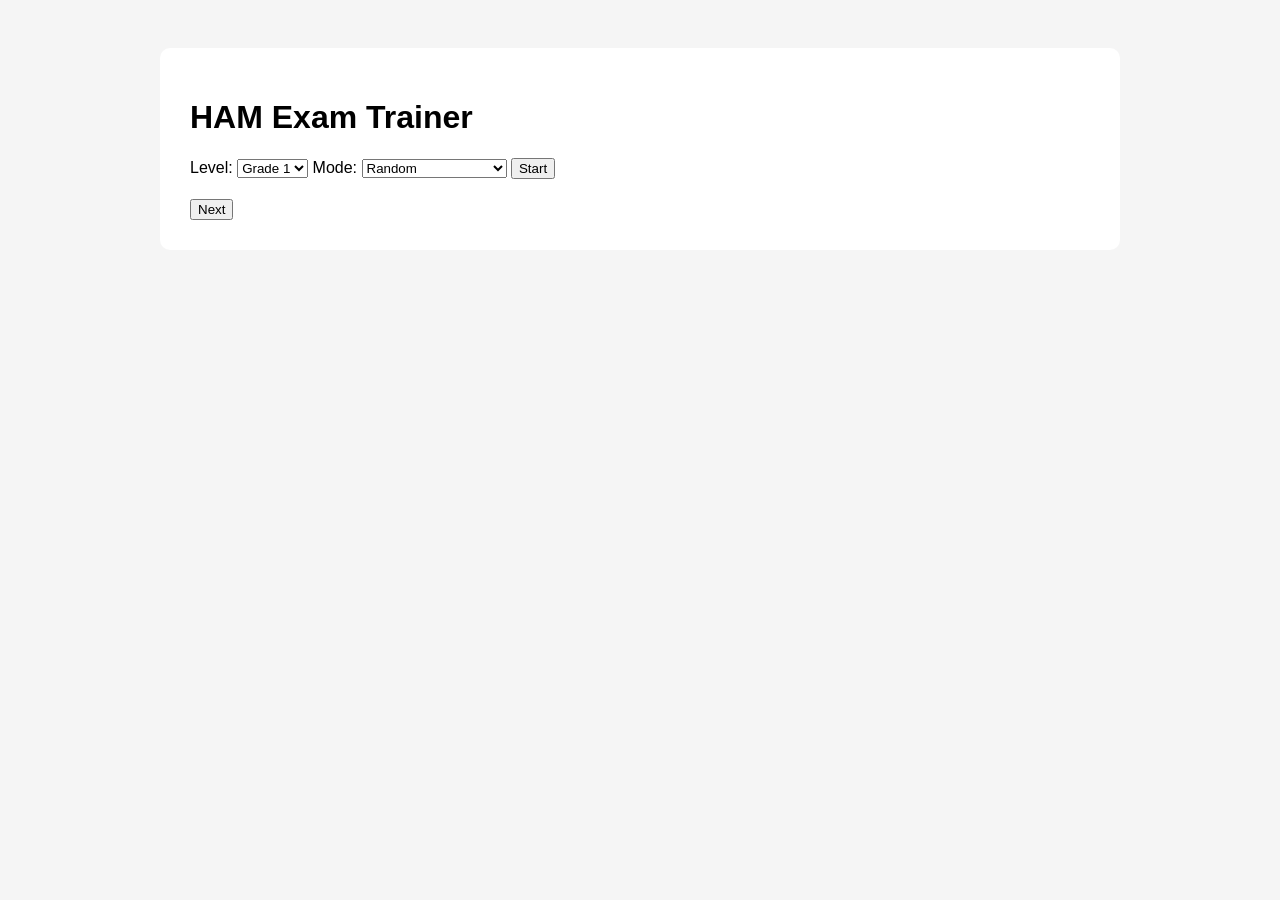
<file: ham-exam/test2.html>
<!DOCTYPE html>

<html>
<head>

<meta charset="UTF-8">

<title>HAM Exam Trainer</title>

<style>

body{
 font-family:Arial;
 background:#f5f5f5;
 padding:40px;
}

#app{
 max-width:900px;
 margin:auto;
 background:white;
 padding:30px;
 border-radius:10px;
}

#question{
 font-size:20px;
 margin-bottom:20px;
 white-space:pre-line;
}

#answers button{
 display:block;
 width:100%;
 text-align:left;
 margin:8px 0;
 padding:10px;
 font-size:16px;
}

.correct{
 background:#c8f7c5;
}

.wrong{
 background:#f7c5c5;
}

#stats{
 margin:10px 0 20px 0;
 font-size:16px;
}

</style>

</head>

<body>

<div id="app">

<h1>HAM Exam Trainer</h1>

<div>

Level: <select id="level">

<option value="1">Grade 1</option>
<option value="2">Grade 2</option>
</select>

Mode: <select id="mode">

<option value="random">Random</option>
<option value="seq">Sequential</option>
<option value="exam">Exam (30 questions)</option>
</select>

<button id="startBtn">Start</button>

</div>

<div id="stats"></div>

<div id="question"></div>

<div id="answers"></div>

<button id="nextBtn">Next</button>

</div>

<script>

const questions = [
{
			id:1,
			text:"С какими радиостанциями может проводить радиосвязи любительская станция, если она НЕ участвует в проведении аварийно-спасательных работ?",
			answers:{
				a:"С любительскими радиостанциями и радиостанциями гражданского «Си - Би» диапазона (27 МГц)",
				b:"С любительскими радиостанциями и радиостанциями стандартов LPD (433 МГц, 10мВт) и PMR (446 МГц, 0,5 Вт)",
				c:"С любительскими радиостанциями, радиостанциями гражданского «Си - Би» диапазона (27 МГц), а также с радиостанциями стандартов LPD (433 МГц, 10мВт) и PMR (446 МГц, 0,5 Вт)",
				d:"Только с любительскими радиостанциями",
			},
			correct:"d"
		},
		{
			id:2,
			text:"В каких случаях любительская радиостанция может передавать кодированные сообщения?",
			answers:{
				a:"Только при работе вне любительских диапазонов",
				b:"Не регламентируется",
				c:"При участии в аварийно-спасательной связи",
				d:"Ни в каких, при этом передача контрольного номера в соревнованиях по радиоспорту, а также управляющих команд и телеметрии любительских радиостанций наземного и космического базирования не относится к передачам с использованием кодировки сигнала",
			},
			correct:"d"
		},
		{
			id:3,
			text:"Разрешено ли радиостанции любительской службы создание преднамеренных помех другим радиостанциям?",
			answers:{
				a:"Разрешено, если станция другой службы работает на более низкой основе",
				b:"Не разрешено в диапазонах совместного использования с другими службами связи",
				c:"Не разрешено",
				d:"Разрешено, если это «радиохулиган», который не реагирует на требования прекратить передачу",
			},
			correct:"c"
		},
		{
			id:4,
			text:"Разрешено ли радиостанции любительской службы передавать какие-либо сообщения за плату?",
			answers:{
				a:"Разрешено, если это реклама",
				b:"Не разрешено",
				c:"Не разрешено на частотах ниже 30 МГц",
				d:"Разрешено, если это телеграммы в труднодоступные районы страны",
			},
			correct:"b"
		},
		{
			id:5,
			text:"Как называется станция любительской службы, производящая односторонние передачи в целях изучения условий распространения радиоволн?",
			answers:{
				a:"Цифровая станция",
				b:"Радиомаяк",
				c:"Станция радиоуправления",
				d:"Ретранслятор",
			},
			correct:"b"
		},
		{
			id:6,
			text:"Может ли станция любительской службы проводить радиосвязи с радиостанциями, не имеющими отношения к любительской службе?",
			answers:{
				a:"Не может",
				b:"Может, если эти станции имеют Свидетельства о регистрации РЭС",
				c:"Может для выяснения, на какой основе (первичной или вторичной) работают эти радиостанции",
				d:"Может в случае стихийных бедствий, при проведении аварийно-спасательных работ",
			},
			correct:"d"
		},
		{
			id:7,
			text:"Если радиооператор любительской радиостанции слышит сигнал бедствия на частоте, на которой он не имеете права осуществлять передачу, что ему разрешено сделать для помощи станции, терпящей бедствие?",
			answers:{
				a:"Ему разрешено помогать станции, терпящей бедствие, на любых частотах любым доступным способом",
				b:"Ему разрешено помогать, только если сигналы его радиостанции будут на ближайшей частоте в разрешенных границах",
				c:"Ему разрешено помогать вне разрешённых частот передачи, если только он использует международный код Морзе",
				d:"Ему не разрешено помогать, потому что сигнал лежит вне границ разрешенных ему частот",
			},
			correct:"a"
		},
		{
			id:8,
			text:"На сколько условных районов разделён земной шар по схеме деления на районы IARU (ITU)?",
			answers:{
				a:"На три",
				b:"На пять",
				c:"На два",
				d:"На четыре 4",
			},
			correct:"a"
		},
		{
			id:9,
			text:"Какие территории входят в первый район IARU (ITU)?",
			answers:{
				a:"Южная Америка",
				b:"Австралия и Океания",
				c:"Северная Америка",
				d:"Африка, Европа, страны бывшего СССР",
			},
			correct:"d"
		},
		{
			id:10,
			text:"На основании рекомендаций какой организации в различных странах Европы и ряде неевропейских стран устанавливаются единые требования к квалификации радиолюбителей?",
			answers:{
				a:"СРР (Союз радиолюбителей России)",
				b:"СЕРТ (Европейская конференция администраций почт и электросвязи)",
				c:"WRL (Всемирная радиолюбительская лига)",
				d:"ITU (МСЭ, Международный союз электросвязи)",
			},
			correct:"b"
		},
		{
			id:11,
			text:"Какой из перечисленных позывных сигналов образован для любительской службы?",
			answers:{
				a:"RA3A",
				b:"БЕРЁЗА",
				c:"АТ-321",
				d:"RIT",
			},
			correct:"a"
		},
		{
			id:12,
			text:"Какой из перечисленных позывных сигналов образован для любительской службы?",
			answers:{
				a:"RA9EM",
				b:"RMT",
				c:"MO13",
				d:"ФОНАРЬ",
			},
			correct:"a"
		},
		{
			id:13,
			text:"Какой позывной сигнал не относится к любительской службе?",
			answers:{
				a:"RIT",
				b:"R4IT",
				c:"R44ITU",
				d:"R8SRR",
			},
			correct:"a"
		},
		{
			id:14,
			text:"Как называется международная организация радиолюбителей?",
			answers:{
				a:"СЕРТ (Европейская конференция администраций почт и электросвязи)",
				b:"IARU (Международный радиолюбительский союз)",
				c:"WRL (Всемирная радиолюбительская лига)",
				d:"ITU (МСЭ, Международный союз электросвязи)",
			},
			correct:"b"
		},
		{
			id:15,
			text:"Что обозначает сокращение «DX»?",
			answers:{
				a:"Дальнюю или редкую радиостанцию",
				b:"Радиостанцию, работающую в соревнованиях",
				c:"Радиостанцию, работающую с плохим сигналом",
				d:"Радиостанцию, работающую малой мощностью",
			},
			correct:"a"
		},
		{
			id:16,
			text:"При каких условиях любительская радиостанция может использоваться на борту морского или воздушного судна",
			answers:{
				a:"С согласия командира судна и при условии соблюдения всех правил по обеспечению безопасности полетов или мореплавания",
				b:"С согласия владельца судна",
				c:"При наличии разрешений Морского или Воздушного Регистров",
				d:"При любых условиях",
			},
			correct:"a"
		},
		{
			id:17,
			text:"Разрешается ли допуск на любительскую радиостанцию лица, не имеющего квалификацию или имеющего квалификацию более низкой категории?",
			answers:{
				a:"Не допускается",
				b:"Допускаются только лица не старше 19 лет",
				c:"Допускается исключительно в целях обучения и при условии обеспечения непрерывного контроля за его работой",
				d:"Допускается только при участии в соревнованиях",
			},
			correct:"c"
		},
		{
			id:18,
			text:"Какой российский документ имеет силу полной лицензии СЕРТ?",
			answers:{
				a:"Свидетельство об образовании позывного сигнала опознавания радиолюбителя третьей квалификационной категории",
				b:"Свидетельство об образовании позывного сигнала опознавания радиолюбителя первой категории",
				c:"Свидетельство о регистрации РЭС первой категории",
				d:"Свидетельство об образовании позывного сигнала опознавания радиолюбителя первой или второй квалификационной категории",
			},
			correct:"d"
		},
		{
			id:19,
			text:"Какой российский документ имеет силу лицензии СЕРТ новичка (Novice)?",
			answers:{
				a:"Свидетельство об образовании позывного сигнала опознавания радиолюбителя третьей квалификационной категории",
				b:"Свидетельство о регистрации РЭС третьей квалификационной категории",
				c:"Свидетельство об образовании позывного сигнала опознавания радиолюбителя первой или второй квалификационной категории",
				d:"Свидетельство о регистрации РЭС четвёртой квалификационной категории",
			},
			correct:"a"
		},
		{
			id:20,
			text:"В течение какого времени радиооператор любительской радиостанции, нерезидент,  - обладатель полной или Novice - лицензии СЕРТ может осуществлять передачи  с территории России  без получения разрешительных документов?",
			answers:{
				a:"Не имеет права",
				b:"90 дней",
				c:"Ограничений нет",
				d:"1 год",
			},
			correct:"b"
		},
		{
			id:21,
			text:"Какой позывной сигнал должен передавать радиолюбитель, осуществляющий передачи при посещении страны, присоединившейся к рекомендациям СЕРТ T/R 61-01 и ЕСС(05)06 ?",
			answers:{
				a:"Передаётся свой позывной сигнал, после которого через дробь следует буква \"Р\"",
				b:"После своего позывного сигнала через дробь передаётся префикс страны пребывания",
				c:"Перед своим позывным сигналом через дробь передаётся префикс страны пребывания",
				d:"Передаётся только свой позывной сигнал",
			},
			correct:"c"
		},
		{
			id:22,
			text:"Какой позывной сигнал должен использовать российский радиолюбитель с позывным сигналом RL3DX, не имеющий бельгийской национальной радиолюбительской лицензии, для осуществления передач с территории Бельгии в течение первых 90 дней пребывания? Смотри подсказку. 7",
			answers:{
				a:"ON33DX",
				b:"ON/RL3DX",
				c:"RL3DX/ON",
				d:"RL3DX",
			},
			correct:"b"
		},
		{
			id:23,
			text:"Какой позывной сигнал должен использовать российский радиолюбитель с позывным сигналом RL3DX, не имеющий австрийской национальной радиолюбительской лицензии, для осуществления передач с территории Австрии в течение первых 90 дней пребывания? Смотри подсказку.",
			answers:{
				a:"RL3DX/OE",
				b:"OE83DX",
				c:"OE/RL3DX",
				d:"RL3DX",
			},
			correct:"c"
		},
		{
			id:24,
			text:"В каком документе содержатся сведения о том, в соответствии с какой национальной радиолюбительской лицензией может осуществлять передачи владелец полной или Novice - лицензии СЕРТ в стране пребывания? Как найти этот документ?",
			answers:{
				a:"В соответствии с решением Роскомнадзора. Находится в интернете на сайте Роскомнадзора по адресу http://www.rsoc.ru",
				b:"В соответствии с приложением №  2 рекомендации СЕРТ T/R 61-01. Находится в интернете на сайте Европейского комитета по радиосвязи по адресу http://www.ero.dk",
				c:"В соответствии с решением Союза радиолюбителей России. Находится в интернете на сайте СРР по адресу http://www.srr.ru",
				d:"В соответствии с последним Решением ГКРЧ по радиолюбителям. Находится в интернете на сайте ГРЧЦ по адресу http://www.grfc.ru",
			},
			correct:"b"
		},
		{
			id:25,
			text:"Может ли обладатель Свидетельства об образовании позывного сигнала опознавания четвёртой квалификационной категории осуществлять передачи из стран пребывания, присоединившихся к рекомендациям СЕРТ T/R 61-01 и ЕСС(05)06?",
			answers:{
				a:"Может в соответствии с полной лицензией СЕРТ",
				b:"Может в соответствии с лицензией СЕРТ новичка (Novice)",
				c:"Нет, не может",
				d:"Может в соответствии с международной лицензией СЕРТ",
			},
			correct:"c"
		},
		{
			id:26,
			text:"Даёт ли полная или Novice - лицензия СЕРТ, право беспрепятственно осуществлять ввоз и вывоз любительской аппаратуры в страны - члены СЕРТ?",
			answers:{
				a:"Даёт, но только в страны - члены СЕРТ",
				b:"Даёт, но только в страны, присоединившейся к рекомендациям СЕРТ T/R 61-01 и ЕСС(05)06",
				c:"Не даёт. Рекомендации СЕРТ не заменяют таможенные правила и не имеют отношения к ввозу и вывозу радиолюбительской аппаратуры",
				d:"Даёт, но только радиолюбителю первой квалификационной категории",
			},
			correct:"c"
		},
		{
			id:27,
			text:"Какую функцию выполняет гармонизированный радиолюбительский экзаменационный сертификат HAREC?",
			answers:{
				a:"Это справка о сдаче экзамена по программе полной лицензии СЕРТ, на основании которой Администрация связи страны пребывания выдаёт национальную радиолюбительскую лицензию без экзамена",
				b:"Это лицензия, на основании которой радиолюбитель может осуществлять передачи из стран - членов СЕРТ в течение 90 дней",
				c:"Это справка о сдаче экзамена по программе лицензии СЕРТ новичка (Novice), на основании которой Администрация связи страны пребывания выдаёт национальную радиолюбительскую лицензию без экзамена",
				d:"Это свидетельство о членстве радиолюбителя в национальной радиолюбительской организации",
			},
			correct:"a"
		},
		{
			id:28,
			text:"Какую функцию выполняет радиолюбительский экзаменационный сертификат новичка ARNEC?",
			answers:{
				a:"Это свидетельство о членстве радиолюбителя в национальной радиолюбительской организации",
				b:"Это лицензия, на основании которой радиолюбитель может осуществлять передачи из стран - членов СЕРТ в течение 90 дней",
				c:"Это справка о сдаче экзамена по программе полной лицензии СЕРТ, на основании которой Администрация связи страны пребывания выдаёт национальную радиолюбительскую лицензию без экзамена",
				d:"Это справка о сдаче экзамена по программе лицензии СЕРТ новичка (Novice), на основании которой Администрация связи страны пребывания выдаёт национальную радиолюбительскую лицензию без экзамена 10",
			},
			correct:"d"
		},
		{
			id:29,
			text:"Какой позывной сигнал должен использовать для опознавания своей радиостанции владелец лицензии СЕПТ при временном (до 90 дней) посещении России?",
			answers:{
				a:"Свой позывной и далее после дроби условный номер федерального округа",
				b:"R/ и далее свой позывной",
				c:"RB/ и далее свой позывной",
				d:"RA/ и далее свой позывной",
			},
			correct:"d"
		},
		{
			id:30,
			text:"Какой позывной сигнал должен использовать для опознавания своей радиостанции владелец лицензии СЕПТ \"новичка\" (CEPT NOVICE) при временном (до 90 дней) посещении России?",
			answers:{
				a:"RU/ и далее свой позывной",
				b:"Свой позывной и далее после дроби условный номер федерального округа",
				c:"RC/ и далее свой позывной",
				d:"RA/ и далее свой позывной",
			},
			correct:"c"
		},
		{
			id:31,
			text:"Какую возможность даёт российскому радиолюбителю наличие лицензии CEPT в стране, присоединившейся к рекомендации СЕРТ T/R 61-02 и сообщению ERC 32 по получению документов?",
			answers:{
				a:"Получить национальную радиолюбительскую лицензию страны, присоединившейся к рекомендации CEPT T/R 61-02 и сообщению ERC 32   и международный экзаменационный сертификат (HAREC или ARNEC) без экзамена на основании лицензии CEPT",
				b:"Никакой дополнительной возможности для получения документов",
				c:"Получить только национальную радиолюбительскую лицензию страны, присоединившейся к рекомендации CEPT T/R 61-02 и сообщению ERC 32   без экзамена на основании лицензии CEPT",
				d:"Получить только международный экзаменационный сертификат (HAREC или ARNEC) без экзамена на основании лицензии CEPT",
			},
			correct:"b"
		},
		{
			id:32,
			text:"Какую национальную радиолюбительскую лицензию в Бельгии может без экзаменов получить российский радиолюбитель, имеющий Гармонизированный экзаменационный сертификат HAREC? (Смотри подсказку) 11",
			answers:{
				a:"Лицензию СЕРТ",
				b:"Лицензию класса \"А\"",
				c:"Лицензию второй категории",
				d:"Лицензию HAREC",
			},
			correct:"b"
		},
		{
			id:33,
			text:"Где можно сдать международный экзамен на получение гармонизированного радиолюбительского экзаменационного сертификата HAREC?",
			answers:{
				a:"Международных экзаменов на получение гармонизированного экзаменационного сертификата HAREC не существует. Каждая страна СЕРТ организует национальные экзамены в соответствии с темами, перечисленными в приложении №  6 рекомендаций T/R61-02",
				b:"В штаб - квартире ITU в Вене",
				c:"Заочно в интернете на сайте Европейского комитета по радиосвязи по адресу http://www.ero.dk",
				d:"В штаб - квартире СЕРТ в Женеве",
			},
			correct:"a"
		},
		{
			id:34,
			text:"Может ли гражданин России сдать экзамен на получение гармонизированного радиолюбительского экзаменационного сертификата HAREC за пределами России?",
			answers:{
				a:"Нет, не может",
				b:"Может, если он является членом национальной радиолюбительской организации",
				c:"Да, может. Для этого гражданин России должен сдать национальный радиолюбительский экзамен в любой стране СЕРТ, на квалификационную 12категорию (класс), соответствующую полной лицензии  CEPT",
				d:"Может - только в штаб - квартире ITU",
			},
			correct:"c"
		},
		{
			id:35,
			text:"Как Регламентом радиосвязи Международного союза электросвязи определены цели любительской службы?",
			answers:{
				a:"Самообучение, переговорная связь и технические исследования",
				b:"Взаимная радиосвязь на территориях со слабым развитием сетей связи общего пользования",
				c:"Такого определения нет",
				d:"Бесплатная переговорная радиосвязь",
			},
			correct:"a"
		},
		{
			id:36,
			text:"Как Регламентом радиосвязи Международного союза электросвязи определены лица, допущенные к любительской службе?",
			answers:{
				a:"Такого определения нет",
				b:"Лица, имеющие стационарную, либо мобильную радиостанцию",
				c:"Лица, имеющие должное разрешение и занимающимися радиотехникой исключительно из личного интереса и без извлечения материальной выгоды",
				d:"Лица, имеющие мобильную радиостанцию",
			},
			correct:"c"
		},
		{
			id:37,
			text:"Как Регламентом радиосвязи Международного союза электросвязи определена Администрация связи?",
			answers:{
				a:"Любое правительственное учреждение или служба, ответственное за развитие сетей связи в стране",
				b:"Любая организация, осуществляющая надзор за использованием в стране радиочастотного спектра",
				c:"Любое правительственное учреждение или служба, ответственное за выполнение обязательств по Уставу Международного союза электросвязи, по Конвенции Международного союза электросвязи и по Административным регламентам",
				d:"Любая организация страны – участника, заявившая о том, что она администрирует сети связи в своей стране",
			},
			correct:"c"
		},
		{
			id:38,
			text:"Какая из перечисленных любительских радиостанций вправе претендовать на то, что какая-либо из частот будет закреплена за ней постоянно или будет освобождена для ней в какой-то момент времени: радиостанция, участвующая в соревнованиях, радиостанция, участвующая в тренировке аварийной радиолюбительской службы, радиостанция, ведущая «круглый стол»?",
			answers:{
				a:"Радиостанция, участвующая в тренировке аварийной радиолюбительской службы",
				b:"Радиостанция, ведущая «круглый стол»?",
				c:"Радиостанция, участвующая в соревнованиях",
				d: "Ни одна из радиостанций",
			},
			correct:"d"
		},
		{
			id:39,
			text:"Какие виды помех определены Регламентом радиосвязи Международного союза электросвязи?",
			answers:{
				a:"Допустимая, недопустимая, неприемлемая",
				b:"Допустимая, приемлемая, неприемлемая",
				c:"Допустимая, приемлемая, вредная",
				d:"Допустимая, недопустимая, вредная",
			},
			correct:"c"
		},
		{
			id:40,
			text:"Как в соответствии с Регламентом радиосвязи Международного союза электросвязи называется помеха, существенно ухудшающая качество, затрудняющая или неоднократно прерывающая работу службы радиосвязи?",
			answers:{
				a:"Критическая",
				b:"Недопустимая",
				c:"Вредная",
				d:"Неприемлемая",
			},
			correct:"c"
		},
		{
			id:41,
			text:"Как в соответствии с Регламентом радиосвязи Международного союза электросвязи называется помеха, согласованная Администрациями связи",
			answers:{
				a:"Согласованная",
				b:"Вредная",
				c:"Критическая",
				d:"Приемлемая",
			},
			correct:"d"
		},
		{
			id:42,
			text:"Как в соответствии с Регламентом радиосвязи Международного союза электросвязи называется помеха, удовлетворяющая количественным критериям помехи и критериям совместного использования частот?",
			answers:{
				a:"Вредная",
				b:"Допустимая",
				c:"Приемлемая",
				d:"Согласованная",
			},
			correct:"b"
		},
		{
			id:43,
			text:"Какое воздействие на систему радиосвязи в соответствии с Регламентом радиосвязи Международного союза электросвязи определяется как помеха?",
			answers:{
				a:"Такого определения нет",
				b:"Воздействие от работы любой радиостанции на вторичной основе",
				c:"Воздействие, вызывающее дополнительную нагрузку на радиооператора",
				d:"Воздействие, проявляющееся в любом ухудшении качества, ошибках или потере информации",
			},
			correct:"d"
		},
		{
			id:44,
			text:"Радиостанция, работающая однополосной модуляцией с частотой несущей 7070 кГц и нижней боковой полосой по причине плохой линейности выходного каскада занимает полосу 7060 – 7070 кГц. Как в соответствии с Регламентом радиосвязи Международного союза электросвязи квалифицируется излучение этой радиостанции в полосе 7060 – 7067 кГц?",
			answers:{
				a:"Вредное излучение",
				b:"Побочное излучение",
				c:"Внеполосное излучение",
				d:"Недопустимое излучение",
			},
			correct:"c"
		},
		{
			id:45,
			text:"Радиостанция, работающая однополосной модуляцией с частотой несущей 7070 кГц и нижней боковой полосой, по причине самовозбуждения выходного каскада излучает в двух полосах частот: 7067 – 7070 кГц и 10203 – 10206 кГц. Как в соответствии с Регламентом радиосвязи Международного союза электросвязи квалифицируется излучение этой радиостанции в полосе 10203 – 10206 кГц?",
			answers:{
				a:"Вредное излучение",
				b:"Внеполосное излучение",
				c:"Побочное излучение",
				d:"Недопустимое излучение",
			},
			correct:"c"
		},
		{
			id:46,
			text:"Чем определяются условия использования выделенных полос радиочастот (частоты, вид связи, мощность) любительской радиостанцией, принадлежащей юридическому лицу?",
			answers:{
				a:"Квалификационной категорией управляющего радиооператора",
				b:"Стажем работы радиостанции",
				c:"Формой собственности юридического лица",
				d:"Квалификационной категорией руководителя организации – юридического лица Нормативные правовые акты Российской Федерации, касающиеся использования радиочастотного спектра РЭС любительской службы",
			},
			correct:"a"
		},
		{
			id:47,
			text:"Какой из перечисленных диапазонов выделен любительской службе на первичной основе?",
			answers:{
				a:"2 м",
				b:"23 см",
				c:"70 см",
				d:"90 см 15",
			},
			correct:"a"
		},
		{
			id:48,
			text:"Что должен делать радиооператор любительской радиостанции, ведущий передачу в диапазоне частот, выделенном любительской службе на вторичной основе, при требовании прекратить передачу со стороны радиостанции, работающей на первичной основе?",
			answers:{
				a:"Продолжать передачу",
				b:"Выяснить позывной радиостанции, работающей на первичной основе",
				c:"Выяснить местоположение радиостанции, работающей на первичной основе",
				d:"Прекратить передачу",
			},
			correct:"d"
		},
		{
			id:49,
			text:"Для каких целей предназначена любительская   и любительская спутниковая службы в Российской Федерации?",
			answers:{
				a:"Для оказания помощи зарубежным странам в улучшении технического состояния сетей радиосвязи и технического мастерства обслуживающего персонала, а также для поощрения визитов зарубежных радиолюбителей",
				b:"Для самореализации граждан в сфере любительской радиосвязи и радиоспорта, изучения, исследования и экспериментального использования новых технологий и видов радиосвязи, развития технического творчества детей и молодежи, социальной реабилитации граждан с ограниченными возможностями",
				c:"Для разработки радиосхем, увеличения числа разработчиков радиосхем",
				d:"Для обеспечения граждан Российской Федерации везде и всегда, где это возможно, бесплатными средствами связи, в том числе мобильными.",
			},
			correct:"b"
		},
		{
			id:50,
			text:"Какие темы запрещены для радиообмена в эфире?",
			answers:{
				a:"Только угрозы применения насилия, оскорбления и клевета",
				b:"Только политика",
				c:"Политика, религия коммерческая реклама, высказывания экстремистского характера, угрозы применения насилия, оскорбления и клевета",
				d:"Для радиообмена в эфире нет запрещённых тем",
			},
			correct:"c"
		},
		{
			id:51,
			text:"Какие сведения запрещены к передаче радиооператорам радиостанций любительской службы?",
			answers:{
				a:"Сведения, составляющие государственную тайну",
				b:"Сведения, полученные при прослушивании работы любительских радиостанций",
				c:"Не регламентируется",
				d:"Сведения, полученные от корреспондентов",
			},
			correct:"a"
		},
		{
			id:52,
			text:"Какая организация контролирует выполнение правил и требований любительской службы в России?",
			answers:{
				a:"Союз радиолюбителей России (СРР)",
				b:"Государственная комиссия по радиочастотам (ГКРЧ)",
				c:"Роскомнадзор",
				d:"Главный радиочастотный центр (ФГУП ГРЧЦ)",
			},
			correct:"c"
		},
		{
			id:53,
			text:"Сколько категорий радиолюбителей установлено в России?",
			answers:{
				a:"Пять",
				b:"Четыре",
				c:"Шесть",
				d:"Три",
			},
			correct:"b"
		},
		{
			id:54,
			text:"Сколько постоянных позывных сигналов может быть образовано любительской радиостанции?",
			answers:{
				a:"Только один",
				b:"Два, при этом второй — только для обучения",
				c:"Нет ограничений",
				d:"Три",
			},
			correct:"b"
		},
		{
			id:55,
			text:"Какая категория предоставляет радиолюбителю в России наибольшие возможности работы в эфире?",
			answers:{
				a:"Четвёртая",
				b:"«Супер»",
				c:"Первая",
				d:"«Экстра»",
			},
			correct:"c"
		},
		{
			id:56,
			text:"Какой максимальной мощностью разрешено производить передачи любительским радиостанциям четвертой категории?",
			answers:{
				a:"Один ватт",
				b:"Десять ватт",
				c:"Пять ватт",
				d:"Мощность не ограничена",
			},
			correct:"c"
		},
		{
			id:57,
			text:"На каких диапазонах разрешено осуществлять передачи радиооператорам любительских радиостанций четвертой категории самостоятельно с собственной радиостанции?",
			answers:{
				a:"На всех диапазонах, выделенных любительской службе в России",
				b:"Только на диапазоне 160 метров",
				c:"На диапазоне 160 метров и УКВ-диапазонах",
				d:"Только на УКВ - диапазонах",
			},
			correct:"d"
		},
		{
			id:58,
			text:"С каких радиостанций разрешено осуществлять передачи начинающим радиолюбителям, не имеющим категории?",
			answers:{
				a:"С любых радиостанций только под непосредственным контролем управляющего оператора",
				b:"С радиостанций 1 и 2 категории только под непосредственным контролем управляющего оператора",
				c:"С радиостанций 1 категории только под непосредственным контролем управляющего оператора",
				d:"Начинающим радиолюбителям, не имеющим категории, осуществлять передачи запрещено",
			},
			correct:"a"
		},
		{
			id:59,
			text:"С каких радиостанций разрешено осуществлять передачи в диапазоне коротких волн радиооператорам любительских радиостанций четвёртой категории?",
			answers:{
				a:"Радиооператорам любительских радиостанций четвёртой категории осуществлять передачи в диапазоне коротких волн запрещено",
				b:"С радиостанций физических и юридических лиц, имеющих 1 категорию",
				c:"С радиостанций физических и юридических лиц, имеющих 1, 2 и 3 категорию и только под непосредственным контролем управляющего оператора",
				d:"С радиостанций физических и юридических лиц, имеющих 1, и 2 категорию",
			},
			correct:"c"
		},
		{
			id:60,
			text:"Из каких частей состоит позывной сигнал?",
			answers:{
				a:"Суффикс и астериск",
				b:"Суффикс и приставка",
				c:"Префикс и астериск",
				d:"Префикс и суффикс",
			},
			correct:"d"
		},
		{
			id:61,
			text:"Как правильно записывается позывной, произнесенный в эфире как \"Роман-Жук-Три- Дмитрий-Анна-Василий\"?",
			answers:{
				a:"RW3DAV",
				b:"RV3DAW",
				c:"RQ3DAW",
				d:"RG3DAV",
			},
			correct:"b"
		},
		{
			id:62,
			text:"Как правильно записывается позывной, произнесенный в эфире как \"Роман-Знак-Три- Дмитрий-Галина-Зинаида\"?",
			answers:{
				a:"RZ3DHZ",
				b:"RZ3DGX",
				c:"RZ3DGZ",
				d:"RX3DGZ",
			},
			correct:"d"
		},
		{
			id:63,
			text:"Как правильно записывается позывной, произнесенный в эфире как \"Ульяна-Анна-Три- Щука-Жук-Иван-Краткий\"?",
			answers:{
				a:"UA3QVI",
				b:"UA3QVJ",
				c:"UA3VQJ",
				d:"UA3VQIK",
			},
			correct:"b"
		},
		{
			id:64,
			text:"Укажите позывной радиооператора любительской радиостанции из России",
			answers:{
				a:"UA9AAA",
				b:"UK8AAA",
				c:"US5AAA",
				d:"UN8AAA",
			},
			correct:"a"
		},
		{
			id:65,
			text:"Какой из перечисленных ниже позывных используется для опознавания любительской радиостанции, установленной на автомобиле или речном судне?",
			answers:{
				a:"UA3AA/s",
				b:"UA3AA/m",
				c:"UA3AA/mm",
				d:"UA3AA/z",
			},
			correct:"b"
		},
		{
			id:66,
			text:"Какой позывной сигнал использовал Э. Т. Кренкель?",
			answers:{
				a:"UW3DI",
				b:"R1FL",
				c:"UA1FA",
				d:"RAEM",
			},
			correct:"d"
		},
		{
			id:67,
			text:"Кому принадлежал позывной сигнал RAEM?",
			answers:{
				a:"Кудрявцев Ю. Н.",
				b:"Кренкель Э. Т.",
				c:"Лаповок Я. С.",
				d:"Лбов Ф. А. 19",
			},
			correct:"b"
		},
		{
			id:68,
			text:"Укажите позывной сигнал любительской радиостанции, принадлежащей ветерану Великой Отечественной войны?",
			answers:{
				a:"RR3DH",
				b:"R73SRR",
				c:"U3DI",
				d:"R3DAAD/B",
			},
			correct:"c"
		},
		{
			id:69,
			text:"Укажите позывной сигнал любительской радиостанции четвёртой категории",
			answers:{
				a:"R73SRR",
				b:"U3DI",
				c:"R3DAAD",
				d:"RR3DH",
			},
			correct:"c"
		},
		{
			id:70,
			text:"Какие префиксы позывных сигналов выделены для радиолюбителей России?",
			answers:{
				a:"R0 - R9, RA0 - RZ9, UA0-UI9",
				b:"RA0 - RZ9",
				c:"UA0-UZ9",
				d:"RA0 - RZ9, UA0-UZ9",
			},
			correct:"a"
		},
		{
			id:71,
			text:"Какой мощностью работает радиостанция любительской службы с позывным сигналом UA3AA/QRP?",
			answers:{
				a:"Более 200 Ватт",
				b:"Нельзя определить",
				c:"5 Ватт, или менее",
				d:"Более 1000 Ватт",
			},
			correct:"c"
		},
		{
			id:72,
			text:"Когда радиооператор любительской радиостанции может использовать свою любительскую радиостанцию для передачи \"SOS\" или \"MAYDAY\" на радиочастотах, выделенных другим службам радиосвязи?",
			answers:{
				a:"Когда передано штормовое предупреждение",
				b:"Только в определённое время (через 15 или 30 минут после начала часа)",
				c:"Никогда",
				d:"В исключительных случаях и только при непосредственной угрозе жизни и здоровью граждан",
			},
			correct:"d"
		},
		{
			id:73,
			text:"Разрешено ли радиолюбительской станции передавать музыку?",
			answers:{
				a:"Разрешено только в вечернее время",
				b:"Не разрешено, кроме передачи музыкальных позывных",
				c:"Не разрешено",
				d:"Разрешено на частотах выше 433 МГц",
			},
			correct:"c"
		},
		{
			id:74,
			text:"При каких условиях радиооператор любительской радиостанции может самостоятельно осуществлять передачи с принадлежащей ему радиостанции?",
			answers:{
				a:"При наличии у радиооператора членского билета Союза радиолюбителей России",
				b:"При наличии у радиооператора Разрешения на эксплуатацию радиостанции",
				c:"При наличии у радиооператора Сертификата соответствия на радиостанцию",
				d:"При наличии у радиооператора эксплуатационной и технической квалификации, позывного сигнала, регистрации РЭС, а также выполнении Решения ГКРЧ по любительской службе",
			},
			correct:"d"
		},
		{
			id:75,
			text:"Какая организация образует позывной сигнал радиостанции любительской службы?",
			answers:{
				a:"Государственная комиссия по радиочастотам",
				b:"Радиочастотная служба, состоящая из Главного радиочастотного центра, а также радиочастотных центров Федеральных округов и их филиалов в Республиках, краях и областях",
				c:"Союз радиолюбителей России",
				d:"Территориальное управление Роскомнадзора",
			},
			correct:"b"
		},
		{
			id:76,
			text:"Сколько Свидетельств о регистрации радиоэлектронного средства (РЭС), должен получить радиооператор любительской радиостанции?",
			answers:{
				a:"По одному на каждое радиоэлектронное средство (трансивер)",
				b:"Только одно",
				c:"Одно на позывной и по одному на каждый трансивер",
				d:"Максимум два: одно на основное место жительства и одно на дачу",
			},
			correct:"a"
		},
		{
			id:77,
			text:"Может ли радиолюбитель допустить другого радиолюбителя, не имеющего позывного, для работы со своей радиостанции?",
			answers:{
				a:"Может только под личным контролем",
				b:"Может только под контролем Роскомнадзора",
				c:"Может только под контролем Радиочастотной службы",
				d:"Не может",
			},
			correct:"a"
		},
		{
			id:78,
			text:"Эксплуатация радиоэлектронных средств без специального разрешения (лицензии), если такое разрешение (лицензия) обязательно (обязательна) влечёт административное наказание физического лица в виде:  ?",
			answers:{
				a:"Предупреждение в письменной форме",
				b:"Административный арест физического лица на срок до пятнадцати суток",
				c:"Лишение специального права, предоставленного физическому лицу на три года",
				d:"Наложение административного штрафа на физическое лицо с конфискацией радиоэлектронных средств или без таковой",
			},
			correct:"d"
		},
		{
			id:79,
			text:"Каким документом российским радиолюбителям выделяются полосы радиочастот для проведения радиосвязей?",
			answers:{
				a:"Постановлением Правительства РФ (ППРФ)",
				b:"Решением Госинспекции электросвязи РФ (ГИЭ)",
				c:"Решением Государственной комиссии по радиочастотам (ГКРЧ)",
				d:"Решением Министерства внутренних дел (МВД)",
			},
			correct:"c"
		},
		{
			id:80,
			text:"Имеет ли право лицо, не имеющее квалификации радиолюбителя (категории), осуществлять самостоятельно передачи на зарегистрированной любительской радиостанции, переданной ему по доверенности?",
			answers:{
				a:"Да, только в случае, если доверенность заверена нотариально",
				b:"Да, при наличии разрешения полиции",
				c:"Да",
				d:"Нет. Лицо, не имеющее квалификации радиолюбителя, может осуществлять передачи только под контролем управляющего оператора, указанного в Свидетельстве о регистрации РЭС",
			},
			correct:"d"
		},
		{
			id:81,
			text:"Что определяется Свидетельством об образовании позывного сигнала опознавания?",
			answers:{
				a:"Только позывной сигнал любительской радиостанции",
				b:"Квалификационная категория радиооператора любительской радиостанции и позывной сигнал опознавания радиостанций",
				c:"Свидетельство об образовании позывного сигнала опознавания является разрешением на осуществление радиолюбителем передач с любых радиостанций",
				d:"Только квалификационная категория радиооператора любительской радиостанции",
			},
			correct:"b"
		},
		{
			id:82,
			text:"В каком случае радиооператор любительской радиостанции может не вести аппаратный журнал?",
			answers:{
				a:"При использовании стационарной радиостанции в полосах радиочастот выше 30 МГц",
				b:"При проведении радиосвязей цифровыми видами связи",
				c:"При использовании мобильной радиостанции в полосах радиочастот выше 30 МГц",
				d:"При проведении радиосвязей с местными корреспондентами",
			},
			correct:"c"
		},
		{
			id:83,
			text:"Какой минимальный объём информации фиксируется в аппаратном журнале любительской радиостанции?",
			answers:{
				a:"Позывной корреспондента и оба рапорта",
				b:"Позывной корреспондента, его имя и местонахождение, используемая аппаратура и антенны, краткая характеристика погодных условий",
				c:"Дата и время проведения радиосвязи",
				d:"Дата и время проведения радиосвязи, диапазон и вид работы, позывной корреспондента",
			},
			correct:"d"
		},
		{
			id:84,
			text:"Какой минимальный объём информации фиксируется в аппаратном журнале любительского ретранслятора или радиомаяка?",
			answers:{
				a:"При работе любительских ретрансляторов и радиомаяков аппаратный журнал не ведётся",
				b:"Выходная мощность и потребляемый ток",
				c:"Список позывных сигналов допущенных корреспондентов",
				d:"Время включения и выключения",
			},
			correct:"d"
		},
		{
			id:85,
			text:"Сколько времени должен храниться аппаратный журнал любительской радиостанции?",
			answers:{
				a:"Не менее шести месяцев после того, как он начат",
				b:"Не менее одного года после внесения в него последних сведений",
				c:"Вечно",
				d:"Не менее трёх лет после внесения в него последних сведений",
			},
			correct:"b"
		},
		{
			id:86,
			text:"Обязательно ли переносить сведения в аппаратный журнал любительской радиостанции из отдельного журнала учёта радиосвязей, проведённых в соревнованиях?",
			answers:{
				a:"Обязательно, если учёт связей в соревнованиях вёлся с использованием компьютера",
				b:"Нет",
				c:"Обязательно, если учёт связей в соревнованиях вёлся на бумажном носителе",
				d:"Да",
			},
			correct:"b"
		},
		{
			id:87,
			text:"Можно ли вносить в аппаратный журнал любительской радиостанции какую-либо информацию помимо обязательной",
			answers:{
				a:"Можно вносить дополнительную информацию только об используемой аппаратуре и погодных условиях",
				b:"Можно вносить дополнительную информацию, только переданную корреспондентом",
				c:"Нельзя",
				d:"Можно вносить любую дополнительную информацию",
			},
			correct:"d"
		},
		{
			id:88,
			text:"Какая полоса частот двухметрового диапазона предназначена для работы частотной модуляцией (FM) без использования наземных ретрансляторов и радиолюбительских спутников?",
			answers:{
				a:"145,206-145,594 МГц",
				b:"145 - 146 МГц",
				c:"144.0 - 144.5 МГц",
				d:"144 - 146 МГц",
			},
			correct:"a"
		},
		{
			id:89,
			text:"Каков разнос частот приёма и передачи любительского ретранслятора на диапазоне 70 см?",
			answers:{
				a:"6 МГц",
				b:"600 кГц",
				c:"1,6 МГц",
				d:"100 кГц",
			},
			correct:"c"
		},
		{
			id:90,
			text:"Каков разнос частот приёма и передачи любительского ретранслятора на диапазоне 2 м?",
			answers:{
				a:"100 кГц",
				b:"1,6 МГц",
				c:"6 МГц",
				d:"600 кГц",
			},
			correct:"d"
		},
		{
			id:91,
			text:"Каков разнос частот приёма и передачи любительского ретранслятора на диапазоне 23 см?",
			answers:{
				a:"100 кГц",
				b:"600 кГц",
				c:"6 МГц",
				d:"1,6 МГц",
			},
			correct:"c"
		},
		{
			id:92,
			text:"Какое сообщение может регулярно передавать любительский ретранслятор азбукой Морзе?",
			answers:{
				a:"Новости для радиолюбителей",
				b:"Значение температуры ретранслятора и напряжение питания",
				c:"Телеметрию",
				d:"Позывной сигнал ретранслятора",
			},
			correct:"d"
		},
		{
			id:93,
			text:"Какие станции пользуются преимуществом при проведении радиосвязей через любительский ретранслятор?",
			answers:{
				a:"Стационарные",
				b:"Местные",
				c:"Иностранные",
				d:"Носимые и возимые",
			},
			correct:"d"
		},
		{
			id:94,
			text:"Что может потребоваться передавать вашей радиостанции одновременно с речевым сигналом для проведения QSO через любительский ретранслятор?",
			answers:{
				a:"Позывной сигнал владельца ретранслятора",
				b:"Субтон",
				c:"Звук высокого тона, указывающий на окончание передачи",
				d:"Позывной сигнал ретранслятора",
			},
			correct:"b"
		},
		{
			id:95,
			text:"Какой экзаменационной программе  CEPT соответствуют  вопросы на четвёртую категорию?",
			answers:{
				a:"Сообщению ECC 89 (ENTRY LEVEL)",
				b:"Сообщению CEPT ERC32 (ARNEC)",
				c:"Рекомендации CEPT T/R 61-02 (HAREC). Дополнительно требуется продемонстрировать умение принимать на слух текст азбукой Морзе со скоростью 60 знаков в минуту",
				d:"Рекомендации CEPT T/R 61-02 (HAREC)",
			},
			correct:"a"
		},
		{
			id:96,
			text:"Какой экзаменационной программе  CEPT соответствуют  вопросы на третью категорию?",
			answers:{
				a:"Рекомендации CEPT T/R 61-02 (HAREC). Дополнительно требуется продемонстрировать умение принимать на слух текст азбукой Морзе со скоростью 60 знаков в минуту",
				b:"Сообщению CEPT ERC32 (ARNEC)",
				c:"Рекомендации CEPT T/R 61-02 (HAREC)",
				d:"Сообщению ECC 89 (ENTRY LEVEL)",
			},
			correct:"b"
		},
		{
			id:97,
			text:"Какой экзаменационной программе  CEPT соответствуют  вопросы на вторую категорию?",
			answers:{
				a:"Рекомендации CEPT T/R 61-02 (HAREC). Дополнительно требуется продемонстрировать умение принимать на слух текст азбукой Морзе со скоростью 60 знаков в минуту",
				b:"Сообщению ECC 89 (ENTRY LEVEL)",
				c:"Рекомендации CEPT T/R 61-02 (HAREC)",
				d:"Сообщению CEPT ERC32 (ARNEC)",
			},
			correct:"c"
		},
		{
			id:98,
			text:"Какой экзаменационной программе  CEPT соответствуют  вопросы на первую категорию?",
			answers:{
				a:"Рекомендации CEPT T/R 61-02 (HAREC). Дополнительно требуется продемонстрировать умение принимать на слух текст азбукой Морзе со скоростью 60 знаков в минуту",
				b:"Сообщению CEPT ERC32 (ARNEC)",
				c:"Сообщению ECC 89 (ENTRY LEVEL)",
				d:"Рекомендации CEPT T/R 61-02 (HAREC)",
			},
			correct:"a"
		},
		{
			id:99,
			text:"Какова максимально разрешенная мощность любительской радиостанции первой квалификационной категории в диапазоне 1810-2000 кГц?",
			answers:{
				a:"10 Вт",
				b:"500 Вт",
				c:"100 Вт",
				d:"1000 Вт Правила и процедуры установления радиосвязи, ведения и окончания радиообмена",
			},
			correct:"a"
		},
		{
			id:100,
			text:"Как осуществляется общий вызов (CQ) при голосовой передаче?",
			answers:{
				a:"Сначала «Всем», затем несколько раз позывной, затем «приём»",
				b:"Сначала «Всем», затем несколько раз имя",
				c:"Несколько раз называется свой самостоятельно придуманный «ник»",
				d:"Несколько раз называется свой позывной",
			},
			correct:"a"
		},
		{
			id:101,
			text:"Что необходимо сделать перед передачей общего вызова (CQ)?",
			answers:{
				a:"Убедиться, что операторам других станций не будет создано помех",
				b:"Несколько раз перевести радиостанцию в режим передачи",
				c:"Несколько раз передать свой позывной",
				d:"Дать короткий общий вызов",
			},
			correct:"a"
		},
		{
			id:102,
			text:"Как следует отвечать на голосовой общий вызов (CQ)?",
			answers:{
				a:"Назвать позывной вызывающей станции, по крайней мере, пять раз по буквам, затем слово \"здесь\", затем Ваш позывной, по крайней мере, один раз",
				b:"Назвать позывной вызывающей станции, по крайней мере, три раза, затем слово \"здесь\", затем Ваш позывной, по крайней мере, пять раз по буквам",
				c:"Назвать позывной вызывающей станции, по крайней мере, один раз, затем слово \"здесь\", затем Ваш позывной по буквам",
				d:"Назвать позывной вызывающей станции, по крайней мере, 10 раз, затем слово \"здесь\", затем Ваш позывной по крайней мере дважды",
			},
			correct:"c"
		},
		{
			id:103,
			text:"Каковы права радиооператоров любительских радиостанций, желающих использовать одну и ту же свободную частоту?",
			answers:{
				a:"Радиооператор станции, мощность которой меньше, должен уступить частоту оператору станции, мощность которой больше",
				b:"Радиооператоры станций второго и третьего районов ITU должны уступить частоту радиооператорам станций первого района ITU",
				c:"Радиооператор станции низшей категории должен уступить частоту оператору станции высшей категории",
				d:"Радиооператоры обеих станций имеют равные права для работы на частоте",
			},
			correct:"d"
		},
		{
			id:104,
			text:"Как следует выбирать мощность радиостанции при проведении радиосвязи?",
			answers:{
				a:"Мощность радиостанции не имеет значения",
				b:"Всегда необходимо устанавливать максимально возможную мощность",
				c:"Всегда необходимо устанавливать минимально возможную мощность",
				d:"Необходимо устанавливать минимальную мощность, достаточную для обеспечения уверенного приема вашего сигнала корреспондентом",
			},
			correct:"d"
		},
		{
			id:105,
			text:"Разрешается ли изменять частоту радиостанции, находящейся в режиме передачи?",
			answers:{
				a:"Да, только за границами любительских диапазонов",
				b:"Да, только для компенсации допплеровского сдвига радиочастоты при проведении радиосвязи с использованием любительских ретрансляторов, установленных на борту космических аппаратов",
				c:"Да",
				d:"Нет",
			},
			correct:"b"
		},
		{
			id:106,
			text:"Что следует сделать любительским станциям сразу после обмена позывными и рапортами на вызывной частоте?",
			answers:{
				a:"Назвать свои позывные сигналы и продолжить радиообмен",
				b:"Ограничений на радиообмен на вызывной частоте не существует",
				c:"Немедленно закончить радиообмен",
				d:"Либо закончить радиообмен, либо перейти на другую частоту для продолжения радиообмена",
			},
			correct:"d"
		},
		{
			id:107,
			text:"В каком порядке при проведении QSO голосовыми видами связи называются позывные?",
			answers:{
				a:"Свой позывной, затем - позывной корреспондента",
				b:"Не имеет значения",
				c:"Позывной корреспондента, затем свой",
				d:"Всегда только свой позывной",
			},
			correct:"c"
		},
		{
			id:108,
			text:"В каком порядке даются оценки сигнала корреспондента при передаче рапорта по системе RST?",
			answers:{
				a:"Разбираемость, слышимость (сила сигнала), тон",
				b:"Слышимость (сила сигнала), разбираемость, тон",
				c:"Тон, слышимость (сила сигнала), разбираемость",
				d:"Тон, разбираемость, слышимость (сила сигнала)",
			},
			correct:"a"
		},
		{
			id:109,
			text:"Что означает \"Ваш сигнал - пять девять плюс 20 дБ...\"?",
			answers:{
				a:"Полоса Вашего сигнала на 20 децибел выше линейности",
				b:"Измеритель относительной силы сигнала вашего корреспондента показывает значение, на 20 дБ превышающее отметку в 9 баллов по шкале «S»",
				c:"Повторите Вашу передачу на частоте на 20 кГц выше",
				d:"Сила Вашего сигнала увеличилась в 100 раз",
			},
			correct:"b"
		},
		{
			id:110,
			text:"Какой рапорт (RS) при голосовой связи нужно дать радиостанции, которую слышно очень громко и при этом вся передаваемая ей информация разбирается полностью?",
			answers:{
				a:"57",
				b:"59",
				c:"599",
				d:"39",
			},
			correct:"b"
		},
		{
			id:111,
			text:"Какой рапорт (RS) при голосовой связи нужно дать радиостанции, которую слышно очень громко, но из-за плохого качества модуляции отдельные слова принять невозможно?",
			answers:{
				a:"599",
				b:"59",
				c:"49",
				d:"73",
			},
			correct:"c"
		},
		{
			id:112,
			text:"Каков высший балл оценки разбираемости сигналов корреспондента по системе RS или RST?",
			answers:{
				a:"5 баллов",
				b:"1 балл",
				c:"9 баллов",
				d:"59 баллов",
			},
			correct:"a"
		},
		{
			id:113,
			text:"Каков высший балл оценки слышимости (силы сигнала) корреспондента по системе RS или RST?",
			answers:{
				a:"5 баллов",
				b:"9 баллов",
				c:"59 баллов",
				d:"1 балл",
			},
			correct:"b"
		},
		{
			id:114,
			text:"С какой целью используются кодовые слова фонетического алфавита?",
			answers:{
				a:"Для повышения разборчивости при передаче позывных сигналов и слов сообщений в условиях помех",
				b:"Для оценки разбираемости сигналов корреспондента",
				c:"Для передачи общего вызова",
				d:"Для оценки слышимости (силы сигнала) корреспондента",
			},
			correct:"a"
		},
		{
			id:115,
			text:"Какие радиолюбительские диапазоны относятся к ультракоротковолновым?",
			answers:{
				a:"10 м, 2 м, 70 см",
				b:"10 м, 2 м",
				c:"Все диапазоны выше 30 МГц",
				d:"433 МГц и выше",
			},
			correct:"c"
		},
		{
			id:116,
			text:"Как радиооператор должен вызывать корреспондента в любительском ретрансляторе, если он знает позывной корреспондента?",
			answers:{
				a:"Назвать позывной вызываемой станции, затем назвать свой позывной",
				b:"Сказать \"Брэк, брэк - 73\", затем назвать позывной вызываемой станции",
				c:"Сказать три раза \"CQ\", затем назвать позывной вызываемой станции",
				d:"Подождать пока станция даст \"CQ\", затем ответить ей",
			},
			correct:"a"
		},
		{
			id:117,
			text:"Как правильно включиться в разговор в любительском ретрансляторе?",
			answers:{
				a:"Назвать Ваш позывной во время паузы между передачами",
				b:"Немедленно передать: \"Брэк - брэк!\", чтобы показать, что Вы сильно хотите 29принять участие в разговоре",
				c:"Включить усилитель мощности и перекрыть всех, кто работает на передачу",
				d:"Дождаться окончания передачи и начать вызывать необходимую станцию",
			},
			correct:"a"
		},
		{
			id:118,
			text:"Почему следует делать короткие паузы между передачами при использовании любительского ретранслятора?",
			answers:{
				a:"Для проверки КСВ ретранслятора",
				b:"Чтобы ретранслятор не сильно нагревался",
				c:"Чтобы успеть сделать запись в аппаратном журнале",
				d:"Чтобы послушать, не просит ли кто-либо еще предоставить ему возможность воспользоваться ретранслятором",
			},
			correct:"d"
		},
		{
			id:119,
			text:"Почему передачи через любительский ретранслятор должны быть короткими?",
			answers:{
				a:"Длинные передачи могут затруднить пользование любительским ретранслятором в аварийной ситуации",
				b:"Чтобы дать возможность ответить слушающим операторам-нерадиолюбителям",
				c:"Чтобы повысить вероятность проведения связей на большие расстояния",
				d:"Чтобы проверить, не отключился ли оператор станции, находящейся на приеме",
			},
			correct:"a"
		},
		{
			id:120,
			text:"Зачем при работе через любительский ретранслятор, установленный на спутнике, необходимо контролировать излучаемую мощность своей радиостанции?",
			answers:{
				a:"Чтобы уменьшить допплеровский сдвиг частоты ретранслятора",
				b:"Чтобы ретранслятор не сильно нагревался",
				c:"Чтобы Вас всегда было хорошо слышно",
				d:"Чтобы избежать перегрузки линейного тракта ретранслятора (транспондера)",
			},
			correct:"d"
		},
		{
			id:121,
			text:"Каким Q-кодом обозначается слово \"радиосвязь\"?",
			answers:{
				a:"QSO",
				b:"QSL",
				c:"QSY",
				d:"QRZ",
			},
			correct:"a"
		},
		{
			id:122,
			text:"Каким Q-кодом обозначается выражение \"изменение частоты\"?",
			answers:{
				a:"QSY",
				b:"QRG",
				c:"QRT",
				d:"QRZ 30",
			},
			correct:"a"
		},
		{
			id:123,
			text:"Каким Q-кодом обозначается выражение \"прекращение работы в эфире\"?",
			answers:{
				a:"QRM",
				b:"QRT",
				c:"QRN",
				d:"QRZ",
			},
			correct:"b"
		},
		{
			id:124,
			text:"Каким Q-кодом обозначается выражение \"атмосферные помехи\"?",
			answers:{
				a:"QRM",
				b:"QRT",
				c:"QRN",
				d:"QRZ",
			},
			correct:"c"
		},
		{
			id:125,
			text:"Каким Q-кодом обозначается выражение \"помехи от других радиостанций\"?",
			answers:{
				a:"QRT",
				b:"QRN",
				c:"QRZ",
				d:"QRM",
			},
			correct:"d"
		},
		{
			id:126,
			text:"Каким Q-кодом обозначается выражение \"станция малой (менее 5 Ватт) мощности\"?",
			answers:{
				a:"QRZ",
				b:"QRP",
				c:"QRM",
				d:"QRO",
			},
			correct:"b"
		},
		{
			id:127,
			text:"Каким Q-кодом обозначается выражение \"станция большой мощности\"?",
			answers:{
				a:"QRM",
				b:"QRO",
				c:"QRZ",
				d:"QRP",
			},
			correct:"b"
		},
		{
			id:128,
			text:"С какой периодичностью должен передаваться собственный позывной любительской радиостанции при проведении радиосвязи?",
			answers:{
				a:"В начале и в конце радиосвязи, а во время радиосвязи - не реже одного раза за десять минут",
				b:"Один раз за все время радиосвязи, в её конце",
				c:"Один раз за все время радиосвязи, в её начале",
				d:"Никогда",
			},
			correct:"a"
		},
		{
			id:129,
			text:"Что представляет собой карточка - квитанция (QSL)?",
			answers:{
				a:"Квитанция об оплате услуг Радиочастотной службы",
				b:"Визитная карточка любительской радиостанции",
				c:"Документ, подтверждающий проведение любительской радиосвязи",
				d:"Почтовая карточка Виды радиосвязи (телефония, телеграфия, цифровые виды связи и передача изображений)",
			},
			correct:"c"
		},
		{
			id:130,
			text:"Для чего предназначен любительский ретранслятор?",
			answers:{
				a:"Для соревнований по радиоспорту",
				b:"Для увеличения возможностей по проведению QSO переносных и мобильных радиостанций",
				c:"Для длительных бесед на интересные темы",
				d:"Для передачи радиолюбительских новостей",
			},
			correct:"b"
		},
		{
			id:131,
			text:"Как обозначается вид работы «телеграф»?",
			answers:{
				a:"RTTY",
				b:"AM",
				c:"CW",
				d:"FM",
			},
			correct:"c"
		},
		{
			id:132,
			text:"Как обозначается вид работы «частотная модуляция»?",
			answers:{
				a:"CW",
				b:"AM",
				c:"RTTY",
				d:"FM",
			},
			correct:"d"
		},
		{
			id:133,
			text:"Как обозначается вид работы - «амплитудная модуляция»?",
			answers:{
				a:"CW",
				b:"AM",
				c:"FM",
				d:"RTTY 32",
			},
			correct:"b"
		},
		{
			id:134,
			text:"Какие из перечисленных видов работы предназначены для передачи голоса?",
			answers:{
				a:"FM, AM, SSB",
				b:"CW",
				c:"RTTY",
				d:"PSK",
			},
			correct:"a"
		},
		{
			id:135,
			text:"Какой из перечисленных видов работы предназначен для передачи текста?",
			answers:{
				a:"RTTY",
				b:"AM",
				c:"FM",
				d:"SSB",
			},
			correct:"a"
		},
		{
			id:136,
			text:"Как графически изображается сигнал прямоугольной формы?",
			answers:{
				a:"Вариант 1",
				b:"Вариант 2",
				c:"Вариант 3",
				d:"На приведённом рисунке сигнала прямоугольной формы нет",
			},
			correct:"b"
		},
		{
			id:137,
			text:"Как графически изображается спектр непрерывного синусоидального сигнала?",
			answers:{
				a:"Вариант 1",
				b:"Вариант 2",
				c:"Вариант 3",
				d:"Вариант 4",
			},
			correct:"a"
		},
		{
			id:138,
			text:"Как графически изображается спектр сигнала при амплитудной модуляции?",
			answers:{
				a:"Вариант 3",
				b:"Вариант 1",
				c:"Вариант 2",
				d:"Вариант 4",
			},
			correct:"c"
		},
		{
			id:139,
			text:"Как графически изображается спектр сигнала при однополосной модуляции с верхней боковой полосой?",
			img:"img/q139.png",
			answers:{
				a:"Вариант 2",
				b:"Вариант 1",
				c:"Вариант 4",
				d:"Вариант 3",
			},
			correct:"d"
		},
		{
			id:140,
			text:"Как графически изображается спектр сигнала при однополосной модуляции с нижней боковой полосой?",
			answers:{
				a:"Вариант 1",
				b:"Вариант 2",
				c:"Вариант 3",
				d:"Вариант 4",
			},
			correct:"d"
		},
		{
			id:141,
			text:"Как графически изображается спектр сигнала при частотной (фазовой) модуляции?",
			answers:{
				a:"Вариант 1",
				b:"Вариант 2",
				c:"Вариант 3",
				d:"Вариант 4",
			},
			correct:"c"
		},
		{
			id:142,
			text:"Как графически изображается спектр сигнала при многопозиционной фазовой модуляции?",
			answers:{
				a:"Вариант 1",
				b:"Вариант 2",
				c:"Вариант 3",
				d:"Вариант 4",
			},
			correct:"d"
		},
		{
			id:143,
			text:"Что характеризует коэффициент модуляции при амплитудной модуляции?",
			answers:{
				a:"Коэффициент модуляции при амплитудной модуляции характеризует ширину амплитудной модуляции и соотношение между несущей частотой и шириной спектра",
				b:"Коэффициент модуляции при амплитудной модуляции характеризует способность передавать высокочастотные сигналы",
				c:"Коэффициент модуляции при амплитудной модуляции характеризует глубину амплитудной модуляции и соотношение между уровнями несущей и боковых полос",
				d:"Коэффициент модуляции при амплитудной модуляции характеризует способность передавать низкочастотные сигналы",
			},
			correct:"c"
		},
		{
			id:144,
			text:"Как связаны девиация частоты и индекс модуляции при частотной модуляции",
			answers:{
				a:"Индекс модуляции при частотной модуляции определяется как разность между максимальной девиацией частоты (за один период модулирующего сигнала) и частотой модуляции",
				b:"Индекс модуляции при частотной модуляции определяется как отношение частоты модуляции к максимальной девиации частоты (за один период модулирующего сигнала)",
				c:"Индекс модуляции при частотной модуляции определяется как произведение максимальной девиации частоты (за один период модулирующего сигнала) на частоту модуляции",
				d:"Индекс модуляции при частотной модуляции определяется как отношение максимальной девиации частоты (за один период модулирующего сигнала) к частоте модуляции",
			},
			correct:"d"
		},
		{
			id:145,
			text:"Как связаны скорость передачи символов в цифровых видах связи и ширина полосы сигнала?",
			answers:{
				a:"Чем выше скорость передачи символов, тем уже полоса сигнала",
				b:"Чем выше скорость передачи символов, тем шире полоса сигнала",
				c:"Полоса сигнала не зависит от скорости передачи символов",
				d:"Полоса сигнала зависит только от частоты, на которой ведётся передача",
			},
			correct:"b"
		},
		{
			id:146,
			text:"Какую полосу частот занимает спектр сигнала при однополосной модуляции с нижней боковой полосой, если частота подавленной несущей равна 7060 кГц, а полоса звукового модулирующего сигнала равна 300…3000 Гц?",
			answers:{
				a:"7059,7 - 7060,3 кГц",
				b:"7060,3 – 7063,0 кГц",
				c:"7057,0 – 7063,0 кГц",
				d:"7057,0 – 7059,7 кГц",
			},
			correct:"d"
		},
		{
			id:147,
			text:"Какую полосу частот занимает спектр сигнала при однополосной модуляции с верхней боковой полосой, если частота подавленной несущей равна 14350 кГц, а полоса звукового модулирующего сигнала равна 300…3000 Гц?",
			answers:{
				a:"14350,3 – 14353 кГц",
				b:"14347 – 14349,7 кГц",
				c:"14650 -17350 кГц",
				d:"14347 – 14353 кГц",
			},
			correct:"a"
		},
		{
			id:148,
			text:"Какую полосу частот занимает спектр сигнала при частотной модуляции с индексом модуляции равным 2, если частота несущей равна 29500 кГц, а полоса звукового модулирующего сигнала равна 300…3000 Гц?",
			answers:{
				a:"29499,7 – 29500,3 кГц",
				b:"29494 – 29506 кГц",
				c:"29497 – 29503 кГц",
				d:"29488 – 29500 кГц",
			},
			correct:"b"
		},
		{
			id:149,
			text:"Какую полосу частот занимает спектр сигнала при амплитудной модуляции, если частота несущей равна 144500 кГц, а полоса звукового модулирующего сигнала равна 300…3000 Гц?",
			answers:{
				a:"144497 – 144499,7 кГц",
				b:"144497 – 144503 кГц",
				c:"144500,3 – 144503 кГц",
				d:"144800 – 147500 кГц Теория радиосистем (передатчики, приемники, антенны и распространение радиоволн)",
			},
			correct:"b"
		},
		{
			id:150,
			text:"В каком случае рекомендуется включать малошумящий предварительный усилитель (PREAMP), установленный на входе приёмника радиостанции?",
			answers:{
				a:"При высоком уровне внешнего шума",
				b:"При приёме сильных сигналов",
				c:"При недостаточной громкости сигнала в головных телефонах",
				d:"При приёме слабых сигналов",
			},
			correct:"d"
		},
		{
			id:151,
			text:"В каком случае рекомендуется включать аттенюатор (АТТ)?",
			answers:{
				a:"При недостаточной мощности усилителя звуковой частоты",
				b:"При приёме слабых сигналов",
				c:"При приёме сильных сигналов",
				d:"При недостаточной мощности выходного каскада 38",
			},
			correct:"c"
		},
		{
			id:152,
			text:"В каких случаях НЕ рекомендуется включать компрессор речевого сигнала (PROC, COMP)?",
			answers:{
				a:"Включать компрессор нужно всегда",
				b:"При работе с динамическим микрофоном",
				c:"Если в микрофон попадает много постороннего шума",
				d:"Если у оператора сильный голос",
			},
			correct:"c"
		},
		{
			id:153,
			text:"В каком режиме работы радиостанции есть высокая вероятность выхода из строя выходного каскада?",
			answers:{
				a:"При включении режима передачи при отключенном микрофоне",
				b:"При подключении к радиостанции компьютера с нелицензионной операционной системой Windows",
				c:"При включении режима передачи без подключенной антенны",
				d:"При включении высокоомных телефонов вместо низкоомных",
			},
			correct:"c"
		},
		{
			id:154,
			text:"Что представляет собой субтон (TONE, T, CTCSS)?",
			answers:{
				a:"Звук высокого тона, указывающий на окончание передачи",
				b:"Сигнал, используемый для работы азбукой Морзе",
				c:"Двухчастотный сигнал для проверки линейности выходного каскада передатчика",
				d:"Низкочастотный звуковой сигнал, передающийся в эфир вместе с речью оператора",
			},
			correct:"d"
		},
		{
			id:155,
			text:"С какой целью передаётся субтон (TONE, T, CTCSS)?",
			answers:{
				a:"Для настройки выходного каскада передатчика",
				b:"Для работы азбукой Морзе",
				c:"Для автоматического перехода радиостанции в режим передачи",
				d:"Для автоматического опознавания сигналов одной или нескольких радиостанций",
			},
			correct:"d"
		},
		{
			id:156,
			text:"Что произойдёт со включенной радиостанцией, если нажать кнопку РТТ (TRANSMIT, SEND)?",
			answers:{
				a:"Радиостанция перейдёт в режим приёма",
				b:"Радиостанция перейдёт в режим передачи",
				c:"Отключится микрофон",
				d:"Выключится питание",
			},
			correct:"b"
		},
		{
			id:157,
			text:"Какова общепринятая цветовая маркировка проводов, идущих от радиостанции (трансивера) к внешнему блоку питания?",
			answers:{
				a:"Чёрный - плюс, белый - минус",
				b:"Чёрный - плюс, красный - минус",
				c:"Красный - плюс, чёрный - минус",
				d:"Красный - плюс, белый - минус",
			},
			correct:"c"
		},
		{
			id:158,
			text:"Какую функцию в радиостанции выполняет ручка расстройки (RIT)?",
			answers:{
				a:"Изменяет усиление по промежуточной частоте",
				b:"Регулирует громкость приёмника",
				c:"Расстраивает выходной контур выходного каскада",
				d:"Изменяет частоту приёма при неизменной частоте передачи",
			},
			correct:"d"
		},
		{
			id:159,
			text:"Что произойдёт со включенной радиостанцией, если включить голосовое управление радиостанцией (VOX) и произнести перед микрофоном громкий звук?",
			answers:{
				a:"Включится шумоподавитель",
				b:"Радиостанция перейдёт в режим приёма",
				c:"Радиостанция перейдёт в режим передачи",
				d:"Выключится питание радиостанции",
			},
			correct:"c"
		},
		{
			id:160,
			text:"Что отображается на индикаторе радиостанции, градуированном в делениях шкалы «S»?",
			answers:{
				a:"Уровень собственных шумов приёмника",
				b:"Чувствительность микрофонного входа радиостанции",
				c:"Громкость сигналов на выходе усилителя звуковой частоты радиостанции",
				d:"Сила сигнала принимаемых радиостанций, выраженная в баллах",
			},
			correct:"d"
		},
		{
			id:161,
			text:"Что отображается на индикаторе радиостанции, имеющем обозначение «PWR» («POWER», «Po»)?",
			answers:{
				a:"Уровень мощности на выходе передатчика",
				b:"Ток потребления радиостанции",
				c:"Уровень шумов приёмника",
				d:"Чувствительность микрофонного входа радиостанции",
			},
			correct:"a"
		},
		{
			id:162,
			text:"При работе в двухметровом диапазоне на индикаторе частоты настройки радиостанции отображаются цифры «145.475.00». Какова частота настройки радиостанции?",
			answers:{
				a:"145 Мегагерц и 475 килогерц",
				b:"14547500 герц",
				c:"145475 герц",
				d:"145475 Мегагерц",
			},
			correct:"a"
		},
		{
			id:163,
			text:"Какую функцию в радиостанции выполняет схема автоматической регулировки усиления (AGC)?",
			answers:{
				a:"Поддерживает на постоянном уровне выходную мощность радиостанции",
				b:"Поддерживает принимаемые сигналы радиостанций на одном уровне громкости",
				c:"Обеспечивает плавность вращения ручки настройки частоты",
				d:"Обеспечивает постоянное усилие на рычаг телеграфного манипулятора",
			},
			correct:"b"
		},
		{
			id:164,
			text:"Что произойдёт с показаниями индикатора уровня выходной мощности (PWR) при передаче в режиме FM и увеличении усиления микрофонного усилителя?",
			answers:{
				a:"Показания увеличатся",
				b:"Показания уменьшатся",
				c:"Предсказать невозможно",
				d:"Изменений не произойдёт",
			},
			correct:"d"
		},
		{
			id:165,
			text:"Что произойдёт с показаниями индикатора уровня выходной мощности (PWR) при передаче в режиме SSB и  сильном уменьшении усиления микрофонного усилителя?",
			answers:{
				a:"Изменения показаний предсказать невозможно",
				b:"Показания сильно увеличатся",
				c:"Показания сильно уменьшатся",
				d:"Изменения показаний не произойдёт",
			},
			correct:"c"
		},
		{
			id:166,
			text:"Что произойдёт при установке слишком большого коэффициента усиления микрофонного усилителя радиостанции?",
			answers:{
				a:"Упадёт выходная мощность",
				b:"Сигнал радиостанции будет передаваться с искажениями",
				c:"Сигнал радиостанции передаваться не будет",
				d:"Ничего не произойдёт",
			},
			correct:"b"
		},
		{
			id:167,
			text:"Для чего предназначен интерфейс «САТ»?",
			answers:{
				a:"Для подключения к радиостанции дополнительной антенны",
				b:"Для обмена данными между компьютером и радиостанцией",
				c:"Для подключения к радиостанции внешних динамиков",
				d:"Для передачи данных из радиостанции в сеть Интернет",
			},
			correct:"b"
		},
		{
			id:168,
			text:"Для чего предназначен шумоподавитель (SQUELCH, SQL)?",
			answers:{
				a:"Для подавления шума при отсутствии на частоте приёма работающих радиостанций",
				b:"Для подключения к радиостанции внешних динамиков",
				c:"Для передачи данных из радиостанции в сеть Интернет",
				d:"Для обмена данными между компьютером и радиостанцией",
			},
			correct:"a"
		},
		{
			id:169,
			text:"Что в радиостанции переключает кнопка «USB - LSB»?",
			answers:{
				a:"Верхнюю и нижнюю боковые полосы при работе SSB",
				b:"Верхнюю и нижнюю боковые полосы при работе FM",
				c:"Повышенный и пониженный уровень мощности",
				d:"Субтон",
			},
			correct:"a"
		},
		{
			id:170,
			text:"Что представляет собой полудуплекс (QSK)?",
			answers:{
				a:"Режим работы, при котором половину времени занимает передача и половину приём",
				b:"Режим работы, при котором приём возможен в паузах между нажатиями ключа",
				c:"Режим работы выходного каскада радиостанции с половинным уровнем мощности",
				d:"Работа на двух разнесённых частотах",
			},
			correct:"b"
		},
		{
			id:171,
			text:"Какова наиболее вероятная причина громкого, но при этом полностью неразборчивого приёма сигналов радиостанций в режиме SSB?",
			answers:{
				a:"Мала чувствительность радиостанции",
				b:"Выключен малошумящий предварительный усилитель (PREAMP)",
				c:"Включена расстройка (RIT)",
				d:"Неправильно выбрана боковая полоса",
			},
			correct:"d"
		},
		{
			id:172,
			text:"Какой фильтр в тракте промежуточной частоты радиостанции лучше всего подходит для приёма сигналов в режиме SSB?",
			answers:{
				a:"С шириной полосы пропускания 6 кГц",
				b:"С шириной полосы пропускания 10 кГц",
				c:"С шириной полосы пропускания 500 Гц",
				d:"С шириной полосы пропускания 3 кГц",
			},
			correct:"d"
		},
		{
			id:173,
			text:"На функциональной схеме изображён FM - передатчик. Чем является блок, обозначенный цифрой 4?",
			answers:{
				a:"Усилителем мощности",
				b:"Модулятором",
				c:"Задающим генератором",
				d:"Микрофонным усилителем",
			},
			correct:"a"
		},
		{
			id:174,
			text:"На функциональной схеме изображён FM - передатчик. Чем является блок, обозначенный цифрой 3?",
			answers:{
				a:"Микрофонным усилителем",
				b:"Задающим генератором",
				c:"Модулятором",
				d:"Усилителем мощности",
			},
			correct:"a"
		},
		{
			id:175,
			text:"На функциональной схеме изображён FM - передатчик. Чем является блок, обозначенный цифрой 1?",
			answers:{
				a:"Микрофонным усилителем",
				b:"Задающим генератором",
				c:"Усилителем мощности",
				d:"Модулятором",
			},
			correct:"b"
		},
		{
			id:176,
			text:"На функциональной схеме изображён FM - передатчик. Чем является блок, обозначенный цифрой 2?",
			answers:{
				a:"Модулятором",
				b:"Микрофонным усилителем",
				c:"Задающим генератором",
				d:"Усилителем мощности",
			},
			correct:"a"
		},
		{
			id:177,
			text:"На функциональной схеме изображён супергетеродинный приёмник. Чем является блок, обозначенный цифрой 1?",
			answers:{
				a:"Гетеродином",
				b:"Детектором",
				c:"Смесителем",
				d:"Усилителем высокой частоты",
			},
			correct:"d"
		},
		{
			id:178,
			text:"На функциональной схеме изображён супергетеродинный приёмник. Чем является блок, обозначенный цифрой 2?",
			answers:{
				a:"Усилителем высокой частоты",
				b:"Гетеродином",
				c:"Детектором",
				d:"Смесителем",
			},
			correct:"d"
		},
		{
			id:179,
			text:"На функциональной схеме изображён супергетеродинный приёмник. Чем является блок, обозначенный цифрой 3?",
			answers:{
				a:"Усилителем высокой частоты",
				b:"Смесителем",
				c:"Гетеродином",
				d:"Детектором",
			},
			correct:"c"
		},
		{
			id:180,
			text:"На функциональной схеме изображён супергетеродинный приёмник. Чем является блок, обозначенный цифрой 5?",
			answers:{
				a:"Усилителем высокой частоты",
				b:"Смесителем",
				c:"Детектором",
				d:"Гетеродином",
			},
			correct:"c"
		},
		{
			id:181,
			text:"Что из перечисленного пригодно для работы в качестве линии питания антенны?",
			answers:{
				a:"Пластмассовая труба",
				b:"Коаксиальный кабель, двухпроводная линия",
				c:"Резиновый шланг",
				d:"Стальной трос",
			},
			correct:"b"
		},
		{
			id:182,
			text:"Какую линию питания антенны можно  вести под землёй и крепить непосредственно к стене дома?",
			answers:{
				a:"Четырёхпроводную линию",
				b:"Двухпроводную линию",
				c:"Коаксиальный кабель",
				d:"Однопроводную линию",
			},
			correct:"c"
		},
		{
			id:183,
			text:"Какая линия питания антенны излучает меньше других?",
			answers:{
				a:"Двухпроводная линия",
				b:"Однопроводная линия",
				c:"Четырёхпроводная линия",
				d:"Коаксиальный кабель",
			},
			correct:"d"
		},
		{
			id:184,
			text:"Какая линия питания антенны допускает работу с сильно рассогласованной антенной?",
			answers:{
				a:"Двухпроводная линия",
				b:"Коаксиальный кабель",
				c:"Резиновый шланг",
				d:"Пластмассовая труба",
			},
			correct:"a"
		},
		{
			id:185,
			text:"Как можно понизить резонансную частоту дипольной антенны?",
			answers:{
				a:"Использовать линию питания большей длины",
				b:"Укоротить антенну",
				c:"Использовать линию питания меньшей длины",
				d:"Удлинить антенну",
			},
			correct:"d"
		},
		{
			id:186,
			text:"Каково входное сопротивление высоко подвешенного полуволнового диполя на резонансной частоте?",
			answers:{
				a:"Около 50 Ом",
				b:"Около 75 Ом",
				c:"Зависит от резонансной частоты",
				d:"Около 200 Ом",
			},
			correct:"b"
		},
		{
			id:187,
			text:"Каково входное сопротивление четвертьволновой вертикальной штыревой антенны («граунд-плейн») на резонансной частоте?",
			answers:{
				a:"Около 50 Ом",
				b:"Около 30-36 Ом",
				c:"Около 75 Ом",
				d:"Зависит от резонансной частоты",
			},
			correct:"b"
		},
		{
			id:188,
			text:"Какой вид имеет диаграмма направленности в горизонтальной плоскости высоко подвешенного горизонтально расположенного полуволнового диполя?",
			answers:{
				a:"В виде восьмёрки вдоль полотна антенны",
				b:"Полуволновый диполь диаграммы направленности не имеет",
				c:"Круговую",
				d:"В виде восьмёрки перпендикулярно полотну антенны",
			},
			correct:"d"
		},
		{
			id:189,
			text:"Какой вид имеет диаграмма направленности в горизонтальной плоскости четвертьволновой вертикальной штыревой антенны («граунд-плейн»)?",
			answers:{
				a:"Вертикальная штыревая антенна диаграммы направленности не имеет",
				b:"В виде восьмёрки перпендикулярно полотну антенны",
				c:"В виде восьмёрки вдоль полотна антенны",
				d:"Круговую",
			},
			correct:"d"
		},
		{
			id:190,
			text:"Что является показателем широкополосности антенны?",
			answers:{
				a:"Ширина полосы частот, в пределах которой КСВ не превышает 20",
				b:"Ширина полосы частот, в пределах которой антенна полностью перестаёт принимать радиосигналы",
				c:"Ширина полосы частот, в пределах которой антенна сохраняет свою работоспособность",
				d:"Ширина полосы частот, в пределах которой КСВ не превышает 0,7",
			},
			correct:"c"
		},
		{
			id:191,
			text:"Куда расходуется мощность передатчика, если линия питания антенны имеет потери?",
			answers:{
				a:"На нагрев линии питания и разъёмов, которыми линия питания присоединяется к антенне и передатчику, а также на излучение линии питания",
				b:"Возвращается назад в передатчик",
				c:"Только на излучение линии питания",
				d:"Только на нагрев  линии питания",
			},
			correct:"a"
		},
		{
			id:192,
			text:"Если в линии питания антенны, имеющей очень малые потери, произойдёт короткое замыкание, каким станет значение КСВ в этой линии?",
			answers:{
				a:"-1 (минус единица)",
				b:"1 (единица)",
				c:"Бесконечно малым",
				d:"Бесконечно большим",
			},
			correct:"d"
		},
		{
			id:193,
			text:"Если линия питания антенны, имеющей очень малые потери, оторвётся от антенны, каким станет значение КСВ в этой линии?",
			answers:{
				a:"Бесконечно большим",
				b:"-1 (минус единица)",
				c:"Бесконечно малым",
				d:"1",
			},
			correct:"a"
		},
		{
			id:194,
			text:"Справедливо ли утверждение о том, что при увеличении мощности передатчика в 10 раз дальность связи на УКВ возрастает в 10 раз?",
			answers:{
				a:"Нет",
				b:"Да, если антенна поднята на высоту боле десяти длин волн",
				c:"Да, если используется направленная антенна",
				d:"Да, если используется однополосная модуляция",
			},
			correct:"a"
		},
		{
			id:195,
			text:"Какие механизмы дальнего распространения присущи ультракоротким радиоволнам?",
			answers:{
				a:"Отражение от ионосферного слоя Z",
				b:"Отражение от ионосферного слоя D",
				c:"Рефракция, температурная инверсия, радиоаврора, отражение от слоя Es, отражение от Луны и следов метеоров",
				d:"Ультракороткие радиоволны распространяется только в пределах прямой видимости",
			},
			correct:"c"
		},
		{
			id:196,
			text:"Что представляет собой температурная инверсия?",
			answers:{
				a:"Момент перехода температуры через ноль градусов Цельсия",
				b:"Такое расположение воздушных масс, при котором холодный воздух оказывается вверху, а тёплый - внизу",
				c:"Момент перехода температуры через ноль градусов Фаренгейта",
				d:"Такое расположение воздушных масс, при котором тёплый воздух оказывается вверху, а холодный - внизу",
			},
			correct:"d"
		},
		{
			id:197,
			text:"Что представляет собой радиоаврора?",
			answers:{
				a:"Такое расположение воздушных масс, при котором тёплый воздух оказывается вверху, а холодный - внизу",
				b:"Такое расположение воздушных масс, при котором холодный воздух оказывается вверху, а тёплый - внизу",
				c:"Отражение радиоволн от приполярных областей ионосферы во время магнитных бурь",
				d:"Выпадение ледяных игл",
			},
			correct:"c"
		},
		{
			id:198,
			text:"Сколько в среднем длится солнечный цикл?",
			answers:{
				a:"5 лет",
				b:"2 года",
				c:"11 лет",
				d:"17 лет",
			},
			correct:"c"
		},
		{
			id:199,
			text:"Какое действие является наиболее эффективным для достижения большей дальности связи?",
			answers:{
				a:"Использование направленной антенны с коэффициентом усиления 10 дБи вместо четвертьволновой  штыревой антенны с коэффициентом усиления 1 дБи",
				b:"Увеличение коэффициента усиления микрофонного усилителя FM - радиостанции",
				c:"Использование компрессора речевого сигнала в FM - радиостанции",
				d:"Увеличение мощности передатчика в два раза",
			},
			correct:"a"
		},
		{
			id:200,
			text:"В каких условиях наблюдается наиболее сильная температурная инверсия?",
			answers:{
				a:"Ночью и утром при большом суточном ходе температур, а также при высоком давлении",
				b:"В туман",
				c:"При сильном ветре",
				d:"При температуре, превышающей плюс 30 градусов",
			},
			correct:"a"
		},
		{
			id:201,
			text:"Каким символом обозначается электрическое напряжение?",
			answers:{
				a:"A",
				b:"I",
				c:"U или Е",
				d:"W",
			},
			correct:"c"
		},
		{
			id:202,
			text:"Каким символом обозначается электрический ток?",
			answers:{
				a:"U или Е",
				b:"А",
				c:"W",
				d:"I",
			},
			correct:"d"
		},
		{
			id:203,
			text:"Как называется электрическая цепь, потребляющая слишком большой ток?",
			answers:{
				a:"Короткозамкнутая",
				b:"Мертвая",
				c:"Закрытая",
				d:"Разомкнутая",
			},
			correct:"a"
		},
		{
			id:204,
			text:"Как называется электрическая цепь, не потребляющая тока?",
			answers:{
				a:"Разомкнутая",
				b:"Закрытая",
				c:"Мертвая",
				d:"Короткозамкнутая",
			},
			correct:"a"
		},
		{
			id:205,
			text:"Какая физическая величина описывает величину потребления электрической энергии в единицу времени?",
			answers:{
				a:"Ток",
				b:"Мощность",
				c:"Сопротивление",
				d:"Напряжение",
			},
			correct:"b"
		},
		{
			id:206,
			text:"Как действует сопротивление в электрической цепи?",
			answers:{
				a:"Оно хранит энергию в электрическом поле",
				b:"Оно препятствует движению электронов, превращая электрическую энергию в тепло",
				c:"Оно обеспечивает цепь электронами вследствие химической реакции",
				d:"Оно хранит энергию в магнитном поле",
			},
			correct:"b"
		},
		{
			id:207,
			text:"Как можно непосредственно вычислить величину напряжения в цепи постоянного тока при известных значениях тока и сопротивления?",
			answers:{
				a:"U = I * R (Напряжение равно току, умноженному на сопротивление)",
				b:"U = I / R (Напряжение равно току, деленному на сопротивление)",
				c:"U = I / P (Напряжение равно току, деленному на мощность)",
				d:"U = R / I (Напряжение равно сопротивлению, деленному на ток)",
			},
			correct:"a"
		},
		{
			id:208,
			text:"Как можно непосредственно вычислить величину тока в цепи постоянного тока при известных значениях напряжения и сопротивления?",
			answers:{
				a:"I = U * R (Ток равен напряжению, умноженному на сопротивление)",
				b:"I = U / P (Ток равен напряжению, деленному на мощность)",
				c:"I = U / R (Ток равен напряжению, деленному на сопротивление)",
				d:"I = R / U (Ток равен сопротивлению, деленному на напряжение)",
			},
			correct:"c"
		},
		{
			id:209,
			text:"Как называется электрический ток, меняющий своё направление с определённой частотой?",
			answers:{
				a:"Ток устоявшейся величины",
				b:"Переменный ток",
				c:"Изменчивый ток",
				d:"Постоянный ток",
			},
			correct:"b"
		},
		{
			id:210,
			text:"Как называется электрический ток, текущий только в одном направлении?",
			answers:{
				a:"Стабильный ток",
				b:"Переменный ток",
				c:"Изменчивый ток",
				d:"Постоянный ток",
			},
			correct:"d"
		},
		{
			id:211,
			text:"Какова длина волны диапазона 144 МГц?",
			answers:{
				a:"2 м",
				b:"10 м",
				c:"145 м",
				d:"20 см",
			},
			correct:"a"
		},
		{
			id:212,
			text:"Какова длина волны диапазона 433 МГц?",
			answers:{
				a:"433 м",
				b:"23 см",
				c:"70 см",
				d:"7 см",
			},
			correct:"c"
		},
		{
			id:213,
			text:"Какова длина волны диапазона 1300 МГц?",
			answers:{
				a:"1300 м",
				b:"2 м",
				c:"23 см",
				d:"10 м",
			},
			correct:"c"
		},
		{
			id:214,
			text:"Какова длина волны диапазона 28 МГц?",
			answers:{
				a:"28 м",
				b:"2 м",
				c:"23 см",
				d:"10 м",
			},
			correct:"d"
		},
		{
			id:215,
			text:"Что происходит с длиной радиоволны при увеличении частоты?",
			answers:{
				a:"Длина радиоволны не изменяется",
				b:"Длина радиоволны уменьшается",
				c:"Длина радиоволны увеличивается",
				d:"Радиоволна превращается в электромагнитную волну",
			},
			correct:"b"
		},
		{
			id:216,
			text:"Какая боковая полоса, как правило,  используется при однополосной (SSB) передаче в УКВ - диапазонах?",
			answers:{
				a:"Центральная",
				b:"Верхняя",
				c:"Подавленная",
				d:"Нижняя",
			},
			correct:"b"
		},
		{
			id:217,
			text:"При включении радиостанции в режим передачи и при отсутствии звуков перед микрофоном мощность на выходе радиостанции практически не излучается. Каким видом модуляции производится передача?",
			answers:{
				a:"FM",
				b:"Узкополосная FM (NFM)",
				c:"AM",
				d:"SSB",
			},
			correct:"d"
		},
		{
			id:218,
			text:"При включении радиостанции в режим передачи и при отсутствии звуков перед микрофоном на выходе радиостанции излучается полная мощность. Каким видом модуляции производится передача?",
			answers:{
				a:"AM",
				b:"USB",
				c:"FM",
				d:"SSB",
			},
			correct:"c"
		},
		{
			id:219,
			text:"Что услышит радиооператор радиостанции при приёме в режиме FM двух радиостанций одновременно, если сигналы одной из них значительно мощнее другой?",
			answers:{
				a:"Ничего",
				b:"Только радиостанцию с более слабыми сигналами",
				c:"Только радиостанцию с более мощными сигналами",
				d:"Сигналы обеих радиостанций",
			},
			correct:"c"
		},
		{
			id:220,
			text:"Что происходит при неполном согласовании антенны с линией питания?",
			answers:{
				a:"Уменьшается громкость радиостанции",
				b:"В эфир излучается мощность, меньшая, чем может излучаться при полном согласовании",
				c:"Уменьшается усиление по микрофонному входу",
				d:"В эфир излучается мощность, большая, чем может излучаться при полном согласовании",
			},
			correct:"b"
		},
		{
			id:221,
			text:"Каким волновым сопротивлением должен обладать коаксиальный соединитель, предназначенный для подключения к радиостанции коаксиального кабеля, соединяющего радиостанцию с антенной, имеющей входное сопротивление 50 Ом?",
			answers:{
				a:"75 Ом",
				b:"50 Ом",
				c:"С любым волновым сопротивлением",
				d:"100 Ом",
			},
			correct:"b"
		},
		{
			id:222,
			text:"Два коаксиальных соединителя, один из которых имеет волновое сопротивление 50 Ом, а другой - 75 Ом, отличаются только диаметром штыря центрального проводника. Какое волновое сопротивление имеет коаксиальный соединитель с более толстым штырём?",
			answers:{
				a:"Определить невозможно",
				b:"50 Ом",
				c:"75 Ом",
				d:"Любое",
			},
			correct:"b"
		},
		{
			id:223,
			text:"Что означает «сопротивление 50 Ом» применительно к коаксиальному соединителю?",
			answers:{
				a:"Усилие при стыковке соединителя к ответной части",
				b:"Волновое сопротивление соединителя по переменному току",
				c:"Сопротивление по постоянному току внутри центрального штыря",
				d:"Сопротивление по постоянному току между корпусом и центральным штырём",
			},
			correct:"b"
		},
		{
			id:224,
			text:"Какой способ соединения коаксиальных кабелей в линии питания является наименее надёжным?",
			answers:{
				a:"Обжим",
				b:"Сварка",
				c:"Пайка",
				d:"Скрутка",
			},
			correct:"d"
		},
		{
			id:225,
			text:"Какова эффективная изотропно-излучаемая мощность (EIRP) радиостанции мощностью 100 Ватт с линией питания без потерь и антенной с коэффициентом усиления 3 дБи (2 раза по мощности)?",
			answers:{
				a:"71 Ватт",
				b:"100 Ватт",
				c:"200 Ватт",
				d:"50 Ватт",
			},
			correct:"c"
		},
		{
			id:226,
			text:"Что представляет из себя «эквивалент нагрузки» радиостанции?",
			answers:{
				a:"Кронштейн для крепления радиостанции в автомобиле",
				b:"Мощный резистор, рассеивающий при подключении его к источнику питания радиостанции такую же мощность, какую потребляет радиостанция",
				c:"Мощный безындукционный резистор, сопротивление которого равно выходному сопротивлению радиостанции. Как правило, 50 или 75 Ом",
				d:"Мощный резистор, включаемый вместо динамика",
			},
			correct:"c"
		},
		{
			id:227,
			text:"Перечислите ионосферные слои, от которых отражаются короткие волны",
			answers:{
				a:"A, B, C, D",
				b:"F, E",
				c:"C, D, E",
				d:"E, S",
			},
			correct:"b"
		},
		{
			id:228,
			text:"При радиосвязи на каком радиолюбительском диапазоне энергетические потери на затухание в ионосфере минимальны?",
			answers:{
				a:"28 МГц",
				b:"Потери на затухание в ионосфере одинаковы на всех диапазонах",
				c:"1,8 МГц",
				d:"3,5 МГц",
			},
			correct:"a"
		},
		{
			id:229,
			text:"В каком ионосферном слое  происходит сильное затухание волн низкочастотного участка кортковолнового диапазона в дневное время?",
			answers:{
				a:"F",
				b:"C",
				c:"D",
				d:"S",
			},
			correct:"c"
		},
		{
			id:230,
			text:"Что происходит при многоскачковом распространении коротких волн?",
			answers:{
				a:"Радиоволна отражается от ионосферы, затем от поверхности земли или водной поверхности, затем снова от ионосферы и так несколько раз",
				b:"Радиоволна отражается от ионосферы, затем от Солнца, затем снова от ионосферы и так несколько раз",
				c:"У радиоволны при отражении от ионосферы, несколько раз скачком меняется частота",
				d:"Радиоволна отражается от ионосферы, затем от Луны, затем снова от ионосферы и так несколько раз",
			},
			correct:"a"
		},
		{
			id:231,
			text:"От каких областей отражаются ультракороткие волны во время радиоавроры?",
			answers:{
				a:"От авроральных областей, ионосферы, находящихся на экваторе",
				b:"От авроральных областей ионосферы, находящихся вблизи магнитных полюсов Земли",
				c:"От метеоров, влетающих в атмосферу Земли во время радиоавроры",
				d:"От авроральных областей, тропосферы, находящихся на экваторе",
			},
			correct:"b"
		},
		{
			id:232,
			text:"Что характеризуется числом Вольфа?",
			answers:{
				a:"Степень активности Солнца",
				b:"Минимально возможное число скачков при многоскачковом распространении радиоволны",
				c:"Степень активности Луны",
				d:"Максимально возможное число скачков при многоскачковом распространении радиоволны 55",
			},
			correct:"a"
		},
		{
			id:233,
			text:"Какие из перечисленных явлений связаны с распространением радиоволн и зависят от состояния Солнца?",
			answers:{
				a:"Отражение от следов метеоров",
				b:"Радиооаврора, магнитная буря, изменение МПЧ",
				c:"Тропосферное прохождение, рефракция",
				d:"Отражение от Луны",
			},
			correct:"b"
		},
		{
			id:234,
			text:"Какие факторы при распространении радиоволн влияют на образование «мёртвой зоны»?",
			answers:{
				a:"Чувствительность приемника",
				b:"Мощность сигнала, вид модуляции",
				c:"Грозовая активность",
				d:"Частота сигнала, солнечная активность, диаграмма направленности антенны",
			},
			correct:"d"
		},
		{
			id:235,
			text:"Как связаны между собой максимально применимая частота (МПЧ) и затухание на дальних трассах?",
			answers:{
				a:"На частотах выше МПЧ всегда наблюдается минимальное затухание сигнала",
				b:"МПЧ и затухание сигнала на дальних трассах никак не связаны друг с другом",
				c:"На частотах, не совпадающих с МПЧ, радиосвязь невозможна",
				d:"На дальних трассах при совпадении МПЧ и частоты, применяемой для радиосвязи, часто наблюдается минимальное затухание",
			},
			correct:"d"
		},
		{
			id:236,
			text:"Как влияет многолучевое распространение радиоволн на качество сигнала при проведении дальних радиосвязей?",
			answers:{
				a:"При многолучевом распространении радиоволн происходит полное затухание радиоволн в точке приема",
				b:"При многолучевом распространении радиоволн часто обнаруживается эффект “эхо”, замирания  и задержки сигнала",
				c:"При многолучевом распространении радиоволн происходит  сдвиг частоты приема корреспондента",
				d:"При многолучевом распространении радиоволн возникают сильные помехи телевидению",
			},
			correct:"b"
		},
		{
			id:237,
			text:"Каков механизм распространения радиоволн при метеорных радиосвязях?",
			answers:{
				a:"Радиоволны отражаются от металлических метеоритов",
				b:"Радиоволны преломляются в воздухе, нагретом раскаленным метеором",
				c:"Радиоволны отражаются от точки столкновения двух метеоров",
				d:"Радиоволны отражаются от ионизированных следов сгорающих метеоров",
			},
			correct:"d"
		},
		{
			id:238,
			text:"В какую из перечисленных групп материалов входят только диэлектрики?",
			answers:{
				a:"Германий, кремний, селен",
				b:"Медь, алюминий, ртуть",
				c:"Стекло, керамика, текстолит",
				d:"Стекло, медь, кремний",
			},
			correct:"c"
		},
		{
			id:239,
			text:"В какую из перечисленных групп материалов входят только проводники?",
			answers:{
				a:"Медь, алюминий, ртуть",
				b:"Германий, кремний, селен",
				c:"Стекло, медь, кремний",
				d:"Стекло, керамика, текстолит",
			},
			correct:"a"
		},
		{
			id:240,
			text:"В какую из перечисленных групп материалов входят только полупроводники?",
			answers:{
				a:"Стекло, медь, кремний",
				b:"Стекло, керамика, текстолит",
				c:"Германий, кремний, селен",
				d:"Медь, алюминий, ртуть",
			},
			correct:"c"
		},
		{
			id:241,
			text:"Каковы основные характеристики качества диэлектрика?",
			answers:{
				a:"Напряжение электрического пробоя, потери на нагрев диэлектрика в переменном электрическом поле, диэлектрическая проницаемость",
				b:"Потери на нагрев диэлектрика при протекании через него постоянного тока",
				c:"Максимально допустимый постоянный ток",
				d:"Потери на нагрев диэлектрика в постоянном магнитном поле",
			},
			correct:"a"
		},
		{
			id:242,
			text:"В каких единицах измеряется величина сопротивления протеканию электрического тока?",
			answers:{
				a:"В (Вольт)",
				b:"А (Ампер)",
				c:"Ом",
				d:"Вт (Ватт)",
			},
			correct:"c"
		},
		{
			id:243,
			text:"Как формулируется Закон Ома?",
			answers:{
				a:"Сила тока в полной цепи равна электродвижущей силе источника, деленной на суммарную проводимость цепи",
				b:"Сила тока в полной цепи равна суммарной проводимости цепи, деленной на электродвижущую силу источника",
				c:"Сила тока в полной цепи равна электродвижущей силе источника, деленной на суммарное сопротивление цепи",
				d:"Сила тока в полной цепи равна суммарному сопротивлению цепи, деленному на электро-движущую силу источника",
			},
			correct:"c"
		},
		{
			id:244,
			text:"Каков физический смысл емкости гальванического элемента или батареи?",
			answers:{
				a:"Ёмкость гальванического элемента или батареи – это способность отдавать в нагрузку определённый ток в течение определённого времени, измеряется в Ампер- часах",
				b:"Ёмкость гальванического элемента или батареи – это геометрический объём элемента или батареи, измеряется в Фарадах.",
				c:"Ёмкость гальванического элемента или батареи – это ЭДС гальванического элемента или батареи, измеряется в Вольтах",
				d:"Ёмкость гальванического элемента или батареи – это максимальный разрядный ток элемента или батареи, измеряется в Амперах",
			},
			correct:"a"
		},
		{
			id:245,
			text:"Какое внутреннее сопротивление имеет идеальный источник напряжения?",
			answers:{
				a:"0 Ом",
				b:"Любое",
				c:"Бесконечно большое",
				d:"Численно равное напряжению",
			},
			correct:"a"
		},
		{
			id:246,
			text:"Какое внутреннее сопротивление должен иметь источник напряжения для питания трансивера?",
			answers:{
				a:"Достаточно низкое для того, чтобы обеспечивать необходимое выходное напряжение при полном выходном токе",
				b:"Как можно более высокое",
				c:"Не менее 100 Ом",
				d:"Не менее 10 Ом",
			},
			correct:"a"
		},
		{
			id:247,
			text:"Чему равен ток короткого замыкания источника напряжения имеющего напряжение холостого хода 13,5 В и внутреннее сопротивление 0,5 Ом?",
			answers:{
				a:"1 А",
				b:"6,75 А",
				c:"Более 100 А",
				d:"27 А",
			},
			correct:"d"
		},
		{
			id:248,
			text:"Если напряжение холостого хода аккумулятора равно 13,8 В, а внутреннее сопротивление равно 0,1 Ом, то чему будет равно напряжение на зажимах аккумулятора при подключении к нему трансивера, потребляющего в режиме передачи ток 30 А?",
			answers:{
				a:"6,3 В",
				b:"10,8 В",
				c:"13,8 В",
				d:"13,5 В",
			},
			correct:"b"
		},
		{
			id:249,
			text:"Что произойдёт, если для питания трансивера с номинальным напряжением питания 13,8 В применить два аккумулятора включённые последовательно и имеющие напряжения 6,3 В и 7,3 В соответственно?",
			answers:{
				a:"При включении аккумуляторов по приведённой схеме напряжение питания трансивера составит один вольт, что недостаточно для работы трансивера",
				b:"При включении аккумуляторов по приведённой схеме напряжение питания трансивера составит ноль вольт, и трансивер работать не будет",
				c:"При включении аккумуляторов по приведённой схеме аккумулятор с напряжением 7,3 В будет заряжать аккумулятор с напряжением 6,3 В, что может привести к выходу из строя трансивера",
				d:"При включении аккумуляторов по приведённой схеме напряжение питания трансивера составит 13,6 В и достаточной величине тока, отдаваемого обоими аккумуляторами трансивер будет работать нормально.",
			},
			correct:"d"
		},
		{
			id:250,
			text:"К какому виду энергии относится энергия, запасенная в электромагнитном или электрическом поле?",
			answers:{
				a:"Резонансная энергия",
				b:"Кинетическая энергия",
				c:"Токовая энергия",
				d:"Потенциальная энергия",
			},
			correct:"d"
		},
		{
			id:251,
			text:"В каком радиоэлементе для хранения энергии используется энергия электрического поля?",
			answers:{
				a:"В резисторе",
				b:"Такой элемент не существует",
				c:"В катушке индуктивности",
				d:"В конденсаторе",
			},
			correct:"d"
		},
		{
			id:252,
			text:"В каких единицах измеряется энергия, накопленная в электрическом поле?",
			answers:{
				a:"А (Ампер)",
				b:"Вт (Ватт)",
				c:"Дж (Джоуль)",
				d:"В (Вольт)",
			},
			correct:"c"
		},
		{
			id:253,
			text:"Какие материалы применяются для экранирования электрического поля?",
			answers:{
				a:"Алюминий, медь",
				b:"Слюда, фторопласт",
				c:"Стеклотекстолит",
				d:"Германий, кремний",
			},
			correct:"a"
		},
		{
			id:254,
			text:"От чего зависит напряжённость магнитного поля вокруг проводника?",
			answers:{
				a:"От удельного сопротивления проводника",
				b:"От силы тока в проводнике",
				c:"От диаметра проводника",
				d:"От длины проводника",
			},
			correct:"b"
		},
		{
			id:255,
			text:"Где и при каких обстоятельствах возникает магнитное поле?",
			answers:{
				a:"Магнитное поле возникает между обкладками заряженного электрического конденсатора",
				b:"Магнитное поле возникает между клеммами заряженного аккумулятора",
				c:"Магнитное поле возникает вокруг проводника при протекании по нему электрического тока",
				d:"Магнитное поле возникает всегда из электрического поля",
			},
			correct:"c"
		},
		{
			id:256,
			text:"Какие материалы применяются для экранирования магнитного поля?",
			answers:{
				a:"Фторопласт",
				b:"Слюда",
				c:"Стеклотекстолит",
				d:"Магнитомягкая сталь",
			},
			correct:"d"
		},
		{
			id:257,
			text:"Как проявляется поверхностный эффект (скин-эффект) при протекании по проводнику тока высокой частоты?",
			answers:{
				a:"Переменный электрический ток высокой частоты протекает по поверхности проводника. Чем выше частота, тем тоньше слой, по которому течёт ток",
				b:"Переменный электрический ток высокой частоты течёт только внутри проводника.",
				c:"Переменный электрический ток высокой частоты протекает по поверхности проводника. Чем выше частота, тем толще слой, по которому течёт ток",
				d:"Переменный электрический ток высокой частоты приводит к разогреву проводника и повышению его сопротивления",
			},
			correct:"a"
		},
		{
			id:258,
			text:"По какой части металлической трубы течёт высокочастотный ток?",
			answers:{
				a:"По поверхности трубы",
				b:"По внутренней части проводника, исключая его поверхность",
				c:"По поверхности или по внутренней части в зависимости от длины трубы",
				d:"По всему сечению трубы равномерно",
			},
			correct:"a"
		},
		{
			id:259,
			text:"Почему практически весь высокочастотный ток, протекающий через проводник, течёт только в очень тонком слое по его поверхности?",
			answers:{
				a:"Из – за эффекта  уменьшения амплитуды электромагнитных волн по мере их проникновения вглубь проводящей среды",
				b:"Из – за нагрева проводника",
				c:"Потому что сопротивление протеканию высокочастотного тока меньше, чем низкочастотного",
				d:"Из-за влияния самоиндукции проводника",
			},
			correct:"a"
		},
		{
			id:260,
			text:"В каком радиоэлементе для хранения энергии используется энергия магнитного поля?",
			answers:{
				a:"В резисторе",
				b:"Такого радиоэлемента не существует",
				c:"В катушке индуктивности",
				d:"В конденсаторе",
			},
			correct:"c"
		},
		{
			id:261,
			text:"Как зависит скорость распространения волны от параметров среды, в которой она распространяется?",
			answers:{
				a:"Скорость распространения электромагнитной волны не зависит от параметров среды, в которой она распространяется",
				b:"Скорость распространения электромагнитной волны во всех средах кроме вакуума носит случайный характер",
				c:"Скорость распространения электромагнитной волны тем выше, чем больше значение диэлектрической постоянной среды, в которой она распространяется",
				d:"Скорость распространения электромагнитной волны тем выше, чем меньше значение диэлектрической постоянной среды, в которой она распространяется",
			},
			correct:"d"
		},
		{
			id:262,
			text:"Какие виды поляризации имеют радиоволны?",
			answers:{
				a:"Радиоволны не имеют поляризации",
				b:"Только вертикальную и горизонтальную",
				c:"Поперечную и продольную",
				d:"Линейную (в том числе, вертикальную и горизонтальную) и круговую",
			},
			correct:"d"
		},
		{
			id:263,
			text:"Как графически изображается синусоидальный сигнал?",
			answers:{
				a:"На приведённом рисунке синусоидального сигнала нет",
				b:"Вариант 1",
				c:"Вариант 2",
				d:"Вариант 3",
			},
			correct:"b"
		},
		{
			id:264,
			text:"Как определяется период одного колебания синусоидального сигнала?",
			answers:{
				a:"C помощью штангенциркуля",
				b:"300/F",
				c:"F*300",
				d:"1/F",
			},
			correct:"d"
		},
		{
			id:265,
			text:"Сколько угловых градусов содержится в полном периоде синусоидального колебания?",
			answers:{
				a:"360 угловых градусов",
				b:"1000 угловых градусов",
				c:"180 угловых градусов",
				d:"72 угловых градуса 62",
			},
			correct:"a"
		},
		{
			id:266,
			text:"Какой формулой связана частота и период синусоидальных колебаний?",
			answers:{
				a:"F=1/T, где F-частота синусоидальных колебаний, а T – период синусоидальных колебаний",
				b:"F=С/T, где С – скорость света в вакууме, F-частота синусоидальных колебаний, а T – период синусоидальных колебаний",
				c:"F=300/T, где F-частота синусоидальных колебаний, а T – период синусоидальных колебаний",
				d:"F=T, где F-частота синусоидальных колебаний, а T – период синусоидальных колебаний",
			},
			correct:"a"
		},
		{
			id:267,
			text:"К постоянному резистору подключен источник переменного напряжения, действующее значение напряжения которого равно 220 В. Какое напряжение должен иметь источник постоянного напряжения, подключенный к этому же резистору, чтобы на резисторе в единицу времени выделялось такое же количество тепла, как и в первом случае?",
			answers:{
				a:"400 В",
				b:"127 В",
				c:"380 В",
				d:"220 В",
			},
			correct:"d"
		},
		{
			id:268,
			text:"К постоянному резистору подключен источник переменного напряжения синусоидальной формы, амплитудное значение напряжения которого равно 310 В. Какое напряжение должен иметь источник постоянного напряжения, подключенный к этому же резистору, чтобы на резисторе в единицу времени выделялось такое же количество тепла, как и в первом случае?",
			answers:{
				a:"380 В",
				b:"400 В",
				c:"220 В",
				d:"127 В",
			},
			correct:"c"
		},
		{
			id:269,
			text:"Каковы условия для передачи мощности от усилителя к нагрузке с минимумом потерь?",
			answers:{
				a:"Равенство выходного сопротивления усилителя и сопротивления нагрузки (при условии, что эти сопротивления носят активный характер)",
				b:"Нагрузка должна иметь ёмкостный характер",
				c:"Сопротивление нагрузки должно быть как можно меньше, а выходное сопротивление усилителя – как можно больше",
				d:"Сопротивление нагрузки должно быть как можно больше, а выходное сопротивление усилителя – как можно меньше",
			},
			correct:"a"
		},
		{
			id:270,
			text:"Каков физический смысл дискретизации аналогового сигнала при аналогово – цифровом преобразовании?",
			answers:{
				a:"Дискретизация аналогового сигнала – это преобразование его из напряжения в ток",
				b:"Дискретизация аналогового сигнала – это преобразование его из непрерывной формы в набор дискретных отсчётов",
				c:"Дискретизация аналогового сигнала – это преобразование его из синусоидальной формы в набор сигналов сложной формы",
				d:"Дискретизация аналогового сигнала – это преобразование его из сложной формы в набор синусоидальных сигналов",
			},
			correct:"b"
		},
		{
			id:271,
			text:"Каков физический смысл квантования аналогового сигнала при аналогово – цифровом преобразовании?",
			answers:{
				a:"Квантование аналогового сигнала – это преобразование его в сигнал, который может принимать конечное число определённых значений",
				b:"Квантование аналогового сигнала – это преобразование его из синусоидальной формы в набор сигналов сложной формы",
				c:"Квантование аналогового сигнала – это преобразование его из сложной формы в набор синусоидальных сигналов",
				d:"Квантование аналогового сигнала – это преобразование его из напряжения в ток",
			},
			correct:"a"
		},
		{
			id:272,
			text:"В какой вид энергии превращается энергия, выделяющаяся на резисторе?",
			answers:{
				a:"В тепловую энергию",
				b:"В энергию магнитного поля",
				c:"В резистивную энергию",
				d:"В энергию электрического поля",
			},
			correct:"a"
		},
		{
			id:273,
			text:"Назовите основные свойства резистора?",
			answers:{
				a:"Длина, способ намотки",
				b:"Электрическое сопротивление, температурный коэффициент расширения, минимальная допустимая рассеиваемая мощность",
				c:"Электрическое сопротивление, температурный коэффициент сопротивления, максимальная допустимая рассеиваемая мощность",
				d:"Электрическая ёмкость, температурный коэффициент ёмкости, максимальный допустимое напряжение",
			},
			correct:"c"
		},
		{
			id:274,
			text:"Какие резисторы применяются в радиоаппаратуре в качестве датчиков температуры?",
			answers:{
				a:"Терморезисторы",
				b:"Переменные резисторы",
				c:"Температурные резисторы",
				d:"Фоторезисторы",
			},
			correct:"a"
		},
		{
			id:275,
			text:"Является ли резистор линейным элементом?",
			answers:{
				a:"Резистор является полулинейным элементом",
				b:"Резистор является частично линейным элементом",
				c:"Резистор является линейным элементом",
				d:"Резистор является нелинейным элементом",
			},
			correct:"c"
		},
		{
			id:276,
			text:"В чём состоит физический смысл ёмкости конденсатора?",
			answers:{
				a:"Электрическая ёмкость конденсатора - это отношение заряда конденсатора к той разности потенциалов, которую этот заряд сообщает конденсатору",
				b:"Электрическая ёмкость конденсатора - это произведение заряда конденсатора на ту разность потенциалов, которую этот заряд сообщает конденсатору",
				c:"Электрическая ёмкость конденсатора - это заряд, который сообщает конденсатору разность потенциалов",
				d:"Электрическая ёмкость конденсатора - это разность потенциалов, которая сообщает конденсатору его заряд",
			},
			correct:"a"
		},
		{
			id:277,
			text:"Какие из перечисленных единиц измерения относятся к единицам измерения диэлектрической проницаемости материалов?",
			answers:{
				a:"Ни одна из перечисленных",
				b:"Ом",
				c:"Ампер",
				d:"Вольт",
			},
			correct:"a"
		},
		{
			id:278,
			text:"Конденсатор представляет собой две прямоугольные пластины, разделённые слоем диэлектрика. Что нужно сделать, чтобы увеличить ёмкость такого конденсатора?",
			answers:{
				a:"Уменьшить площадь пластин, уменьшить расстояние между ними, применить диэлектрик с более высокой диэлектрической проницаемостью",
				b:"Увеличить площадь пластин, уменьшить расстояние между ними, применить диэлектрик с более высокой диэлектрической проницаемостью",
				c:"Увеличить площадь пластин, уменьшить расстояние между ними, применить диэлектрик с более низкой диэлектрической проницаемостью",
				d:"Уменьшить площадь пластин, уменьшить расстояние между ними, применить диэлектрик с более низкой диэлектрической проницаемостью 65",
			},
			correct:"b"
		},
		{
			id:279,
			text:"Конденсатор представляет собой две прямоугольные пластины, разделённые слоем диэлектрика. Что нужно сделать, чтобы уменьшить ёмкость такого конденсатора?",
			answers:{
				a:"Уменьшить площадь пластин, увеличить расстояние между ними, применить диэлектрик с меньшей диэлектрической проницаемостью",
				b:"Увеличить площадь пластин, уменьшить расстояние между ними, применить диэлектрик с более низкой диэлектрической проницаемостью",
				c:"Уменьшить площадь пластин, уменьшить расстояние между ними, применить диэлектрик с более низкой диэлектрической проницаемостью",
				d:"Уменьшить площадь пластин, уменьшить расстояние между ними, применить диэлектрик с более высокой диэлектрической проницаемостью",
			},
			correct:"a"
		},
		{
			id:280,
			text:"Какие диэлектрические материалы применяются в конденсаторах?",
			answers:{
				a:"Кислород, водород",
				b:"Алюминий, сталь, медь",
				c:"Керамика, фторопласт, воздух, вакуум",
				d:"Эбонит, поролон, резина",
			},
			correct:"c"
		},
		{
			id:281,
			text:"Каков физический смысл индуктивности?",
			answers:{
				a:"Индуктивность  – это физическая величина, характеризующая способность электрической цепи выдерживать высокие напряжения",
				b:"Индуктивность  – это физическая величина, характеризующая способность электрической цепи пропускать большие токи",
				c:"Индуктивность  – это физическая величина, характеризующая магнитные свойства электрической цепи",
				d:"Индуктивность  – это физическая величина, характеризующая тепловые свойства электрической цепи",
			},
			correct:"c"
		},
		{
			id:282,
			text:"Катушка индуктивности представляет собой цилиндр, на котором равномерно намотано несколько витков провода. Как нужно изменить конструкцию катушки, чтобы её индуктивность возросла?",
			answers:{
				a:"Уменьшить диаметр катушки, уменьшить число витков катушки",
				b:"Заменить материал провода на другой материал, имеющий более низкое сопротивление",
				c:"Увеличить диаметр катушки, увеличить число витков катушки, уменьшить шаг намотки",
				d:"Уменьшить диаметр катушки, увеличить число витков катушки",
			},
			correct:"c"
		},
		{
			id:283,
			text:"Чем определяется добротность катушки индуктивности?",
			answers:{
				a:"Добротность катушки индуктивности не зависит от частоты и определяется только геометрическими размерами катушки",
				b:"Добротность катушки индуктивности на заданной частоте прямо пропорциональна сопротивлению потерь и обратно пропорциональна индуктивности катушки",
				c:"Добротность катушки индуктивности на заданной частоте прямо пропорциональна индуктивному сопротивлению катушки и обратно пропорциональна сопротивлению потерь",
				d:"Добротность катушки индуктивности равна отношению длины намотки катушки к её диаметру",
			},
			correct:"c"
		},
		{
			id:284,
			text:"Каково назначение электрического трансформатора?",
			answers:{
				a:"Электрический трансформатор предназначен для трансформирования магнитного поля в электрическое",
				b:"Электрический трансформатор предназначен для преобразования переменных напряжений и токов, согласования сопротивлений, а также для обеспечения гальванической развязки цепей",
				c:"Электрический трансформатор предназначен для усиления мощности сигналов переменного тока",
				d:"Электрический трансформатор предназначен для трансформирования электрического поля в магнитное",
			},
			correct:"b"
		},
		{
			id:285,
			text:"Чем определяется коэффициент трансформации напряжения электрического трансформатора?",
			answers:{
				a:"Способом намотки обмоток на каркас трансформатора",
				b:"Соотношением числа витков обмоток",
				c:"Отношением ёмкостей обмоток",
				d:"Соотношением диаметров провода обмоток",
			},
			correct:"b"
		},
		{
			id:286,
			text:"Какими свойствами должен обладать идеальный электрический трансформатор?",
			answers:{
				a:"Идеальный электрический трансформатор должен иметь минимальный вес",
				b:"У идеального электрического трансформатора габаритная мощность не должна зависеть от геометрических размеров сердечника",
				c:"Идеальный электрический трансформатор должен преобразовывать переменные напряжения и токи без потерь",
				d:"Идеальный электрический трансформатор не должен гудеть",
			},
			correct:"c"
		},
		{
			id:287,
			text:"Во что преобразуется энергия потерь реального электрического трансформатора?",
			answers:{
				a:"Нагрев обмоток магнитопровода и потери в диэлектрике",
				b:"Намагничивание близлежащих металлических предметов",
				c:"В электрический заряд между обмотками",
				d:"Нагрев обмоток и потоки рассеяния обмоток",
			},
			correct:"d"
		},
		{
			id:288,
			text:"Каково основное свойство диода позволяет использовать его в качестве выпрямителя переменного тока?",
			answers:{
				a:"Очень линейная вольт – амперная характеристика",
				b:"Участок с отрицательным сопротивлением на вольт – амперной характеристике",
				c:"Очень высокое сопротивление в прямом направлении",
				d:"Нелинейная вольт – амперная характеристика: при приложении напряжения одной полярности диод пропускает электрический ток, а при другой полярности – нет",
			},
			correct:"d"
		},
		{
			id:289,
			text:"Каково основное свойство туннельного диода, отличает его от диодов других типов?",
			answers:{
				a:"Участок с отрицательным сопротивлением на вольт – амперной характеристике",
				b:"Очень высокое сопротивление в прямом направлении",
				c:"Очень большой ток в прямом направлении",
				d:"Очень линейная вольт – амперная характеристика",
			},
			correct:"a"
		},
		{
			id:290,
			text:"Диод какого типа может усиливать и генерировать сигналы",
			answers:{
				a:"Туннельный диод",
				b:"Точечный диод",
				c:"Стабилитрон",
				d:"Плоскостной диод",
			},
			correct:"a"
		},
		{
			id:291,
			text:"Какова основная область применения PIN-диода?",
			answers:{
				a:"Высоковольтный выпрямитель",
				b:"Источник постоянного тока",
				c:"Переключатель высокочастотных сигналов",
				d:"Высоковольтный стабилизатор",
			},
			correct:"c"
		},
		{
			id:292,
			text:"Какое свойство стабилитрона, позволяет использовать его в качестве стабилизатора напряжения?",
			answers:{
				a:"Очень линейная вольт – амперная характеристика",
				b:"Очень большой ток в прямом направлении",
				c:"Участок на вольт – амперной характеристике с неизменным током при изменяющемся напряжении",
				d:"Участок на вольт – амперной характеристике с неизменным напряжением при изменяющемся токе",
			},
			correct:"d"
		},
		{
			id:293,
			text:"Какой тип полупроводникового диода существенно изменяет свою внутреннюю ёмкость при изменении приложенного к нему напряжения и используется в качестве переменного конденсатора?",
			answers:{
				a:"PIN-диод",
				b:"Варикап",
				c:"Стабилитрон",
				d:"Туннельный диод",
			},
			correct:"b"
		},
		{
			id:294,
			text:"Какова основная область применения варикапа?",
			answers:{
				a:"В качестве стабилизатора напряжения",
				b:"В качестве датчика температуры",
				c:"Выходные цепи усилителей мощности",
				d:"Резонансные цепи, резонансная частота которых перестраивается напряжением",
			},
			correct:"d"
		},
		{
			id:295,
			text:"Какое свойство биполярного транзистора характеризуется параметром  β (бэта)?",
			answers:{
				a:"Этот параметр представляет собой коэффициент усиления по напряжению биполярного транзистора, показывающий, во сколько раз изменяется напряжение на базе при изменении напряжения на коллекторе",
				b:"Этот параметр представляет собой коэффициент усиления по напряжению биполярного транзистора, показывающий, во сколько раз изменяется напряжение на коллекторе при изменении напряжения на базе",
				c:"Этот параметр представляет собой коэффициент усиления по току биполярного транзистора в схеме с общей базой, показывающий, во сколько раз изменяется ток коллектора при изменении тока базы",
				d:"Этот параметр представляет собой коэффициент усиления по току биполярного транзистора в схеме с общим эмиттером, показывающий, во сколько раз изменяется ток коллектора при изменении тока базы",
			},
			correct:"d"
		},
		{
			id:296,
			text:"Чем отличаются биполярные транзисторы PNP- и NPN- проводимости?",
			answers:{
				a:"Частотными свойствами",
				b:"Полярностью напряжений, при которых они выполняют свои функции",
				c:"Только названием",
				d:"Ничем не отличаются",
			},
			correct:"b"
		},
		{
			id:297,
			text:"Какие электроды входят в состав триода?",
			answers:{
				a:"Анод, катод, управляющая сетка, экранная сетка, подогреватель",
				b:"Первый анод, второй анод, катод, фокусирующий электрод, экранная сетка, подогреватель",
				c:"Анод, катод, управляющая сетка, подогреватель",
				d:"Анод, катод, управляющая сетка, экранная сетка, антидинатронная сетка, подогреватель",
			},
			correct:"c"
		},
		{
			id:298,
			text:"Какие электроды входят в состав тетрода?",
			answers:{
				a:"Первый анод, второй анод, катод, фокусирующий электрод, экранная сетка, подогреватель",
				b:"Анод, катод, управляющая сетка, экранная сетка, подогреватель",
				c:"Анод, катод, управляющая сетка, экранная сетка, антидинатронная сетка, подогреватель",
				d:"Анод, катод, управляющая сетка, подогреватель",
			},
			correct:"b"
		},
		{
			id:299,
			text:"Какие электроды входят в состав пентода?",
			answers:{
				a:"Анод, катод, управляющая сетка, подогреватель",
				b:"Анод, катод, управляющая сетка, экранная сетка, подогреватель",
				c:"Анод, катод, управляющая сетка, экранная сетка, антидинатронная сетка, подогреватель",
				d:"Первый анод, второй анод, катод, фокусирующий электрод, экранная сетка, подогреватель",
			},
			correct:"c"
		},
		{
			id:300,
			text:"Какую функцию выполняет операционный усилитель?",
			answers:{
				a:"Операционный усилитель в основном используется в высокочастотных схемах для усиления слабых сигналов",
				b:"Операционный усилитель в основном используется в электронных калькуляторах для выполнения операций сложения и умножения",
				c:"Операционный усилитель в основном используется как усилительный элемент усилителей мощности высокой частоты",
				d:"Операционный усилитель в основном используется в схемах с глубокой отрицательной обратной связью, которая, благодаря высокому коэффициенту усиления ОУ, полностью определяет коэффициент передачи полученной схемы",
			},
			correct:"d"
		},
		{
			id:301,
			text:"Какие характеристики имеет классический идеальный операционный усилитель?",
			answers:{
				a:"Идеальный операционный усилитель имеет бесконечно большой коэффициент усиления, бесконечно большое входное сопротивление, нулевое выходное сопротивление, способность выставить на выходе любое значение напряжения, бесконечно большую скорость нарастания напряжения на выходе и бесконечно широкую полосу пропускания",
				b:"Идеальный операционный усилитель имеет бесконечно большой коэффициент усиления, бесконечно большое входное сопротивление, бесконечно большое выходное сопротивление, способность выставить на выходе любое значение напряжения, бесконечно большую скорость нарастания напряжения на выходе и бесконечно широкую полосу пропускания",
				c:"Идеальный операционный усилитель имеет бесконечно большой коэффициент усиления, бесконечно нулевое входное сопротивление, бесконечно большое выходное сопротивление, способность выставить на выходе любое значение напряжения, бесконечно большую скорость нарастания напряжения на выходе и бесконечно широкую полосу пропускания",
				d:"Идеальный операционный усилитель имеет единичный коэффициент усиления, бесконечно большое входное сопротивление, бесконечно большое выходное сопротивление, способность выставить на выходе любое значение напряжения, бесконечно большую скорость нарастания напряжения на выходе и бесконечно широкую полосу пропускания",
			},
			correct:"a"
		},
		{
			id:302,
			text:"Чем в основном определяется коэффициент усиления схемы с применением операционного усилителя?",
			answers:{
				a:"Типом операционного усилителя",
				b:"Глубиной частотной коррекции",
				c:"Глубиной отрицательной обратной связи, задаваемой внешними элементами",
				d:"Напряжением питания операционного усилителя",
			},
			correct:"c"
		},
		{
			id:303,
			text:"Какое значение имеет входное сопротивление классического идеального операционного усилителя?",
			answers:{
				a:"Бесконечно большое",
				b:"Переменное в зависимости от входного напряжения",
				c:"Более 10 кОм",
				d:"Бесконечно малое",
			},
			correct:"a"
		},
		{
			id:304,
			text:"Какое значение имеет выходное сопротивление классического идеального операционного усилителя?",
			answers:{
				a:"Бесконечно большое",
				b:"Более 10 Ом",
				c:"Бесконечно малое",
				d:"Переменное, в зависимости от выходного напряжения",
			},
			correct:"c"
		},
		{
			id:305,
			text:"От чего зависит коэффициент усиления и частотные характеристики активного RC фильтра, выполненного на операционном усилителе?",
			answers:{
				a:"От напряжения питания операционного усилителя",
				b:"От величин сопротивлений резисторов и емкостей конденсаторов RC фильтра",
				c:"От типа операционного усилителя",
				d:"От тока, потребляемого операционным усилителем",
			},
			correct:"b"
		},
		{
			id:306,
			text:"Какое сопротивление у цепочки, состоящей из двух последовательно соединенных резисторов сопротивлением 3 Ома и 2 Ома?",
			answers:{
				a:"10 Ом",
				b:"1 Ом",
				c:"2,5 Ом",
				d:"5 Ом",
			},
			correct:"d"
		},
		{
			id:307,
			text:"Какое сопротивление у цепочки, состоящей из двух параллельно соединенных резисторов сопротивлением 8 Ом каждый?",
			answers:{
				a:"16 Ом",
				b:"2 Ом",
				c:"4 Ом",
				d:"8√2 Ом",
			},
			correct:"c"
		},
		{
			id:308,
			text:"Какая ёмкость у цепочки, состоящей из двух параллельно соединенных конденсаторов ёмкостью 3 пФ и 2 пФ?",
			answers:{
				a:"3 пФ",
				b:"3,2 пФ",
				c:"5 пФ",
				d:"2 пФ",
			},
			correct:"c"
		},
		{
			id:309,
			text:"Какая ёмкость у цепочки, состоящей из двух последовательно соединенных конденсаторов ёмкостью 12 мкФ каждый?",
			answers:{
				a:"17,2 мкФ",
				b:"6 мкФ",
				c:"24 мкФ",
				d:"12 мкФ",
			},
			correct:"b"
		},
		{
			id:310,
			text:"Какая индуктивность у цепочки, состоящей из двух последовательно соединенных катушек индуктивности индуктивностью 3 мкГн и 2 мкГн?",
			answers:{
				a:"5 мкГн",
				b:"3 мкГн",
				c:"2,5 мкГн",
				d:"2 мкГн",
			},
			correct:"a"
		},
		{
			id:311,
			text:"Какая индуктивность у цепочки, состоящей из трёх параллельно соединенных катушек индуктивности индуктивностью 9 мкГн каждая?",
			answers:{
				a:"27 мкГн",
				b:"1 мкГн",
				c:"4,5 мкГн",
				d:"3 мкГн",
			},
			correct:"d"
		},
		{
			id:312,
			text:"Чему равна резонансная частота параллельного LC – контура?",
			answers:{
				a:"F=L/(rC),  где F – частота, L – индуктивность, C – ёмкость, r – сопротивление потерь",
				b:"F=L2+C2,  где F – частота, L – индуктивность, C - ёмкость",
				c:"F=1/(2π√(LC)),  где F – частота, L – индуктивность, C - ёмкость",
				d:"F=L/(2π√C),  где F – частота, L – индуктивность, C - ёмкость",
			},
			correct:"c"
		},
		{
			id:313,
			text:"Чему равна резонансная частота последовательного LC – контура?",
			answers:{
				a:"F=L/(2π√C),   где F – частота, L – индуктивность, C - ёмкость",
				b:"F=L/(rC),  где F – частота, L – индуктивность, C – ёмкость, r – сопротивление потерь",
				c:"F=1/(2π√(LC)),  где F – частота, L – индуктивность, C - ёмкость",
				d:"F=L2+C2 ,  где F – частота, L – индуктивность, C - ёмкость",
			},
			correct:"c"
		},
		{
			id:314,
			text:"Как называется явление, при котором напряжение на индуктивности, включенной последовательно с конденсатором, превышает общее напряжение цепи?",
			answers:{
				a:"Умножение добротности",
				b:"Умножение напряжения",
				c:"Резонанс токов",
				d:"Резонанс напряжений",
			},
			correct:"d"
		},
		{
			id:315,
			text:"Как ведёт себя ток в последовательном LC контуре, настроенном в резонанс?",
			answers:{
				a:"При резонансе ток не меняется",
				b:"При резонансе ток равен нулю",
				c:"При резонансе наблюдается минимум тока",
				d:"При резонансе наблюдается максимум тока",
			},
			correct:"d"
		},
		{
			id:316,
			text:"Что происходит с током в параллельном LC контуре при резонансе?",
			answers:{
				a:"При резонансе ток не меняется",
				b:"При резонансе ток равен нулю",
				c:"При резонансе наблюдается минимум тока",
				d:"При резонансе наблюдается максимум тока",
			},
			correct:"c"
		},
		{
			id:317,
			text:"Чему равна добротность реального колебательного LC контура с потерями?",
			answers:{
				a:"Добротность колебательного LC контура равна отношению реактивного сопротивления конденсатора к реактивному сопротивлению индуктивности",
				b:"Добротность колебательного LC контура равна отношению реактивного сопротивления конденсатора (катушки индуктивности) на резонансной частоте к активному сопротивлению потерь, которое тем больше, чем больше потери в контуре",
				c:"Добротность колебательного LC контура равна отношению реактивного сопротивления индуктивности к реактивному сопротивлению, конденсатора",
				d:"Добротность колебательного LC контура равна отношению активного сопротивления, вызванного потерями в контуре, к реактивному сопротивлению индуктивности",
			},
			correct:"b"
		},
		{
			id:318,
			text:"Назовите основные источники потерь в колебательном LC контуре",
			answers:{
				a:"Потери в проводниках, соединяющих катушку и конденсатор",
				b:"Потери в сердечнике конденсатора",
				c:"Потери на намагничивание конденсатора",
				d:"Потери в диэлектрике конденсатора, потери в сердечнике катушки, омические потери в обмотке катушки, потери в поле рассеяния",
			},
			correct:"d"
		},
		{
			id:319,
			text:"Какая формула используется для вычисления полосы пропускания колебательного контура по половинной мощности, если известна его резонансная частота и добротность?",
			answers:{
				a:"ΔF=2πF/Q, где ΔF – полоса пропускания контура по половинной мощности, F – его резонансная частота, Q - добротность",
				b:"ΔF=F/Q, где ΔF – полоса пропускания контура по половинной мощности, F – его резонансная частота, Q - добротность",
				c:"ΔF=2πFQ, где ΔF – полоса пропускания контура по половинной мощности, F – его резонансная частота, Q - добротность",
				d:"ΔF=1/FQ, где ΔF – полоса пропускания контура по половинной мощности, F – его резонансная частота, Q - добротность",
			},
			correct:"b"
		},
		{
			id:320,
			text:"В каких единицах измеряется добротность контура?",
			answers:{
				a:"В Кулонах",
				b:"В Вольтах",
				c:"Добротность контура – безразмерная величина",
				d:"В Амперах",
			},
			correct:"c"
		},
		{
			id:321,
			text:"Перечислите четыре основных группы электрических фильтров в зависимости от частот, которые они пропускают?",
			answers:{
				a:"Фильтр полосовых частот, фильтр центральных частот, фильтр начальных частот, фильтр конечных частот",
				b:"Задерживающий фильтр, усиливающий фильтр, модулирующий фильтр, детектирующий фильтр",
				c:"Фильтр радиочастот, фильтр звуковых частот, фильтр телевизионных частот, фильтр СВЧ - частот",
				d:"Фильтр нижних частот, фильтр верхних частот, полосовой пропускающий фильтр, полосовой задерживающий (режекторный) фильтр",
			},
			correct:"d"
		},
		{
			id:322,
			text:"На какой из схем изображён Г-образный фильтр?",
			answers:{
				a:"Вариант 1",
				b:"Вариант 2",
				c:"Вариант 3",
				d:"Вариант 4",
			},
			correct:"b"
		},
		{
			id:323,
			text:"На какой из схем изображён П-образный фильтр? 75",
			answers:{
				a:"Вариант 1",
				b:"Вариант 2",
				c:"Вариант 3",
				d:"Вариант 4",
			},
			correct:"a"
		},
		{
			id:324,
			text:"Каков порядок настройки П-фильтра передатчика при согласовании передатчика с антенной?",
			answers:{
				a:"Конденсатором со стороны антенны добиться максимума анодного тока, затем конденсатором со стороны анода лампы добиться минимума анодного тока. Повторить эту процедуру несколько раз",
				b:"Установить конденсатор со стороны анода лампы в среднее положение, затем конденсатором со стороны антенны добиться максимума тока в антенне",
				c:"Конденсатором со стороны антенны добиться минимума анодного тока, затем конденсатором со стороны анода лампы добиться максимума анодного тока. Повторить эту процедуру несколько раз",
				d:"Установить конденсатор со стороны антенны в среднее положение, затем конденсатором со стороны анода лампы добиться максимума тока в антенне",
			},
			correct:"a"
		},
		{
			id:325,
			text:"На выходе высоковольтного источника питания с выходным напряжением 3000  В установлен конденсатор ёмкостью 50 мкФ, зашунтированный резистором сопротивлением 100 кОм. До какого значения упадёт напряжение на выходе источника через 5 секунд после его выключения из сети?",
			answers:{
				a:"10 В",
				b:"300 В",
				c:"1110 В",
				d:"2900 В",
			},
			correct:"c"
		},
		{
			id:326,
			text:"На какой из схем изображён однополупериодный выпрямитель? 76",
			answers:{
				a:"Вариант 1",
				b:"Вариант 2",
				c:"Вариант 3",
				d:"Вариант 4",
			},
			correct:"a"
		},
		{
			id:327,
			text:"На какой из схем изображён двухполупериодный выпрямитель?",
			answers:{
				a:"Варианты 1 и 4",
				b:"Варианты 2 и 3",
				c:"Только вариант 2",
				d:"Только вариант 1",
			},
			correct:"b"
		},
		{
			id:328,
			text:"На какой из схем изображён мостовой выпрямитель? 77",
			answers:{
				a:"Вариант 1",
				b:"Вариант 2",
				c:"Вариант 3",
				d:"Вариант 4",
			},
			correct:"b"
		},
		{
			id:329,
			text:"Какие схемы сглаживания применяются в источниках питания?",
			answers:{
				a:"Варианты 3 и 4",
				b:"Варианты 1 и 3",
				c:"Только вариант 2",
				d:"Только вариант 3",
			},
			correct:"b"
		},
		{
			id:330,
			text:"Чему равен коэффициент усиления усилителя переменного напряжения, если при действующем значении напряжения на его входе равным 10 В действующее значение напряжения на его выходе равно 50 В?",
			answers:{
				a:"5дб",
				b:"Минус 10 дб",
				c:"14 дб",
				d:"10дб",
			},
			correct:"c"
		},
		{
			id:331,
			text:"На какой из схем изображён диодный детектор амплитудно модулированных сигналов?",
			answers:{
				a:"Вариант 1",
				b:"Ни один из вариантов",
				c:"Оба варианта",
				d:"Вариант 2",
			},
			correct:"a"
		},
		{
			id:332,
			text:"На какой из схем изображён частотный дискриминатор, предназначенный для детектирования частотно – модулированных сигналов?",
			answers:{
				a:"Вариант 1",
				b:"Вариант 2",
				c:"Оба варианта",
				d:"Ни один из вариантов",
			},
			correct:"b"
		},
		{
			id:333,
			text:"Каков принцип действия демодулятора перемножительного типа?",
			answers:{
				a:"Деление двух сигналов друг на друга",
				b:"Сложение двух сигналов",
				c:"Вычитание одного сигнала из другого",
				d:"Перемножение двух сигналов",
			},
			correct:"d"
		},
		{
			id:334,
			text:"Какие факторы влияют на стабильность частоты гетеродина?",
			answers:{
				a:"Уровень громкости УНЧ трансивера",
				b:"Режим работы выходного каскада трансивера",
				c:"Механическая прочность конструкции, температурные коэффициенты элементов частотозадающей цепи, изоляция их от влияния внешних факторов",
				d:"Форма генерируемого сигнала",
			},
			correct:"c"
		},
		{
			id:335,
			text:"Какие компоненты определяют частоту LC генератора?",
			answers:{
				a:"Емкость и тип транзистора",
				b:"Индуктивность и напряжение питания",
				c:"Коэффициент усиления активного элемента",
				d:"Значения L и С частотозадающей цепи",
			},
			correct:"d"
		},
		{
			id:336,
			text:"Каковы основные свойства гетеродина с использованием кварцевого резонатора?",
			answers:{
				a:"Большой выходной уровень генерируемой частоты",
				b:"Широкий диапазон перестройки",
				c:"Стабильная частота осцилляции, невозможность перестройки в широком диапазоне частот",
				d:"Гетеродин не требующий источника питания",
			},
			correct:"c"
		},
		{
			id:337,
			text:"Какие компоненты используются в гетеродине, управляемом напряжением?",
			answers:{
				a:"Оптрон, реле, триггер",
				b:"Индуктивность, переменная емкость",
				c:"Валкодер, вариометр",
				d:"Варикап, диод",
			},
			correct:"d"
		},
		{
			id:338,
			text:"Какие основные компоненты используются в петле фазовой автоподстройки частоты?",
			answers:{
				a:"Кварцевый фильтр, электромеханический фильтр",
				b:"Фазовый детектор генератор, управляемый напряжением, делитель частоты, фильтр",
				c:"Умножитель частоты, фильтр",
				d:"Цифровая шкала",
			},
			correct:"b"
		},
		{
			id:339,
			text:"Чем определяется частота синтезатора на основе петле фазовой автоподстройки частоты (ФАПЧ)?",
			answers:{
				a:"Частотой настройки приемника",
				b:"Частотой первой ПЧ",
				c:"Частота синтезатора отображается на цифровой шкале",
				d:"Коэффициентом деления частоты опорного генератора, частотой сравнения ФАПЧ",
			},
			correct:"d"
		},
		{
			id:340,
			text:"Каково назначение устройств цифровой обработки сигналов, применяемых в трансивере?",
			answers:{
				a:"Настройка в резонанс встроенного тюнера",
				b:"Индикация состояния функциональных узлов трансивера",
				c:"Фильтрация сигналов, понижение шумов, импульсных помех, режекция узкополосных помех",
				d:"Защита выходного каскада от перегрузок",
			},
			correct:"c"
		},
		{
			id:341,
			text:"На каком из рисунков изображена структурная схема  супергетеродинного приёмника с одним преобразованием?",
			answers:{
				a:"На обоих рисунках",
				b:"Вариант 1",
				c:"Вариант 2",
				d:"Ни на одном из рисунков",
			},
			correct:"b"
		},
		{
			id:342,
			text:"На каком из рисунков изображена структурная схема  супергетеродинного приёмника с двумя преобразованиями?",
			answers:{
				a:"Ни на одном из рисунков",
				b:"Вариант 1",
				c:"Вариант 2",
				d:"На обоих рисунках",
			},
			correct:"c"
		},
		{
			id:343,
			text:"На каком из рисунков изображена структурная схема супергетеродинного приёмника для приёма однополосных сигналов?",
			answers:{
				a:"На обоих рисунках",
				b:"Вариант 2",
				c:"Ни на одном из рисунков",
				d:"Вариант 1",
			},
			correct:"d"
		},
		{
			id:344,
			text:"На каком из рисунков изображена структурная схема супергетеродинного приёмника для приёма частотно - модулированных сигналов?",
			answers:{
				a:"Ни на одном из рисунков",
				b:"Вариант 2",
				c:"На обоих рисунках",
				d:"Вариант 1",
			},
			correct:"b"
		},
		{
			id:345,
			text:"Каково назначение усилителя высокой частоты радиоприёмника?",
			answers:{
				a:"Защита смесителя от перегрузки",
				b:"Фильтрация побочных каналов приема",
				c:"Усиление с целью получения необходимой чувствительности приёмника",
				d:"Генерация сигналов промежуточной частоты",
			},
			correct:"c"
		},
		{
			id:346,
			text:"Каково назначение гетеродина радиоприёмника?",
			answers:{
				a:"Защита выходного каскада трансивера",
				b:"Фильтрация промежуточной частоты",
				c:"Фильтрация побочных каналов приема",
				d:"Генерирование сигнала с необходимой частотой",
			},
			correct:"d"
		},
		{
			id:347,
			text:"Каково назначение преобразователя частоты радиоприёмника?",
			answers:{
				a:"Усиление сигнала промежуточой частоты",
				b:"Перенос части спектра на входе преобразователя в другую часть спектра",
				c:"Детектирование сигнала",
				d:"Преобразование части спектра на входе преобразователя в постоянный ток",
			},
			correct:"b"
		},
		{
			id:348,
			text:"Каково назначение усилителя промежуточной частоты радиоприёмника?",
			answers:{
				a:"Формирование сигнала АРУ",
				b:"Оптимизация работы смесителя и УВЧ",
				c:"Автоматическая подстройка частоты приема",
				d:"Обеспечение, наряду с УНЧ, основного усиления принимаемого сигнала",
			},
			correct:"d"
		},
		{
			id:349,
			text:"На какие свойства радиоприёмника влияет избирательность по соседнему каналу?",
			answers:{
				a:"На способность принимать слабые сигналы при отсутствии мощных помех",
				b:"На способность принимать слабые сигналы при наличии мощной помехи вблизи рабочей частоты",
				c:"На способность принимать слабые сигналы при наличии мощной импульсной помехи",
				d:"На способность принимать слабые сигналы при наличии мощной помехи вдали от рабочей частоты",
			},
			correct:"b"
		},
		{
			id:350,
			text:"На какие свойства радиоприёмника влияет избирательность по зеркальному каналу?",
			answers:{
				a:"На способность принимать слабые сигналы при отсутствии мощных помех",
				b:"На способность принимать слабые сигналы при наличии мощной импульсной помехи",
				c:"На способность принимать слабые сигналы при наличии мощной помехи вблизи рабочей частоты",
				d:"На способность принимать слабые сигналы при наличии мощной помехи на частоте зеркального канала",
			},
			correct:"d"
		},
		{
			id:351,
			text:"На какие свойства радиоприёмника влияет его чувствительность?",
			answers:{
				a:"На способность принимать слабые сигналы при наличии мощной помехи вдали от рабочей частоты",
				b:"На способность принимать слабые сигналы при наличии мощной помехи вблизи рабочей частоты",
				c:"На способность принимать слабые сигналы при отсутствии мощных помех",
				d:"На способность принимать слабые сигналы при наличии мощной импульсной помехи",
			},
			correct:"c"
		},
		{
			id:352,
			text:"На какие свойства радиоприёмника влияет его динамический диапазон?",
			answers:{
				a:"На способность принимать сильные сигналы при наличии мощной импульсной помехи",
				b:"На способность принимать очень слабые сигналы при отсутствии мощных помех",
				c:"На способность принимать узкополосные сигналы",
				d:"На способность принимать слабые сигналы при наличии мощных помех в полосе входного фильтра",
			},
			correct:"d"
		},
		{
			id:353,
			text:"На какой из схем изображён простейший телеграфный передатчик?",
			answers:{
				a:"Вариант 1",
				b:"Вариант 2",
				c:"На обоеих схемах",
				d:"Ни на одной из схем",
			},
			correct:"a"
		},
		{
			id:354,
			text:"На какой из схем изображён простейший однополосный передатчик, собранный по фильтровой схеме?",
			answers:{
				a:"Вариант 1",
				b:"Вариант 2",
				c:"На обеих схемах",
				d:"Ни на одной из схем",
			},
			correct:"b"
		},
		{
			id:355,
			text:"На какой из схем изображён передатчик с частотной модуляцией, собранный по схеме на основе петли фазовой автоподстройки частоты?",
			answers:{
				a:"Вариант 1",
				b:"Вариант 2",
				c:"На обеих схемах",
				d:"Ни на одной из схем",
			},
			correct:"a"
		},
		{
			id:356,
			text:"На какие свойства радиопередатчика влияет нелинейность его выходных каскадов?",
			answers:{
				a:"На стабильность частоты",
				b:"На уровень внеполосных и побочных излучений",
				c:"На максимальную дальность связи",
				d:"На выходную мощность",
			},
			correct:"b"
		},
		{
			id:357,
			text:"Каковы основные свойства полуволновой антенны, запитанной в центре полотна (диполя)?",
			answers:{
				a:"Входное сопротивление около 200 Ом, диаграмма в горизонтальной плоскости в виде восьмёрки вдоль полотна антенны",
				b:"Входное сопротивление около 73 Ом, диаграмма в горизонтальной плоскости в виде восьмёрки перпендикулярно полотну антенны",
				c:"Входное сопротивление около 300 Ом, круговая диаграмма в горизонтальной плоскости",
				d:"Входное сопротивление около 36 Ом, круговая диаграмма в горизонтальной плоскости",
			},
			correct:"b"
		},
		{
			id:358,
			text:"Каковы основные свойства рамочной антенны с периметром рамки равным длине волны?",
			answers:{
				a:"Входное сопротивление около 50 Ом, круговая диаграмма в горизонтальной плоскости",
				b:"Входное сопротивление около 300 Ом, диаграмма в виде восьмёрки в плоскости рамки",
				c:"Входное сопротивление около 100 Ом, диаграмма в виде восьмёрки перпендикулярно плоскости рамки",
				d:"Входное сопротивление около 36 Ом, диаграмма в виде восьмёрки в плоскости рамки",
			},
			correct:"c"
		},
		{
			id:359,
			text:"Как соотносятся друг с другом длины активного элемента (V), директора (D) и рефлектора (R) в трёхэлементной антенне типа «волновой канал»?",
			answers:{
				a:"D > V > R",
				b:"V < D < R",
				c:"D < V < R",
				d:"D < R< V",
			},
			correct:"c"
		},
		{
			id:360,
			text:"Каково назначение противовесов вертикальной четвертьволновой антенны?",
			answers:{
				a:"Назначение противовесов  –компенсировать реактивное сопротивление вертикальной части",
				b:"Назначение противовесов  -принять ток в сумме равный току в вертикальной части, при этом противовесы не излучают",
				c:"Назначение противовесов  -принять ток в сумме равный току в вертикальной части, при этом противовесы излучают такую же мощность, как и вертикальная часть",
				d:"Назначение противовесов  – грозозащита",
			},
			correct:"b"
		},
		{
			id:361,
			text:"Какова зависимость коэффициента усиления антенны с параболическим отражателем от диаметра отражателя при неизменной рабочей частоте?",
			answers:{
				a:"При увеличении диаметра параболической антенны коэффициент усиления антенны не меняется",
				b:"При увеличении диаметра параболической антенны коэффициент усиления антенны падает",
				c:"При увеличении диаметра параболической антенны – растет коэффициент усиления антенны",
				d:"У параболической антенны нет коэффициента усиления",
			},
			correct:"c"
		},
		{
			id:362,
			text:"Из каких составных частей состоит рупорная антенна?",
			answers:{
				a:"Возбуждающий волновод, рупор",
				b:"Рупор и статор",
				c:"Рупор и ротор",
				d:"Набор колец в пространстве",
			},
			correct:"a"
		},
		{
			id:363,
			text:"Из каких составных частей состоит спиральная антенна?",
			answers:{
				a:"Диполь и уголковый отражатель",
				b:"Набор колец в пространстве",
				c:"Набор колец на единой траверсе",
				d:"Спираль в плоскости или объеме",
			},
			correct:"d"
		},
		{
			id:364,
			text:"Из каких составных частей состоит зеркальная антенна с параболическим рефлектором?",
			answers:{
				a:"Диполь и уголковый отражатель",
				b:"Набор колец в пространстве",
				c:"Рупор и кабель",
				d:"Параболический отражатель, облучатель",
			},
			correct:"d"
		},
		{
			id:365,
			text:"Каково соотношение между шириной основного лепестка диаграммы направленности антенны и её коэффициентом усиления?",
			answers:{
				a:"Чем шире диаграмма направленности, тем выше коэффициент усиления антенны",
				b:"Чем уже диаграмма направленности, тем ниже коэффициент усиления антенны",
				c:"Коэффициент усиления от ширины диаграммы направленности антенны не зависит",
				d:"Чем уже диаграмма направленности, тем выше коэффициент усиления антенны",
			},
			correct:"d"
		},
		{
			id:366,
			text:"Радиоволны какой поляризации излучает полуволновый диполь, подвешенный горизонтально?",
			answers:{
				a:"Круговой",
				b:"Горизонтальной",
				c:"Эллиптической",
				d:"Вертикальной 90",
			},
			correct:"b"
		},
		{
			id:367,
			text:"Радиоволны какой поляризации излучает четвертьволновая вертикальная антенна?",
			answers:{
				a:"Квадратной",
				b:"Вертикальной",
				c:"Горизонтальной",
				d:"Круговой",
			},
			correct:"b"
		},
		{
			id:368,
			text:"Какая из перечисленных антенн может излучать радиоволны с круговой поляризацией?",
			answers:{
				a:"Ромбическая",
				b:"Спиральная",
				c:"Телескопическая",
				d:"Дипольная",
			},
			correct:"b"
		},
		{
			id:369,
			text:"В какой точке полуволнового диполя имеется максимум тока?",
			answers:{
				a:"В точке питания",
				b:"Ток в диполе везде одинаковый",
				c:"На концах диполя",
				d:"На расстоянии λ от точки питания",
			},
			correct:"a"
		},
		{
			id:370,
			text:"В какой точке полуволнового диполя имеется максимум напряжения?",
			answers:{
				a:"На расстоянии λ от точки питания",
				b:"На концах диполя",
				c:"В точке питания",
				d:"Напряжение везде одинаково, из-за малого сопротивления полотна",
			},
			correct:"b"
		},
		{
			id:371,
			text:"В какой точке четвертьволновой вертикальной антенны имеется максимум тока?",
			answers:{
				a:"В середине",
				b:"На 1/4 длины антенны снизу",
				c:"Внизу",
				d:"В верхней точке",
			},
			correct:"c"
		},
		{
			id:372,
			text:"В какой точке четвертьволновой вертикальной антенны имеется максимум напряжения?",
			answers:{
				a:"Напряжение везде одинаково, из-за малого сопротивления полотна",
				b:"В середине",
				c:"В верхней",
				d:"Внизу 91",
			},
			correct:"c"
		},
		{
			id:373,
			text:"Радиоволны какой поляризации излучает антенна \"перевёрнутое V\"?",
			answers:{
				a:"Только вертикальной",
				b:"Горизонтальной и вертикальной",
				c:"Только горизонтальной",
				d:"Круговой",
			},
			correct:"b"
		},
		{
			id:374,
			text:"На каких диапазонах российские радиооператоры  могут проводить радиосвязи с отражением от Луны?",
			answers:{
				a:"144 МГц и выше",
				b:"47 ГГц и выше",
				c:"433 МГц и выше",
				d:"1300 МГц и выше",
			},
			correct:"a"
		},
		{
			id:375,
			text:"В течение какой части периода усиливаемого сигнала открыта лампа или транзистор усилителя мощности радиостанции, работающего в классе «А»?",
			answers:{
				a:"Усилительный элемент открыт в течение четверти периода",
				b:"Усилительный элемент открыт в течение половины периода",
				c:"Усилительный элемент закрыт весь период",
				d:"Усилительный элемент открыт в течение всего периода",
			},
			correct:"d"
		},
		{
			id:376,
			text:"В течение какой части периода усиливаемого сигнала открыта лампа или транзистор усилителя мощности радиостанции, работающего в классе «B»?",
			answers:{
				a:"Усилительный элемент открыт в интервале от всего периода до половины периода",
				b:"Усилительный элемент закрыт весь период",
				c:"Усилительный элемент открыт в течение половины периода",
				d:"Усилительный элемент открыт в течение менее половины периода",
			},
			correct:"c"
		},
		{
			id:377,
			text:"В течение какой части периода усиливаемого сигнала открыта лампа или транзистор усилителя мощности радиостанции, работающего в классе «АB»?",
			answers:{
				a:"Усилительный элемент открыт в интервале от всего периода до половины периода",
				b:"Усилительный элемент открыт в течение менее половины периода",
				c:"Усилительный элемент открыт в течение всего периода",
				d:"Усилительный элемент закрыт весь период",
			},
			correct:"a"
		},
		{
			id:378,
			text:"92В течение какой части периода усиливаемого сигнала открыта лампа или транзистор усилителя мощности радиостанции, работающего в классе «C»?",
			answers:{
				a:"Усилительный элемент закрыт весь период",
				b:"Усилительный элемент открыт в течение менее половины периода",
				c:"Усилительный элемент открыт в интервале от всего периода до половины периода",
				d:"Усилительный элемент открыт в течение всего периода",
			},
			correct:"b"
		},
		{
			id:379,
			text:"В каком режиме усилитель мощности радиостанции имеет наилучшую линейность, наименьшие искажения и уровень гармоник?",
			answers:{
				a:"Режим С",
				b:"Режим В",
				c:"Режим А",
				d:"Режим АВ",
			},
			correct:"c"
		},
		{
			id:380,
			text:"Совпадают ли фазы тока и напряжения в электрической цепи состоящей из идеального источника переменного тока, к выводам которого подключен конденсатор?",
			answers:{
				a:"Определить взаимоотношение фаз, не зная ёмкости конденсатора, невозможно",
				b:"Фазы совпадают",
				c:"Не совпадают. Фаза напряжения на конденсаторе отстаёт от фазы переменного тока",
				d:"Не совпадают. Фаза напряжения на конденсаторе опережает фазу переменного тока",
			},
			correct:"c"
		},
		{
			id:381,
			text:"Чему равно реактивное сопротивление конденсатора?",
			answers:{
				a:"Xc=2πFC,  где F-частота, С – ёмкость конденсатора",
				b:"Xc=πFC/2,  где F-частота, С – ёмкость конденсатора",
				c:"Xc=2/(πFC),  где F-частота, С – ёмкость конденсатора",
				d:"Xc=1/(2πFC), где F-частота, С – ёмкость конденсатора",
			},
			correct:"d"
		},
		{
			id:382,
			text:"Совпадают ли фазы тока и напряжения в электрической цепи состоящей из идеального источника переменного тока, к выводам которого подключена катушка индуктивности?",
			answers:{
				a:"Определить взаимоотношение фаз, не зная индуктивности катушки, невозможно",
				b:"Не совпадают. Фаза напряжения на катушке индуктивности отстаёт от фазы переменного тока",
				c:"Фазы совпадают",
				d:"Не совпадают. Фаза напряжения на катушке индуктивности 93опережает фазу переменного тока",
			},
			correct:"d"
		},
		{
			id:383,
			text:"Каковы основные свойства усилительного каскада на биполярном транзисторе, выполненные по схеме с общей базой?",
			answers:{
				a:"Обладает большим коэффициент усиления по току, напряжению и по мощности. Фаза сигнала не инвертируется",
				b:"Обладает большим коэффициент усиления по току, напряжению и по мощности. Фаза сигнала инвертируется",
				c:"Обладает большим входным сопротивлением и малым выходным сопротивлением и Коэффициент усиления по напряжению меньше единицы. Фаза сигнала не инвертируется",
				d:"Обладает малым входным и большим выходным сопротивлением. Имеет коэффициент усиления по току, близкий к единице, и большой коэффициент усиления по напряжению. Фаза сигнала не инвертируется",
			},
			correct:"d"
		},
		{
			id:384,
			text:"Каковы основные свойства усилительного каскада на биполярном транзисторе, выполненные по схеме с общим эмиттером?",
			answers:{
				a:"Обладает большим коэффициент усиления по току, напряжению и по мощности. Фаза сигнала инвертируется",
				b:"Обладает большим коэффициентом усиления по току, напряжению и по мощности. Фаза сигнала не инвертируется",
				c:"Обладает малым входным и большим выходным сопротивлением. Имеет коэффициент усиления по току, близкий к единице, и большой коэффициент усиления по напряжению. Фаза сигнала не инвертируется",
				d:"Обладает большим входным сопротивлением и малым выходным сопротивлением и Коэффициент усиления по напряжению меньше единицы. Фаза сигнала не инвертируется",
			},
			correct:"a"
		},
		{
			id:385,
			text:"Каковы основные свойства усилительного каскада на биполярном транзисторе, выполненные по схеме с общим коллектором?",
			answers:{
				a:"Обладает большим коэффициентом усиления по току, напряжению и по мощности. Фаза сигнала не инвертируется",
				b:"Обладает малым входным и большим выходным сопротивлением. Имеет коэффициент усиления по току, близкий к единице, и большой коэффициент усиления по напряжению. Фаза сигнала не инвертируется",
				c:"Обладает большим коэффициент усиления по току, напряжению и по мощности. Фаза сигнала инвертируется",
				d:"Обладает большим входным сопротивлением и малым выходным сопротивлением и Коэффициент усиления по напряжению меньше единицы. Фаза сигнала не инвертируется",
			},
			correct:"d"
		},
		{
			id:386,
			text:"В каком режиме усилитель мощности радиостанции имеет наилучший коэффициент полезного действия?",
			answers:{
				a:"Режим C",
				b:"Режим АВ",
				c:"Режим А",
				d:"Режим В Параметры и характеристики  радиосистем, единицы измерений, приборы для проведения измерений",
			},
			correct:"a"
		},
		{
			id:387,
			text:"В каких единицах измеряется электрическое напряжение?",
			answers:{
				a:"Ватт",
				b:"Ампер",
				c:"Ом",
				d:"Вольт",
			},
			correct:"d"
		},
		{
			id:388,
			text:"В каких единицах измеряется сопротивление?",
			answers:{
				a:"Ом",
				b:"Ватт",
				c:"Вольт",
				d:"Фарада",
			},
			correct:"a"
		},
		{
			id:389,
			text:"В каких единицах измеряется ёмкость конденсатора?",
			answers:{
				a:"Вольт",
				b:"Ватт",
				c:"Ом",
				d:"Фарада",
			},
			correct:"d"
		},
		{
			id:390,
			text:"При каком значении коэффициента стоячей волны (КСВ) достигается наиболее полное согласование антенны с линией питания?",
			answers:{
				a:"При КСВ =3",
				b:"При КСВ =1,0",
				c:"При КСВ =2",
				d:"При КСВ =0,5",
			},
			correct:"b"
		},
		{
			id:391,
			text:"Куда включается измеритель коэффициента стоячей волны (КСВ) для измерения степени согласования антенны с радиостанцией?",
			answers:{
				a:"Между радиостанцией и линией питания, идущей к антенне, либо между линией питания, идущей к антенне, и антенной, либо в разрыв линии питания",
				b:"Между радиостанцией и эквивалентом нагрузки",
				c:"Между радиостанцией и источником питания",
				d:"Между антенной и эквивалентом нагрузки",
			},
			correct:"a"
		},
		{
			id:392,
			text:"Как Регламентом радиосвязи Международного союза электросвязи определен термин «пиковая мощность огибающей радиостанции»?",
			answers:{
				a:"Подводимая от передатчика к фидеру антенны мощность, усреднённая в течение достаточно длительного промежутка времени по сравнению с наиболее низкой частотой, встречающейся при модуляции в нормальных условиях работы",
				b:"Подводимая от передатчика к фидеру антенны мощность, усреднённая за время одного радиочастотного периода, соответствующего максимальной амплитуде модуляционной огибающей при нормальных условиях работы",
				c:"Подводимая от передатчика к фидеру антенны мощность, усреднённая за 20 миллисекунд",
				d:"Подводимая от передатчика к фидеру антенны мощность, усреднённая за время одного радиочастотного периода при отсутствии модуляции",
			},
			correct:"b"
		},
		{
			id:393,
			text:"Как Регламентом радиосвязи Международного союза электросвязи определен термин «средняя мощность радиостанции»?",
			answers:{
				a:"Подводимая от передатчика к фидеру антенны мощность, усреднённая за 20 миллисекунд",
				b:"Подводимая от передатчика к фидеру антенны мощность, усреднённая в течение достаточно длительного промежутка времени по сравнению с наиболее низкой частотой, встречающейся при модуляции в нормальных условиях работы",
				c:"Подводимая от передатчика к фидеру антенны мощность, усреднённая за время одного радиочастотного периода при отсутствии модуляции",
				d:"Подводимая от передатчика к фидеру антенны мощность, усреднённая за время одного радиочастотного периода, соответствующего максимальной амплитуде модуляционной огибающей при нормальных условиях работы",
			},
			correct:"b"
		},
		{
			id:394,
			text:"Как Регламентом радиосвязи Международного союза электросвязи определен термин «мощность несущей радиостанции»?",
			answers:{
				a:"Подводимая от передатчика к фидеру антенны мощность, усреднённая за 20 миллисекунд",
				b:"Подводимая от передатчика к фидеру антенны мощность, усреднённая за время одного радиочастотного периода, соответствующего максимальной амплитуде модуляционной огибающей при нормальных условиях работы",
				c:"Подводимая от передатчика к фидеру антенны мощность, усреднённая в течение достаточно длительного промежутка времени по сравнению с наиболее низкой частотой, встречающейся при модуляции в нормальных условиях работы",
				d:"Подводимая от передатчика к фидеру антенны мощность, усреднённая за время одного радиочастотного периода при отсутствии модуляции",
			},
			correct:"d"
		},
		{
			id:395,
			text:"Какова частота зеркального канала супергетеродинного приёмника, осуществляющего приём телеграфных сигналов на частоте 14060 кГц при промежуточной частоте 8000 кГц и частоте гетеродина 22060 кГц?",
			answers:{
				a:"44120 кГц",
				b:"30060 кГц",
				c:"При таком соотношении частот зеркального канала не существует",
				d:"6040 кГц",
			},
			correct:"b"
		},
		{
			id:396,
			text:"Какие частоты из перечисленных являются частотами «соседнего канала» супергетеродинного приёмника, осуществляющего приём однополосных сигналов в полосе 7060 - 7063 кГц при промежуточной частоте 8000 кГц и частоте гетеродина 15060 кГц?",
			answers:{
				a:"22060кГц, 22063кГц",
				b:"7999 кГц, 8001 кГц",
				c:"7064кГц, 7059кГц",
				d:"15059кГц, 15061кГц",
			},
			correct:"c"
		},
		{
			id:397,
			text:"Какова максимально допустимая суммарная паспортная мощность рассеивания на анодах одной или несколькими генераторных ламп, используемых в усилителе мощности любительской радиостанции?",
			answers:{
				a:"Не более разрешенной мощности, умноженной на коэффициент 3 (три)",
				b:"Такого ограничения нет",
				c:"Не более разрешенной мощности",
				d:"Не более разрешенной мощности, умноженной на коэффициент 5 (пять)",
			},
			correct:"a"
		},
		{
			id:398,
			text:"Какой параметр радиоприёмника характеризует его шумовая температура?",
			answers:{
				a:"Чувствительность радиоприёмника",
				b:"Акустический шум, производимый вентиляторами при охлаждении радиоприёмника",
				c:"Способность радиоприёмника работать при повышенных и пониженных значениях температуры окружающей среды",
				d:"Избирательность радиоприёмника",
			},
			correct:"a"
		},
		{
			id:399,
			text:"Усилитель мощности усиливает сигнал на 20 Дб. Какая мощность будет на выходе идеального усилителя при мощности, подаваемой на вход усилителя, равной 5 Вт?",
			answers:{
				a:"500 Вт",
				b:"10 Вт",
				c:"100 Вт",
				d:"25 Вт",
			},
			correct:"a"
		},
		{
			id:400,
			text:"К трансиверу, имеющему выходную мощность 5 Вт последовательно подключены два идеальных усилителя мощности с коэффициентами усиления 3 Дб и 20 Дб. Какая мощность будет на выходе второго усилителя?",
			answers:{
				a:"100 Вт",
				b:"500 Вт",
				c:"25 Вт",
				d:"1000 Вт",
			},
			correct:"d"
		},
		{
			id:401,
			text:"Как связаны между собой пиковая и средняя мощность однополосного - передатчика?",
			answers:{
				a:"Пиковая и средняя мощность однополосного - передатчика никак не связаны друг с другом",
				b:"Pср=(2/p2)*Pmax, где Рср – средняя мощность, Pmax – пиковая мощность и р – пикфактор. Значение пикфактора у естественного голоса = 3,3, при этом средняя мощность в пять раз ниже пиковой",
				c:"Pср=Pmax/(2/p2), где Рср – средняя мощность, Pmax – пиковая мощность и р – пикфактор, значение которого у естественного голоса = 10…15",
				d:"Pср=Pmax/(2/p2), где Рср – средняя мощность, Pmax – пиковая мощность и р – пикфактор, значение которого у естественного голоса = 1…1,5",
			},
			correct:"b"
		},
		{
			id:402,
			text:"В каких единицах измеряется частота синусоидального сигнала?",
			answers:{
				a:"А (Ампер)",
				b:"В (Вольт)",
				c:"Гц (Герц)",
				d:"Гн (Генри)",
			},
			correct:"c"
		},
		{
			id:403,
			text:"В каких единицах измеряется период синусоидального сигнала?",
			answers:{
				a:"Ампер (миллиампер, килоампер)",
				b:"Герц (миллигерц, Мегагерц и т.п.)",
				c:"Секунда (миллисекунда, микросекунда и т.п.)",
				d:"Вольт (милливольт, киловольт)",
			},
			correct:"c"
		},
		{
			id:404,
			text:"Каким способом можно точно измерить эффективное значение напряжения сигнала, имеющего сложную форму?",
			answers:{
				a:"Измерить эффективное значение напряжения сигнала, имеющего сложную форму невозможно. Нужно проводить математический расчёт",
				b:"Измерить эффективное значение напряжения сигнала, имеющего сложную форму можно при помощи пикового детектора",
				c:"Измерить эффективное значение напряжения сигнала, имеющего сложную форму можно путём подбора такого постоянного напряжения, приложение которого к известному резистору вызывало бы такое же выделение тепла в единицу времени, как и исследуемого напряжения сложной формы",
				d:"Измерить эффективное значение напряжения сигнала, имеющего сложную форму можно при помощи абсорбционного волномера",
			},
			correct:"c"
		},
		{
			id:405,
			text:"Какие единицы измерения относятся к единицам измерения индуктивности?",
			answers:{
				a:"В (Вольт)",
				b:"Гн (Генри)",
				c:"Ф (Фарада)",
				d:"А (Ампер)",
			},
			correct:"b"
		},
		{
			id:406,
			text:"На каком из рисунков изображена правильная схема проверки линейности однополосного передатчика (трансивера) с применением звукового двухтонального генератора?",
			answers:{
				a:"Ни один из вариантов",
				b:"Оба варианта",
				c:"Вариант 1",
				d:"Вариант 2",
			},
			correct:"c"
		},
		{
			id:407,
			text:"На каком из рисунков изображена осциллограмма выходного сигнала однополосного передатчика (трансивера), имеющего хорошую линейность, при его испытаниях с применением двухтонального генератора?",
			answers:{
				a:"Вариант 1",
				b:"Вариант 2",
				c:"Вариант 3",
				d:"Вариант 4",
			},
			correct:"a"
		},
		{
			id:408,
			text:"Для каких целей при проверке однополосных радиопередатчиков (трансиверов) используется двухтональный генератор?",
			answers:{
				a:"Для проверки полосы пропускания радиостанции с усилителем мощности",
				b:"Для проверки стабильности частоты радиостанции с усилителем мощности",
				c:"Для проверки степени линейности",
				d:"Для измерения текущего значения выходной мощности Безопасность при эксплуатации РЭС любительской службы (излучение радиоволн, электро и пожарная безопасность, оказание первой медицинской помощи)",
			},
			correct:"c"
		},
		{
			id:409,
			text:"Как лучше всего защитить антенну радиостанции от поражения молнией и воздействия статического электричества?",
			answers:{
				a:"Установить согласующее устройство в точке питания антенны",
				b:"Установить предохранитель в линии питания антенны",
				c:"Заземлить все антенны, когда они не используются",
				d:"Установить ВЧ дроссель в линии питания антенны",
			},
			correct:"c"
		},
		{
			id:410,
			text:"Как лучше всего защитить радиостанцию от поражения молнией и воздействия статического электричества?",
			answers:{
				a:"Отключить радиостанцию от линий питания и антенных кабелей",
				b:"Тщательной изоляцией всей электропроводки",
				c:"Отключить заземляющую систему от радиостанции",
				d:"Никогда не выключать радиостанцию",
			},
			correct:"a"
		},
		{
			id:411,
			text:"В какую погоду зимой наиболее вероятно воздействие статического электричества на антенну любительской радиостанции?",
			answers:{
				a:"В туман",
				b:"При падении атмосферного давления",
				c:"В оттепель",
				d:"В метель при низкой влажности",
			},
			correct:"d"
		},
		{
			id:412,
			text:"Что должно быть заземлено на любительской радиостанции для лучшей защиты от удара током?",
			answers:{
				a:"Линия питания антенны",
				b:"Корпуса всех устройств, из которых состоит радиостанция",
				c:"Источник питания",
				d:"Вся электропроводка",
			},
			correct:"b"
		},
		{
			id:413,
			text:"Ток какой величины, протекающий через человеческое тело, может оказаться смертельным?",
			answers:{
				a:"Ток через человеческое тело безопасен",
				b:"Более 100 Ампер",
				c:"Приблизительно 5 Ампер",
				d:"Более 0,1 Ампера",
			},
			correct:"d"
		},
		{
			id:414,
			text:"Воздействие на какой орган человеческого тела электрического тока очень маленькой величины может привести к смертельному исходу?",
			answers:{
				a:"На печень",
				b:"На мозг",
				c:"На сердце",
				d:"На легкие",
			},
			correct:"c"
		},
		{
			id:415,
			text:"В каком случае требуется заземление радиостанции?",
			answers:{
				a:"При эксплуатации радиостанции в полевых условиях",
				b:"При эксплуатации радиостанции в деревянном здании",
				c:"Всегда, за исключением мобильных радиостанций",
				d:"При эксплуатации радиостанции в условиях повышенной влажности",
			},
			correct:"c"
		},
		{
			id:416,
			text:"Каким образом производится заземление радиостанции?",
			answers:{
				a:"Подключением к контуру заземления здания",
				b:"Подключением к батарее отопления",
				c:"Подключением к внешнему заземлению, либо к контуру заземления здания",
				d:"Подключением к внешнему заземлению",
			},
			correct:"c"
		},
		{
			id:417,
			text:"Допускается ли заземление радиостанции подключением к батарее отопления?",
			answers:{
				a:"Зависит от категории помещения",
				b:"Допускается",
				c:"Категорически запрещено",
				d:"Зависит от типа батарей отопления",
			},
			correct:"c"
		},
		{
			id:418,
			text:"Допускается ли заземление радиостанции подключением к газовым трубам?",
			answers:{
				a:"Категорически запрещено",
				b:"Зависит от категории помещения",
				c:"Запрещается только при использовании «баллонного» газа",
				d:"Допускается",
			},
			correct:"a"
		},
		{
			id:419,
			text:"Какие первичные средства пожаротушения должны использоваться в помещении, в котором установлена радиостанция?",
			answers:{
				a:"Только порошковые огнетушители",
				b:"Углекислотные и порошковые огнетушители",
				c:"Углекислотные и пенные огнетушители",
				d:"Только углекислотные огнетушители Электромагнитная совместимость, предотвращение и устранение радиопомех 103",
			},
			correct:"b"
		},
		{
			id:420,
			text:"Ваш сосед жалуется на помехи телевизионному приёму по всем каналам тогда, когда Вы передаете с Вашей любительской радиостанции на любом диапазоне. Что является наиболее вероятной причиной помех?",
			answers:{
				a:"Низкая высота антенны ТВ приемника",
				b:"Перегрузка ТВ - приемника или антенного усилителя",
				c:"Антенна любительской радиостанции имеет неверную длину",
				d:"Слишком низкий уровень подавления гармоник радиостанции",
			},
			correct:"b"
		},
		{
			id:421,
			text:"Ваш сосед жалуется на помехи телевизионному приёму на одном или двух каналах тогда, когда Вы передаете только на диапазоне 2 м. Что обычно является наиболее вероятной причиной помех?",
			answers:{
				a:"Плохая фильтрация средних частот в радиостанции",
				b:"Перегрузка ТВ приемника по входу",
				c:"Изменение состояния ионосферы вокруг ТВ - антенны соседа",
				d:"Гармонические излучения Вашей радиостанции",
			},
			correct:"d"
		},
		{
			id:422,
			text:"Как можно минимизировать помехи другим радиооператорам любительских радиостанций во время длительной проверки радиостанции в режиме передачи?",
			answers:{
				a:"Использовать резонансную антенну",
				b:"Использовать эквивалент нагрузки",
				c:"Выбрать свободную частоту",
				d:"Использовать нерезонансную антенну",
			},
			correct:"b"
		},
		{
			id:423,
			text:"Каковы основные причины побочных излучений радиопередатчика?",
			answers:{
				a:"Использование некачественного сетевого кабеля",
				b:"Превышение паспортной мощности выходного каскада, использование несогласованных антенн",
				c:"Применение кварцевых резонаторов",
				d:"Нелинейность передающего тракта, неверная настройка частотозависимых цепей, паразитная генерация",
			},
			correct:"d"
		},
		{
			id:424,
			text:"Каковы основные причины возникновения щелчков при работе радиопередатчика телеграфом?",
			answers:{
				a:"Низкая скорость нарастания сигнала",
				b:"Использование манипуляции колоколообразной формы",
				c:"Высокая скорость нарастания/спада сигнала",
				d:"Неравномерная  скорость передачи",
			},
			correct:"c"
		},
		{
			id:425,
			text:"Каковы основные причины нестабильности частоты радиопередатчика?",
			answers:{
				a:"Неверная настройка анодного контура",
				b:"Нестабильность любого генератора участвующего в формировании выходного сигнала передатчика",
				c:"Неверная настройка полосовых фильтров",
				d:"Применение несогласованной антенны",
			},
			correct:"b"
		},
		{
			id:426,
			text:"Какова частота третьей гармоники на выходе усилителя мощности, на вход которого подан сигнал частотой 14 МГц?",
			answers:{
				a:"28 МГц",
				b:"21 МГц",
				c:"42 МГц",
				d:"14 МГц",
			},
			correct:"c"
		},

]


let filtered=[]
let current=null

let seqIndex=0
let examIndex=0
let examTotal=30
let score=0


function buildSubset(){

 const level=document.getElementById("level").value

 if(level==="1"){
  filtered=questions.slice()
  return
 }

 filtered=questions.filter(q=>
   (q.id>=1 && q.id<=38) ||
   (q.id>=47 && q.id<=98) ||
   (q.id>=100 && q.id<=374) ||
   (q.id>=387 && q.id<=426)
 )

}


function nextQuestion(){

 const mode=document.getElementById("mode").value

 if(filtered.length===0) return


 if(mode==="random"){

  const i=Math.floor(Math.random()*filtered.length)
  current=filtered[i]

 }

 else if(mode==="seq"){

  if(seqIndex>=filtered.length) seqIndex=0

  current=filtered[seqIndex]
  seqIndex++

 }

 else if(mode==="exam"){

  if(examIndex>=examTotal){

   document.getElementById("question").innerText="Exam finished"
   document.getElementById("answers").innerHTML=""
   return
  }

  const i=Math.floor(Math.random()*filtered.length)
  current=filtered[i]

  examIndex++

 }

 renderQuestion()

}


function renderQuestion(){

 const q=document.getElementById("question")

 q.innerText=
  "Вопрос "+current.id+"\n\n"+current.text


 const container=document.getElementById("answers")
 container.innerHTML=""

 for(const key in current.answers){

  const btn=document.createElement("button")

  btn.innerText=key+") "+current.answers[key]

  btn.onclick=()=>checkAnswer(btn,key)

  container.appendChild(btn)

 }

 updateStats()

}


function checkAnswer(button,answer){

 const correct=current.correct

 const buttons=document.querySelectorAll("#answers button")

 buttons.forEach(btn=>btn.disabled=true)

 if(answer===correct){

  button.classList.add("correct")
  score++

 }
 else{

  button.classList.add("wrong")

  buttons.forEach(btn=>{
   if(btn.innerText.startsWith(correct+")"))
    btn.classList.add("correct")
  })

 }

 updateStats()

}


function updateStats(){

 const mode=document.getElementById("mode").value

 let txt=""

 if(mode==="exam"){
  txt="Exam "+examIndex+" / "+examTotal+" | Score: "+score
 }
 else{
  txt="Pool size: "+filtered.length+" | Score: "+score
 }

 document.getElementById("stats").innerText=txt

}


document.getElementById("startBtn").onclick=()=>{

 seqIndex=0
 examIndex=0
 score=0

 buildSubset()

 nextQuestion()

}


document.getElementById("nextBtn").onclick=nextQuestion


document.addEventListener("keydown",e=>{

 const k=e.key.toLowerCase()

 if(["a","b","c","d"].includes(k)){

  const buttons=document.querySelectorAll("#answers button")

  buttons.forEach(btn=>{
   if(btn.innerText.startsWith(k+")"))
     btn.click()
  })

 }

 if(k==="n") nextQuestion()

})

</script>

</body>

</html>
</file>
<file: tools/cw/seiuchy-ng/seiuchy.css>
/*
 * Seiuchy-NG -- a warm paper-and-teal palette on a layout that survives a
 * phone screen.
 */

:root {
  --salmon: #ffa07a;
  --paper: #ffffe0;
  --teal: #008080;
  --powder: #b0e0e6;
  --ink: #202020;
  --good: #0a7a2f;
  --bad: #c62222;
  --repeat: #c06000;
  --tap: 2.75rem;   /* comfortable touch target */
}

* { box-sizing: border-box; }

body {
  margin: 0;
  padding: 0.75rem 0.5rem calc(2rem + env(safe-area-inset-bottom));
  background: var(--salmon);
  color: var(--ink);
  font-family: system-ui, -apple-system, "Segoe UI", Roboto, sans-serif;
  font-size: 16px;          /* anything smaller makes iOS zoom on focus */
  line-height: 1.45;
  -webkit-text-size-adjust: 100%;
}

#page {
  max-width: 44rem;
  margin: 0 auto;
  padding: 1rem;
  background: var(--paper);
  border-radius: 1rem;
}

#masthead {
  display: flex;
  align-items: center;
  justify-content: center;
  gap: 0.6rem;
  margin-bottom: 0.75rem;
}

#logo { width: 2.6rem; height: 2.6rem; }

#masthead h1 {
  margin: 0;
  font-size: 1.9rem;
  letter-spacing: -0.01em;
  color: var(--teal);
}

#masthead h1 span {
  font-size: 0.75em;
  opacity: 0.65;
}

.intro { margin: 0 0 1rem; }

/* ---------------------------------------------------------------- forms -- */

fieldset {
  margin: 0 0 1.25rem;
  padding: 0.5rem 0.75rem 0.75rem;
  border: 1px dotted var(--teal);
  border-radius: 0.5rem;
}

legend {
  padding: 0 0.4rem;
  font-weight: 600;
  color: var(--teal);
}

#legend-settings { cursor: pointer; }
#legend-settings::after { content: " \25BE"; }
#legend-settings[aria-expanded="false"]::after { content: " \25B8"; }

.row {
  display: flex;
  flex-wrap: wrap;
  align-items: center;
  gap: 0.5rem 0.9rem;
  margin: 0.5rem 0;
}

label { display: inline-flex; align-items: center; gap: 0.35rem; }
label.check { gap: 0.4rem; }

input, select, button {
  font: inherit;
  color: var(--ink);
  min-height: var(--tap);
  padding: 0.35rem 0.5rem;
  border: 1px solid var(--salmon);
  border-radius: 0.4rem;
  background: #fff;
}

input[type="number"] { width: 5rem; }
#myname, #mygrid { width: 6.5rem; text-transform: uppercase; }

input[type="checkbox"] {
  width: 1.35rem;
  height: 1.35rem;
  min-height: 0;
  margin: 0;
  accent-color: var(--teal);
}

input:focus-visible, select:focus-visible, button:focus-visible {
  outline: 2px solid var(--teal);
  outline-offset: 1px;
}

button {
  min-width: 5rem;
  background: var(--powder);
  border-color: var(--teal);
  cursor: pointer;
}
button:active { background: var(--teal); color: var(--paper); }
button.primary { background: var(--teal); color: var(--paper); font-weight: 600; }
button.primary:active { background: var(--powder); color: var(--ink); }

/* Keeps a pair of buttons together when the row wraps on a narrow screen. */
.btns { display: flex; gap: 0.5rem; }
.btns button { flex: 1 1 auto; }

.cats {
  display: grid;
  grid-template-columns: repeat(auto-fit, minmax(7.5rem, 1fr));
  gap: 0.35rem 0.75rem;
  margin: 0.5rem 0;
}

#contest-options {
  margin: 0.5rem 0;
  padding: 0.25rem 0.75rem;
  border-left: 3px solid var(--powder);
}

.links { margin: 0.75rem 0 0; font-size: 0.9rem; }

.linkish {
  min-width: 0;
  min-height: 0;
  padding: 0.2rem 0.1rem;
  border: 0;
  background: none;
  color: var(--teal);
  text-decoration: underline;
}
.linkish:active { background: none; color: var(--repeat); }

/* -------------------------------------------------------------- answer --- */

#wrapper { margin: 1.25rem 0; }

#answer-label { display: block; margin-bottom: 0.35rem; font-weight: 600; }

.answer-row { margin: 0; }
.answer-row #itext { flex: 1 1 12rem; min-width: 0; }

.score-box {
  display: inline-block;
  margin-top: 0.9rem;
  padding: 0.3rem 0.9rem;
  background: var(--powder);
  border-radius: 0.5rem;
  font-size: 1.15rem;
}

/* ----------------------------------------------------------------- log --- */

#logcontainer {
  width: 100%;
  margin: 1rem 0 1.5rem;
  border: 1px solid var(--teal);
  border-radius: 0.4rem;
  border-spacing: 0;
  background: #fff;
  table-layout: fixed;
  overflow: hidden;
}

#logcontainer th {
  padding: 0.3rem;
  background: var(--teal);
  color: var(--paper);
  font-weight: 600;
}

#logcontainer td {
  padding: 0.35rem 0.5rem;
  vertical-align: top;
  overflow-wrap: anywhere;
}

#logcontainer td:first-child { width: 62%; font-size: 0.92rem; }
#logcontainer tr:nth-child(even) { background: var(--powder); }
#logcontainer tbody:empty::after { content: ""; }

td.correct { color: var(--good); font-weight: 600; }
td.wrong   { color: var(--bad); font-weight: 600; }
td.repeat  { color: var(--repeat); font-weight: 600; }

/* -------------------------------------------------------------- prose ---- */

#instructions {
  margin: 1.5rem 0;
  padding: 0.5rem 0.75rem;
  background: #fff;
  border: 1px solid var(--powder);
  border-radius: 0.5rem;
}

#instructions summary {
  cursor: pointer;
  font-weight: 600;
  color: var(--teal);
  padding: 0.35rem 0;
}

#instructions p { margin: 0.75rem 0; }

footer {
  margin-top: 2rem;
  padding-top: 0.75rem;
  border-top: 1px solid var(--salmon);
  font-size: 0.85rem;
  text-align: center;
}

code {
  padding: 0 0.2rem;
  background: var(--powder);
  border-radius: 0.2rem;
  font-size: 0.95em;
}

@media (max-width: 30rem) {
  #page { padding: 0.75rem; border-radius: 0.75rem; }
  #logcontainer td:first-child { width: 55%; }
  .btns { flex: 1 1 auto; }
  .answer-row #itext { flex: 1 1 100%; }
}
</file>
